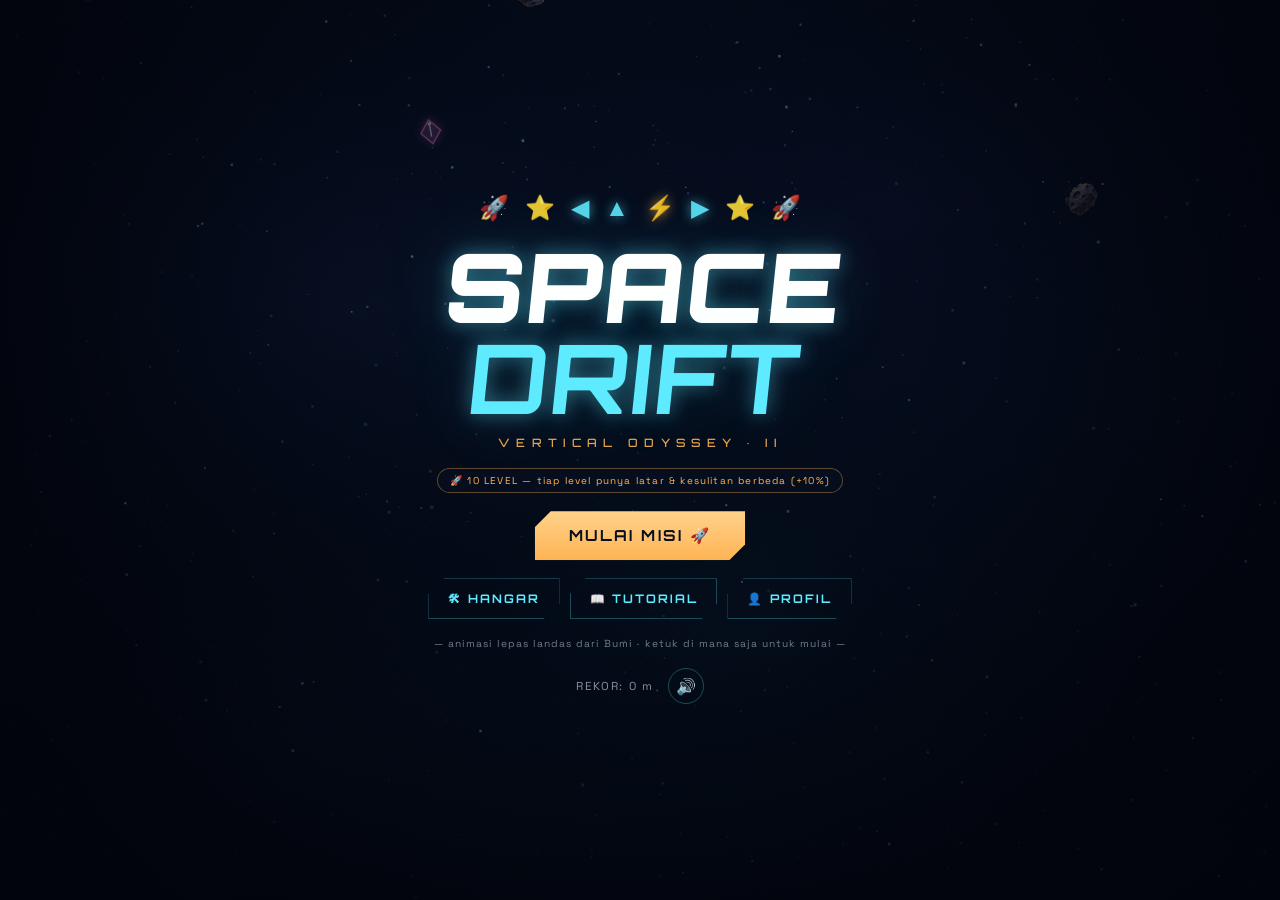
<file: src/index.html>
<!DOCTYPE html>
<html lang="id">
<head>
  <meta charset="utf-8"/>
  <meta name="viewport" content="width=device-width,initial-scale=1,maximum-scale=1,user-scalable=no,viewport-fit=cover"/>
  <meta name="theme-color" content="#030612"/>
  <meta name="mobile-web-app-capable" content="yes"/>
  <meta name="apple-mobile-web-app-capable" content="yes"/>
  <meta name="apple-mobile-web-app-status-bar-style" content="black-translucent"/>
  <title>SPACE DRIFT — Vertical Odyssey II</title>
  <link rel="manifest" href="manifest.json">
  <link rel="icon" type="image/png" href="assets/ic_launcher.png">
  
  <link rel="preconnect" href="https://fonts.googleapis.com">
  <link href="https://fonts.googleapis.com/css2?family=Orbitron:wght@500;700;900&family=Space+Grotesk:wght@400;500;700&display=swap" rel="stylesheet">
  
  <link rel="stylesheet" href="css/variables.css">
  <link rel="stylesheet" href="css/base.css">
  <link rel="stylesheet" href="css/hud.css">
  <link rel="stylesheet" href="css/overlays.css">
</head>
<body>
  <!-- Boot Splash Screen -->
  <div id="bootSplash">
    <div class="bootContent">
      <img src="assets/ships/SpaceShip_0.png" alt="Space Drift Logo" class="bootShip">
      <div class="bootTitle">SPACE<b>DRIFT</b></div>
      <div class="bootSub">MEMULAI SISTEM KOKPIT...</div>
      <div class="bootBar"><div class="bootFill"></div></div>
    </div>
  </div>

  <canvas id="cv"></canvas>
  <div id="vig"></div>

  <!-- HUD In-Game -->
  <div id="hud" class="hidden">
    <div id="hudTop">
      <div>
        <div id="pilotTag">PILOT-01</div>
        <div class="lab">KETINGGIAN</div>
        <div id="alt">0<small> m</small></div>
        <div id="vel">0 m/s</div>
        <div id="bestIn">REKOR 0 m</div>
        <div id="lvlBox">
          <span id="lvl">LEVEL 1/10</span>
          <div id="stageName">ORBIT BIRU</div>
          <div class="lvlBar"><div id="lvlFill"></div></div>
        </div>
      </div>
      <div id="hearts"></div>
      <div id="radBox">
        <div class="rl">☢ RADIASI</div>
        <div class="radBar"><div id="radFill"></div></div>
      </div>
      <div id="rightBox">
        <button id="btnPause">❚❚</button>
        <div class="lab">SKOR</div>
        <div id="score">0</div>
      </div>
    </div>
    <div id="hudBot">
      <div id="laserBox">
        <div class="ll">🔫 <span id="laserName">PULSE</span></div>
        <div class="lasBar"><div id="laserFill"></div></div>
      </div>
      <div id="energyWrap">
        <div id="energyFill"></div>
        <div id="energyTxt">⚡ 100</div>
      </div>
      <div id="hint">KIRI/KANAN: tahan = geser · ketuk = dodge · TENGAH: tahan = dorong ▲ · ketuk 2× = BOOST ⚡</div>
    </div>
    <!-- Visual Touch Zones Guide -->
    <div id="touchZonesGuide" class="touch-zones">
      <div class="zoneCol zoneLeft"><span>◀ BELOK KIRI</span></div>
      <div class="zoneCol zoneMid"><span>▲ DORONG / BOOST ⚡</span></div>
      <div class="zoneCol zoneRight"><span>BELOK KANAN ▶</span></div>
    </div>
  </div>

  <div id="comboTag"></div>
  <div id="zoneBanner"><h3></h3><p></p></div>
  <div id="errBox"></div>

  <!-- Menu Utama & Halaman (4 Halaman) -->
  <div id="menu" class="overlay">

    <!-- Halaman 1: Main Menu -->
    <div id="pgMain" class="mpage">
      <div class="strip">
        <span>🚀</span><span>⭐</span><span class="ctl">◀</span><span class="ctl">▲</span>
        <span class="bolt">⚡</span><span class="ctl">▶</span>
        <span>⭐</span><span>🚀</span>
      </div>
      <h1 class="logo">SPACE<b>DRIFT</b></h1>
      <div class="sub">Vertical Odyssey · II</div>
      <div class="chip gold">🚀 10 LEVEL — tiap level punya latar & kesulitan berbeda (+10%)</div>
      <button id="btnStart" class="btn start">MULAI MISI 🚀</button>
      <div class="menuBtns">
        <button id="btnHangar" class="btn ghost menuBtn">🛠 HANGAR</button>
        <button id="btnTut" class="btn ghost menuBtn">📖 TUTORIAL</button>
        <button id="btnProfile" class="btn ghost menuBtn">👤 PROFIL</button>
      </div>
      <div class="tap-hint">— animasi lepas landas dari Bumi · ketuk di mana saja untuk mulai —</div>
      <div class="menu-foot"><span id="bestLabel">REKOR: 0 m</span><button id="btnMute">🔊</button></div>
      <div id="loadErr" style="display:none">
        ⚠ Script game tidak termuat sempurna.<br>
        Pastikan modul JavaScript berhasil dimuat dengan benar.
      </div>
    </div>

    <!-- Halaman 2: Hangar -->
    <div id="pgHangar" class="mpage hidden">
      <div class="pgTitle">🛠 HANGAR</div>
      <div class="pgSub">Pilih pesawat tempurmu</div>
      <div class="shipRow" id="shipRow"></div>
      <div id="shipPerk"></div>
    </div>

    <!-- Halaman 3: Tutorial -->
    <div id="pgTut" class="mpage hidden">
      <div class="pgTitle">📖 TUTORIAL</div>
      <div class="pgSub">Kendali & panduan misi</div>
      <div class="secTitle">— KENDALI SENTUH —</div>
      <div class="cards">
        <div class="card"><span class="key">◀</span><b>JEMPOL KIRI</b><i>Tahan — geser ke kiri<br>Ketuk cepat — dodge kiri</i></div>
        <div class="card mid"><span class="key">▲⚡</span><b>ZONA TENGAH</b><i>Tahan = dorong lebih cepat<br>Ketuk 2× cepat = BOOST</i></div>
        <div class="card"><span class="key">▶</span><b>JEMPOL KANAN</b><i>Tahan — geser ke kanan<br>Ketuk cepat — dodge kanan</i></div>
      </div>
      <div class="kb">⌨ &nbsp;←/→ geser · ↑ dorong · SPASI boost · P jeda · pesawat selalu naik, tidak bisa mundur</div>
      <div class="secTitle">— POWER-UP —</div>
      <div class="legend">
        <div class="lgItem"><span class="ic" style="color:#5eeaff">⚡</span><span><b>Energi</b> — isi ulang tenaga boost (+32)</span></div>
        <div class="lgItem"><span class="ic" style="color:#7dffcf">🛡</span><span><b>Perisai</b> — pulihkan 1 holo-ring</span></div>
        <div class="lgItem"><span class="ic" style="color:#ffb454">⭐</span><span><b>Bintang</b> — bonus +150 skor</span></div>
        <div class="lgItem"><span class="ic" style="color:#ff7ae0">🔫</span><span><b>Laser</b> — warna = jenis laser; tembak otomatis 8 detik</span></div>
      </div>
      <div class="secTitle">— JENIS LASER —</div>
      <div class="legend">
        <div class="lgItem"><span class="ic" style="color:#ff7ae0">▮</span><span><b>PULSE</b> — 1 tembakan seimbang</span></div>
        <div class="lgItem"><span class="ic" style="color:#5eeaff">▮▮</span><span><b>TWIN</b> — 2 tembakan paralel, cepat</span></div>
        <div class="lgItem"><span class="ic" style="color:#ffb454">▮▮▮</span><span><b>SPREAD</b> — 3 tembakan melebar</span></div>
        <div class="lgItem"><span class="ic" style="color:#8dff5a">▮</span><span><b>PLASMA</b> — tebal, damage 3×, lebih lambat</span></div>
      </div>
      <div class="secTitle">— BAHAYA —</div>
      <div class="legend">
        <div class="lgItem"><span class="ic">🪨</span><span><b>Asteroid</b> — hancurkan lewat BOOST atau laser</span></div>
        <div class="lgItem"><span class="ic">💣</span><span><b>Ranjau</b> — meledak bila didekati; picu dari jauh dengan laser</span></div>
        <div class="lgItem"><span class="ic">🛰</span><span><b>Puing</b> — balok berputar; laser butuh 2 tembakan</span></div>
        <div class="lgItem"><span class="ic">🔦</span><span><b>Gerbang laser</b> — lewati celahnya saat berkas merah menyala</span></div>
        <div class="lgItem"><span class="ic">🪐</span><span><b>Planet</b> — gravitasi 360°; yang hijau ☢ memancarkan radiasi</span></div>
        <div class="lgItem"><span class="ic">🕳</span><span><b>Lubang hitam</b> — sedotan ekstrem; tahan dorong + BOOST untuk lolos</span></div>
        <div class="lgItem"><span class="ic">☄</span><span><b>Komet</b> — perhatikan tanda ⚠ di tepi layar</span></div>
        <div class="lgItem"><span class="ic">🗺</span><span><b>Radar</b> — peta kanan menampilkan semua bahaya di depan</span></div>
      </div>
      <div class="secTitle">— TIPS —</div>
      <div class="lgItem wide"><span class="ic">💡</span><span>Laser dibelokkan gravitasi planet. Latar berubah tiap level. Menyusup dekat rintangan = <b>NEAR MISS</b> (skor + energi). Selesaikan <b>10 level (12.000 m)</b> untuk menang!</span></div>
    </div>

    <!-- Halaman 4: Profil -->
    <div id="pgProfile" class="mpage hidden">
      <div class="pgTitle">👤 PROFIL</div>
      <div class="pgSub">Identitas & konfigurasi pilot</div>
      <div class="secTitle">— PILOT —</div>
      <div class="profRow">
        <label for="inName">NAMA PILOT</label>
        <input id="inName" maxlength="12" autocomplete="off" spellcheck="false" placeholder="PILOT-01"/>
      </div>
      <div class="secTitle">— REKOR —</div>
      <div class="stats">
        <div><b id="pfAlt">0 m</b><span>KETINGGIAN TERTINGGI</span></div>
        <div><b id="pfScore">0</b><span>SKOR TERBAIK</span></div>
        <div><b id="pfMissions">0</b><span>MISI DITERBANGKAN</span></div>
        <div><b id="pfSmash">0</b><span>RINTANGAN HANCUR</span></div>
        <div><b id="pfNear">0</b><span>NEAR MISS</span></div>
        <div><b id="pfShip">DRIFT-01</b><span>PESAWAT SAAT INI</span></div>
      </div>
      <div class="secTitle">— KONFIGURASI —</div>
      <div class="cfgList">
        <button class="cfgBtn" id="cfgSound"><span>🔊 EFEK SUARA</span><em id="cfgSoundV">AKTIF</em></button>
        <button class="cfgBtn" id="cfgMusic"><span>🎵 MUSIK LATAR</span><em id="cfgMusicV">SYNTH DINAMIS</em></button>
        <button class="cfgBtn" id="cfgMusicVol"><span>🎚 VOLUME MUSIK</span><em id="cfgMusicVolV">60%</em></button>
        <button class="cfgBtn" id="cfgVib"><span>📳 GETARAN</span><em id="cfgVibV">AKTIF</em></button>
        <button class="cfgBtn" id="cfgRadar"><span>🗺 RADAR</span><em id="cfgRadarV">AKTIF</em></button>
        <button class="cfgBtn" id="cfgSensi"><span>🎯 SENSITIVITAS KENDALI</span><em id="cfgSensiV">NORMAL</em></button>
      </div>
      <button id="btnWipe" class="btn ghost danger">🗑 HAPUS SEMUA DATA</button>
    </div>

    <!-- Floating Fixed Back Button (Thumb-Friendly, Fixed Bottom-Left) -->
    <button id="floatingBackBtn" class="floatingBackBtn hidden" aria-label="Kembali ke Menu Utama">
      <span class="fbIcon">◀</span>
      <span class="fbText">KEMBALI</span>
    </button>

  </div>

  <!-- Overlay Dialogs -->
  <div id="pauseOv" class="overlay hidden">
    <div class="panel">
      <h2>MISI DIJEDA</h2>
      <button id="btnResume" class="btn">LANJUT ▶</button>
      <button id="btnRestart2" class="btn ghost">ULANGI 🚀</button>
      <button id="btnPauseMenu" class="btn ghost menuBtn">KE MENU ◀</button>
      <button id="btnMute2" class="btn ghost" style="padding:12px 24px">🔊 SUARA</button>
    </div>
  </div>

  <div id="overOv" class="overlay hidden">
    <div class="blackBoxPanel">
      <div class="bbHeader">
        <span class="bbTag">KOTAK HITAM KOKPIT // DEBRIEFING PENERBANGAN</span>
        <span class="bbSerial" id="bbShipTag">DRIFT-01</span>
      </div>

      <div class="go-title">💥 MISI GAGAL</div>
      <div id="goReason" class="go-reason">Hancur menghantam rintangan</div>

      <!-- Visual Flight Progress vs Best Record -->
      <div class="flightProgressBox">
        <div class="fpLabels">
          <span id="fpCurAlt">0 m</span>
          <span id="fpTarget">REKOR: 0 m</span>
        </div>
        <div class="fpTrack">
          <div class="fpFill" id="fpFill" style="width: 0%"></div>
        </div>
      </div>

      <!-- Extended Telemetry Stats Grid -->
      <div class="stats bbStats">
        <div><b id="stAlt">0 m</b><span>KETINGGIAN</span></div>
        <div><b id="stScore">0</b><span>SKOR AKHIR</span></div>
        <div><b id="stMaxSpeed">0 m/s</b><span>KECEPATAN PUNCAK</span></div>
        <div><b id="stDuration">0 d</b><span>DURASI TERBANG</span></div>
        <div><b id="stSmash">0</b><span>RINTANGAN HANCUR</span></div>
        <div><b id="stNear">0</b><span>NEAR MISS</span></div>
      </div>

      <div id="newBest" class="hidden">⭐ REKOR BARU TERCAPAI! ⭐</div>

      <div class="instantHint">
        <span>⌨ Tekan <b>SPASI</b> atau ketuk untuk terbang lagi</span>
      </div>

      <div class="menuBtns bbBtns">
        <button id="btnRetry" class="btn">ULANGI MISI 🚀</button>
        <button id="btnMenu" class="btn ghost menuBtn">KE MENU ◀</button>
      </div>
    </div>
  </div>

  <div id="winOv" class="overlay hidden">
    <div class="go-title gold">🏆 MISI SELESAI</div>
    <div class="go-reason">SEMUA 10 LEVEL DITAKLUKKAN</div>
    <div class="stats">
      <div><b id="stAltW">0 m</b><span>KETINGGIAN</span></div>
      <div><b id="stScoreW">0</b><span>SKOR</span></div>
    </div>
    <div id="newBestW" class="hidden">⭐ REKOR BARU! ⭐</div>
    <button id="btnEndless" class="btn">LANJUT MODE BEBAS 🚀</button>
    <button id="btnRetry2" class="btn ghost">ULANGI MISI</button>
  </div>

  <!-- Main JavaScript ES Module -->
  <script type="module" src="js/main.js"></script>
</body>
</html>
</file>
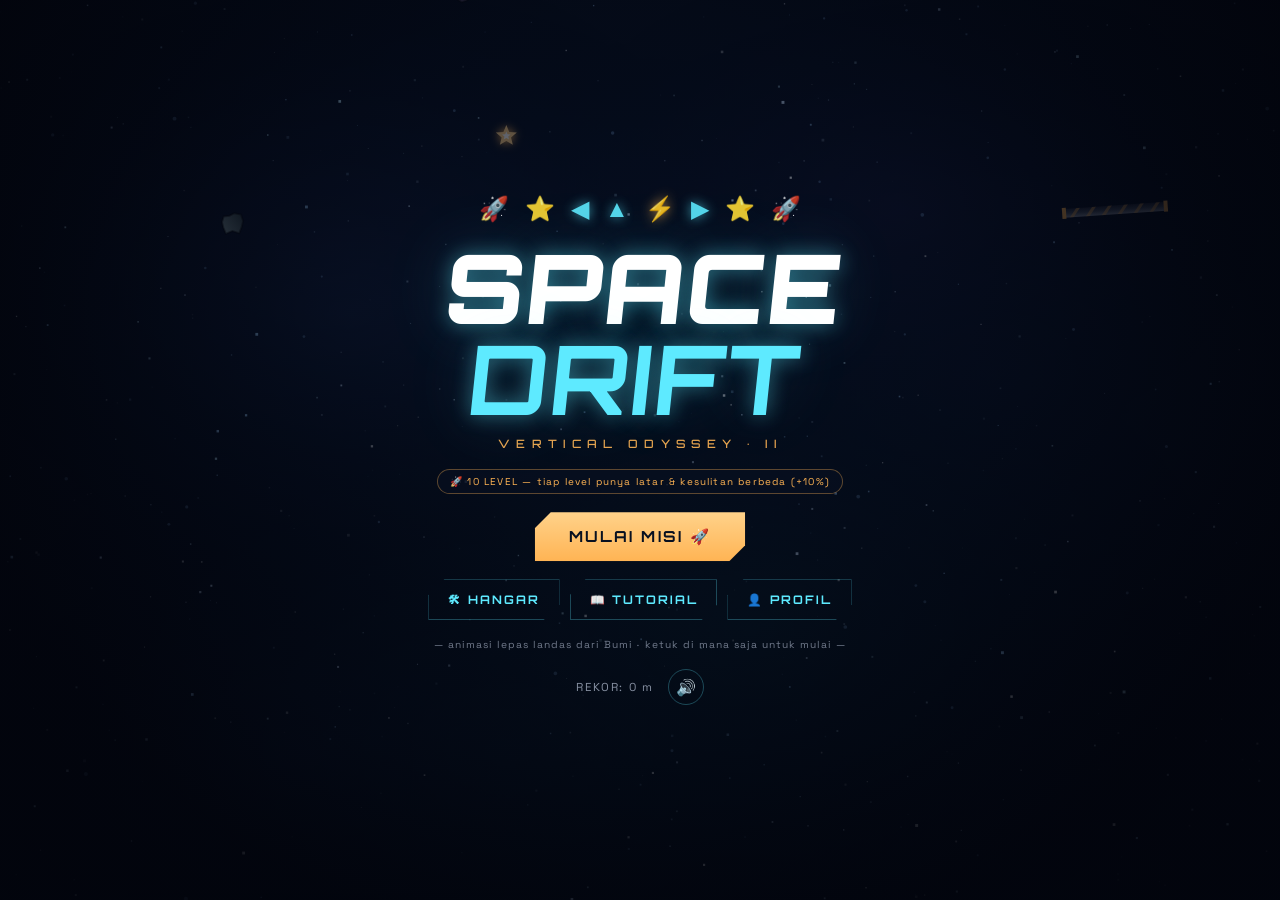
<file: docs/space_drift_v3.6.html>
<!DOCTYPE html>
<html lang="id">
<head>
<meta charset="utf-8"/>
<meta name="viewport" content="width=device-width,initial-scale=1,maximum-scale=1,user-scalable=no,viewport-fit=cover"/>
<meta name="theme-color" content="#030612"/>
<title>SPACE DRIFT — Vertical Odyssey II</title>
<link rel="preconnect" href="https://fonts.googleapis.com">
<link href="https://fonts.googleapis.com/css2?family=Orbitron:wght@500;700;900&family=Space+Grotesk:wght@400;500;700&display=swap" rel="stylesheet">
<style>
  :root{
    --cyan:#5eeaff; --cyan2:#26c6f2; --amber:#ffb454; --red:#ff5470; --rad:#8dff5a; --mag:#ff7ae0;
    --bg:#030612; --panel:rgba(8,16,34,.82); --line:rgba(94,234,255,.28);
  }
  *{margin:0;padding:0;box-sizing:border-box;-webkit-tap-highlight-color:transparent}
  html,body{height:100%;overflow:hidden;background:var(--bg);overscroll-behavior:none;touch-action:none;
    user-select:none;-webkit-user-select:none;font-family:'Space Grotesk',sans-serif;color:#dfeaff}
  body{position:fixed;inset:0}
  canvas{position:absolute;inset:0;display:block;touch-action:none}
  #vig{position:absolute;inset:0;pointer-events:none;z-index:1;
    background:radial-gradient(ellipse at 50% 45%,transparent 55%,rgba(1,3,10,.55) 100%)}
  .hidden{display:none!important}

  #hud{position:absolute;inset:0;z-index:2;pointer-events:none;
    padding:calc(10px + env(safe-area-inset-top)) 14px calc(14px + env(safe-area-inset-bottom))}
  #hudTop{display:flex;justify-content:space-between;align-items:flex-start}
  .lab{font-size:.58rem;letter-spacing:.32em;color:rgba(94,234,255,.75);font-weight:700}
  #pilotTag{font:700 .6rem Orbitron;color:var(--amber);letter-spacing:.2em;margin-bottom:3px;
    text-shadow:0 0 8px rgba(255,180,84,.4)}
  #alt{font:900 clamp(1.6rem,6vw,2.4rem)/1 Orbitron,sans-serif;color:#fff;text-shadow:0 0 16px rgba(94,234,255,.5)}
  #alt small{font-size:.45em;color:var(--cyan)}
  #vel{font:500 .7rem Orbitron;color:rgba(255,180,84,.9);margin-top:2px}
  #bestIn{font-size:.62rem;letter-spacing:.14em;color:rgba(223,234,255,.45);margin-top:4px}
  #lvlBox{margin-top:6px}
  #lvl{font:700 .62rem Orbitron;color:var(--amber);letter-spacing:.18em;text-shadow:0 0 8px rgba(255,180,84,.4)}
  #stageName{font:700 .55rem Orbitron;color:var(--cyan);letter-spacing:.18em;margin-top:2px;opacity:.85}
  .lvlBar{width:92px;height:5px;border:1px solid rgba(255,180,84,.4);background:rgba(5,10,24,.6);margin-top:3px}
  #lvlFill{height:100%;width:0;background:linear-gradient(90deg,#ffb454,#ffd28a);transition:width .2s}
  #hearts{position:absolute;left:50%;top:calc(12px + env(safe-area-inset-top));transform:translateX(-50%);display:flex;gap:7px}
  .heart{width:15px;height:17px;background:var(--cyan);box-shadow:0 0 10px var(--cyan);
    clip-path:polygon(50% 0,100% 25%,100% 75%,50% 100%,0 75%,0 25%);transition:.25s}
  .heart.off{background:transparent;box-shadow:inset 0 0 0 1.5px rgba(94,234,255,.35)}
  #radBox{position:absolute;left:50%;top:calc(46px + env(safe-area-inset-top));transform:translateX(-50%);
    text-align:center;opacity:0;transition:opacity .3s}
  #radBox .rl{font:700 .58rem Orbitron;color:var(--rad);letter-spacing:.32em;
    text-shadow:0 0 10px rgba(141,255,90,.8);animation:radBlink .5s steps(2) infinite}
  @keyframes radBlink{50%{opacity:.35}}
  .radBar{width:120px;height:6px;border:1px solid rgba(141,255,90,.5);margin:4px auto 0;background:rgba(5,10,24,.6)}
  #radFill{height:100%;width:0;background:linear-gradient(90deg,#8dff5a,#e6ff5a);transition:width .1s}
  #rightBox{text-align:right;display:flex;flex-direction:column;align-items:flex-end;gap:4px}
  #btnPause{pointer-events:auto;width:38px;height:38px;border-radius:50%;border:1px solid var(--line);
    background:rgba(8,16,34,.6);color:var(--cyan);font:700 .8rem Orbitron;cursor:pointer;transition:.2s}
  #btnPause:active{transform:scale(.9)}
  #score{font:700 clamp(1rem,4vw,1.4rem) Orbitron;color:var(--amber);text-shadow:0 0 12px rgba(255,180,84,.4)}
  #hudBot{position:absolute;left:0;right:0;bottom:calc(14px + env(safe-area-inset-bottom));
    display:flex;flex-direction:column;align-items:center;gap:8px}
  #laserBox{position:absolute;left:50%;transform:translateX(-50%);
    bottom:calc(64px + env(safe-area-inset-bottom));text-align:center;opacity:0;transition:opacity .3s}
  #laserBox .ll{font:700 .6rem Orbitron;color:var(--mag);letter-spacing:.3em;
    text-shadow:0 0 10px rgba(255,122,224,.8);animation:radBlink .6s steps(2) infinite}
  .lasBar{width:110px;height:5px;border:1px solid rgba(255,122,224,.5);margin:3px auto 0;background:rgba(5,10,24,.6)}
  #laserFill{height:100%;width:0;background:linear-gradient(90deg,#ff7ae0,#ffd0f2)}
  #energyWrap{position:relative;width:min(300px,64vw);height:16px;transform:skewX(-14deg);
    border:1px solid var(--line);background:rgba(5,10,24,.7);overflow:hidden}
  #energyWrap.ready{animation:ePulse 1.6s ease-in-out infinite}
  @keyframes ePulse{50%{box-shadow:0 0 16px rgba(94,234,255,.45)}}
  #energyFill{height:100%;width:100%;background:linear-gradient(90deg,var(--cyan2),var(--cyan));transition:width .15s}
  #energyWrap.low #energyFill{background:linear-gradient(90deg,#ff5470,#ff8f54)}
  #energyTxt{position:absolute;inset:0;display:flex;align-items:center;justify-content:center;
    font:700 .6rem Orbitron;color:#fff;mix-blend-mode:difference;letter-spacing:.2em;transform:skewX(14deg)}
  #hint{font-size:.66rem;letter-spacing:.08em;color:rgba(223,234,255,.5);transition:opacity 1s;text-align:center}

  #zoneBanner{position:absolute;inset:0;z-index:3;display:flex;flex-direction:column;align-items:center;
    justify-content:center;pointer-events:none;opacity:0;text-align:center}
  #zoneBanner.show h3{animation:zb 2.6s cubic-bezier(.2,.8,.2,1) forwards}
  #zoneBanner.show p{animation:zb2 2.6s ease forwards}
  #zoneBanner h3{font:900 clamp(1.5rem,7vw,3rem) Orbitron;color:#fff;letter-spacing:.2em;
    text-shadow:0 0 26px var(--cyan);opacity:0}
  #zoneBanner p{font-size:.72rem;letter-spacing:.4em;text-transform:uppercase;color:var(--cyan);opacity:0;margin-top:8px}
  @keyframes zb{0%{opacity:0;transform:scale(1.3);letter-spacing:.7em}14%{opacity:1}72%{opacity:1;transform:scale(1)}100%{opacity:0}}
  @keyframes zb2{0%,10%{opacity:0}22%{opacity:1}70%{opacity:1}100%{opacity:0}}
  #comboTag{position:absolute;top:34%;left:50%;transform:translateX(-50%);z-index:3;pointer-events:none;
    font:900 1.1rem Orbitron;color:var(--amber);text-shadow:0 0 14px rgba(255,180,84,.6);opacity:0}
  #comboTag.show{animation:cb 1.1s ease forwards}
  @keyframes cb{0%{opacity:0;transform:translateX(-50%) scale(1.5)}20%{opacity:1;transform:translateX(-50%) scale(1)}75%{opacity:1}100%{opacity:0}}

  .overlay{position:absolute;inset:0;z-index:4;display:flex;flex-direction:column;align-items:center;
    justify-content:center;gap:clamp(9px,2.2vh,20px);
    padding:calc(18px + env(safe-area-inset-top)) 24px calc(20px + env(safe-area-inset-bottom));
    overflow-y:auto;touch-action:pan-y;
    background:radial-gradient(ellipse at 50% 30%,rgba(6,14,32,.55),rgba(2,4,12,.88) 78%)}
  .mpage{display:flex;flex-direction:column;align-items:center;gap:clamp(9px,2vh,18px);width:100%;margin:auto}
  .pgTitle{font:900 clamp(1.3rem,5vw,2rem) Orbitron;color:#fff;letter-spacing:.28em;
    text-shadow:0 0 20px rgba(94,234,255,.5);transform:skewX(-5deg)}
  .pgSub{font:500 .62rem Orbitron;letter-spacing:.4em;color:rgba(255,180,84,.9);text-transform:uppercase}
  .secTitle{font:700 .64rem Orbitron;letter-spacing:.45em;color:var(--cyan);margin-top:4px}
  .backBtn{padding:11px 26px;font-size:.72rem;letter-spacing:.2em;margin-top:2px}
  .strip{display:flex;gap:clamp(8px,2.5vw,16px);font-size:clamp(1rem,3.6vw,1.5rem);opacity:.9}
  .strip span{animation:float 3.2s ease-in-out infinite}
  .strip span:nth-child(2n){animation-delay:.4s}.strip span:nth-child(3n){animation-delay:.9s}
  .strip .ctl{color:var(--cyan);text-shadow:0 0 12px rgba(94,234,255,.7);font-family:Orbitron}
  .strip .bolt{color:var(--amber);text-shadow:0 0 12px rgba(255,180,84,.8)}
  @keyframes float{50%{transform:translateY(-7px)}}
  .logo{font:900 clamp(2.8rem,14vw,6rem)/0.95 Orbitron;color:#fff;text-align:center;letter-spacing:.02em;
    transform:skewX(-6deg);text-shadow:0 0 20px rgba(94,234,255,.45),0 0 70px rgba(94,234,255,.2);
    animation:float 5s ease-in-out infinite}
  .logo b{display:block;color:var(--cyan)}
  .sub{font:500 .72rem Orbitron;letter-spacing:.55em;color:rgba(255,180,84,.9);text-transform:uppercase;margin-top:-6px}
  .chip{font-size:.62rem;letter-spacing:.12em;color:rgba(223,234,255,.55);border:1px solid rgba(94,234,255,.15);
    padding:5px 12px;border-radius:20px;background:rgba(8,16,34,.5);text-align:center;max-width:94vw}
  .chip.gold{color:var(--amber);border-color:rgba(255,180,84,.35)}
  .shipRow{display:grid;grid-template-columns:repeat(auto-fit,minmax(140px,1fr));gap:10px;width:min(720px,94vw)}
  .shipCard{pointer-events:auto;background:var(--panel);border:1px solid var(--line);padding:10px 8px;text-align:center;
    cursor:pointer;clip-path:polygon(12px 0,100% 0,100% calc(100% - 12px),calc(100% - 12px) 100%,0 100%,0 12px);
    transition:transform .2s,border-color .2s,filter .2s;position:relative}
  .shipCard:hover{transform:translateY(-3px)}
  .shipCard canvas{display:block;margin:0 auto 4px;animation:float 3.4s ease-in-out infinite}
  .shipCard b{display:block;font:700 .68rem Orbitron;letter-spacing:.1em;color:#fff}
  .shipCard i{display:block;font-style:normal;font-size:.58rem;line-height:1.4;color:rgba(223,234,255,.6);margin:3px 0 6px;min-height:2.6em}
  .shipCard.sel{border-color:var(--amber);filter:drop-shadow(0 0 12px rgba(255,180,84,.4))}
  .shipCard.sel::after{content:'✓ TERPILIH';position:absolute;top:6px;right:8px;
    font:700 .5rem Orbitron;color:var(--amber);letter-spacing:.1em}
  .pips{display:flex;align-items:center;gap:4px;justify-content:center;margin-top:3px}
  .pips .pl{font:600 .48rem Orbitron;color:rgba(223,234,255,.5);width:26px;text-align:left}
  .pip{width:7px;height:7px;background:rgba(94,234,255,.15);clip-path:polygon(50% 0,100% 50%,50% 100%,0 50%)}
  .pip.on{background:var(--cyan);box-shadow:0 0 5px var(--cyan)}
  #shipPerk{font-size:.72rem;letter-spacing:.05em;color:rgba(223,234,255,.75);text-align:center;
    line-height:1.6;max-width:min(680px,92vw);background:rgba(8,16,34,.6);
    border:1px solid rgba(255,180,84,.25);padding:10px 14px}
  #shipPerk b{color:var(--amber);font-family:Orbitron;letter-spacing:.1em}
  .cards{display:grid;grid-template-columns:repeat(auto-fit,minmax(150px,1fr));gap:10px;width:min(680px,94vw)}
  .card{background:var(--panel);border:1px solid var(--line);padding:12px;text-align:center;
    clip-path:polygon(12px 0,100% 0,100% calc(100% - 12px),calc(100% - 12px) 100%,0 100%,0 12px);
    transition:transform .2s,border-color .2s}
  .card:hover{transform:translateY(-3px);border-color:var(--cyan)}
  .card .key{display:block;font:900 1.4rem Orbitron;color:var(--amber);text-shadow:0 0 14px rgba(255,180,84,.5);margin-bottom:5px}
  .card.mid .key{color:var(--cyan);text-shadow:0 0 14px rgba(94,234,255,.5)}
  .card b{display:block;font:700 .7rem Orbitron;letter-spacing:.18em;color:#fff;margin-bottom:5px}
  .card i{font-style:normal;font-size:.7rem;line-height:1.6;color:rgba(223,234,255,.72)}
  .legend{display:grid;grid-template-columns:repeat(auto-fit,minmax(165px,1fr));gap:8px;width:min(680px,94vw)}
  .lgItem{display:flex;gap:9px;align-items:flex-start;background:rgba(8,16,34,.7);
    border:1px solid rgba(94,234,255,.15);padding:8px 10px;font-size:.66rem;line-height:1.45;
    color:rgba(223,234,255,.75)}
  .lgItem .ic{font-size:.95rem;line-height:1.2;flex:0 0 auto}
  .lgItem b{color:#fff;font-weight:700}
  .lgItem.wide{width:min(680px,94vw)}
  .profRow{display:flex;flex-direction:column;gap:7px;align-items:center}
  .profRow label{font:700 .6rem Orbitron;letter-spacing:.3em;color:var(--cyan)}
  #inName{pointer-events:auto;font:700 1rem Orbitron;letter-spacing:.15em;text-align:center;
    color:#fff;background:rgba(8,16,34,.85);border:1px solid var(--line);padding:10px 16px;
    width:min(280px,80vw);outline:none;text-transform:uppercase;touch-action:manipulation}
  #inName:focus{border-color:var(--cyan);box-shadow:0 0 12px rgba(94,234,255,.3)}
  .cfgList{display:flex;flex-direction:column;gap:8px;width:min(420px,94vw)}
  .cfgBtn{pointer-events:auto;display:flex;justify-content:space-between;align-items:center;gap:10px;
    background:rgba(8,16,34,.7);border:1px solid var(--line);color:#dfeaff;
    font:500 .72rem 'Space Grotesk';letter-spacing:.08em;padding:12px 14px;cursor:pointer;touch-action:manipulation;
    clip-path:polygon(10px 0,100% 0,100% calc(100% - 10px),calc(100% - 10px) 100%,0 100%,0 10px);
    transition:border-color .2s,transform .15s}
  .cfgBtn:active{transform:scale(.98)}
  .cfgBtn span{font-family:Orbitron;font-size:.64rem;letter-spacing:.14em;text-align:left}
  .cfgBtn em{font-style:normal;font:700 .64rem Orbitron;color:var(--cyan)}
  .btn.danger{color:#ff8fa5;box-shadow:inset 0 0 0 1px rgba(255,84,112,.4)}
  .btn.danger:hover{box-shadow:inset 0 0 0 1px var(--red);filter:drop-shadow(0 0 12px rgba(255,84,112,.35))}
  .btn{pointer-events:auto;font:700 .95rem Orbitron;letter-spacing:.14em;color:#081020;border:0;cursor:pointer;
    background:linear-gradient(180deg,#ffd28a,var(--amber));padding:15px 34px;touch-action:manipulation;
    clip-path:polygon(16px 0,100% 0,100% calc(100% - 16px),calc(100% - 16px) 100%,0 100%,0 16px);
    filter:drop-shadow(0 0 14px rgba(255,180,84,.35));transition:transform .18s,filter .18s}
  .btn:hover{transform:translateY(-2px) scale(1.03);filter:drop-shadow(0 4px 24px rgba(255,180,84,.6)) brightness(1.06)}
  .btn:active{transform:scale(.95)}
  .btn.ghost{background:transparent;color:var(--cyan);filter:none;box-shadow:inset 0 0 0 1px var(--line)}
  .btn.ghost:hover{box-shadow:inset 0 0 0 1px var(--cyan);filter:drop-shadow(0 0 14px rgba(94,234,255,.35))}
  .btn.start{animation:btnPulse 2s ease-in-out infinite}
  @keyframes btnPulse{50%{filter:drop-shadow(0 0 26px rgba(255,180,84,.7))}}
  .menuBtns{display:flex;gap:10px;flex-wrap:wrap;justify-content:center}
  .menuBtn{padding:13px 20px;font-size:.74rem;letter-spacing:.16em}
  .tap-hint{font-size:.64rem;letter-spacing:.1em;color:rgba(223,234,255,.5);text-align:center;max-width:92vw}
  .menu-foot{display:flex;align-items:center;gap:14px;font-size:.72rem;letter-spacing:.14em;color:rgba(223,234,255,.6)}
  #btnMute,#btnMute2{pointer-events:auto;background:none;border:1px solid var(--line);color:var(--cyan);
    width:36px;height:36px;border-radius:50%;font-size:1rem;cursor:pointer}
  .kb{font-size:.62rem;letter-spacing:.1em;color:rgba(223,234,255,.35)}
  .panel{display:flex;flex-direction:column;gap:12px;align-items:center;background:var(--panel);
    border:1px solid var(--line);padding:34px 40px;
    clip-path:polygon(20px 0,100% 0,100% calc(100% - 20px),calc(100% - 20px) 100%,0 100%,0 20px)}
  .panel h2{font:900 1.3rem Orbitron;letter-spacing:.3em;color:#fff}
  .go-title{font:900 clamp(2rem,9vw,3.4rem) Orbitron;color:var(--red);letter-spacing:.06em;
    text-shadow:0 0 30px rgba(255,84,112,.6);transform:skewX(-5deg)}
  .go-title.gold{color:var(--amber);text-shadow:0 0 30px rgba(255,180,84,.6)}
  .go-reason{font-size:.85rem;letter-spacing:.2em;text-transform:uppercase;color:rgba(223,234,255,.6)}
  .stats{display:grid;grid-template-columns:repeat(2,minmax(120px,1fr));gap:10px;width:min(420px,90vw)}
  .stats div{background:rgba(8,16,34,.7);border:1px solid rgba(94,234,255,.15);padding:12px;text-align:center}
  .stats b{display:block;font:700 1.15rem Orbitron;color:var(--cyan)}
  .stats span{font-size:.55rem;letter-spacing:.2em;color:rgba(223,234,255,.5)}
  #newBest{font:700 .85rem Orbitron;color:var(--amber);letter-spacing:.2em;animation:btnPulse 1.2s infinite}
  #loadErr{max-width:520px;text-align:center;background:rgba(120,20,30,.85);border:1px solid #ff5470;
    padding:12px 16px;font-size:.78rem;line-height:1.55}
  #errBox{display:none;position:fixed;left:8px;right:8px;bottom:8px;z-index:9;background:rgba(120,16,32,.92);
    border:1px solid var(--red);color:#ffd7de;font-size:.72rem;line-height:1.4;padding:8px 12px;letter-spacing:.03em}
</style>
</head>
<body>
<canvas id="cv"></canvas>
<div id="vig"></div>

<div id="hud" class="hidden">
  <div id="hudTop">
    <div>
      <div id="pilotTag">PILOT-01</div>
      <div class="lab">KETINGGIAN</div>
      <div id="alt">0<small> m</small></div>
      <div id="vel">0 m/s</div>
      <div id="bestIn">REKOR 0 m</div>
      <div id="lvlBox"><span id="lvl">LEVEL 1/10</span><div id="stageName">ORBIT BIRU</div><div class="lvlBar"><div id="lvlFill"></div></div></div>
    </div>
    <div id="hearts"></div>
    <div id="radBox">
      <div class="rl">☢ RADIASI</div>
      <div class="radBar"><div id="radFill"></div></div>
    </div>
    <div id="rightBox">
      <button id="btnPause">❚❚</button>
      <div class="lab">SKOR</div>
      <div id="score">0</div>
    </div>
  </div>
  <div id="hudBot">
    <div id="laserBox"><div class="ll">🔫 <span id="laserName">PULSE</span></div><div class="lasBar"><div id="laserFill"></div></div></div>
    <div id="energyWrap"><div id="energyFill"></div><div id="energyTxt">⚡ 100</div></div>
    <div id="hint">KIRI/KANAN: tahan = geser · ketuk = dodge · TENGAH: tahan = dorong ▲ · ketuk 2× = BOOST ⚡</div>
  </div>
</div>

<div id="comboTag"></div>
<div id="zoneBanner"><h3></h3><p></p></div>
<div id="errBox"></div>

<!-- ============ MENU (4 HALAMAN) ============ -->
<div id="menu" class="overlay">

  <div id="pgMain" class="mpage">
    <div class="strip">
      <span>🚀</span><span>⭐</span><span class="ctl">◀</span><span class="ctl">▲</span>
      <span class="bolt">⚡</span><span class="ctl">▶</span>
      <span>⭐</span><span>🚀</span>
    </div>
    <h1 class="logo">SPACE<b>DRIFT</b></h1>
    <div class="sub">Vertical Odyssey · II</div>
    <div class="chip gold">🚀 10 LEVEL — tiap level punya latar & kesulitan berbeda (+10%)</div>
    <button id="btnStart" class="btn start">MULAI MISI 🚀</button>
    <div class="menuBtns">
      <button id="btnHangar" class="btn ghost menuBtn">🛠 HANGAR</button>
      <button id="btnTut" class="btn ghost menuBtn">📖 TUTORIAL</button>
      <button id="btnProfile" class="btn ghost menuBtn">👤 PROFIL</button>
    </div>
    <div class="tap-hint">— animasi lepas landas dari Bumi · ketuk di mana saja untuk mulai —</div>
    <div class="menu-foot"><span id="bestLabel">REKOR: 0 m</span><button id="btnMute">🔊</button></div>
    <div id="loadErr" style="display:none">
      ⚠ Script game tidak termuat sempurna.<br>
      Pastikan Anda menyalin <b>seluruh</b> kode (baris pertama sampai terakhir), lalu simpan ulang sebagai file <b>.html</b>.
    </div>
  </div>

  <div id="pgHangar" class="mpage hidden">
    <button id="btnBackH" class="btn ghost backBtn">◀ KEMBALI</button>
    <div class="pgTitle">🛠 HANGAR</div>
    <div class="pgSub">Pilih pesawat tempurmu</div>
    <div class="shipRow" id="shipRow"></div>
    <div id="shipPerk"></div>
  </div>

  <div id="pgTut" class="mpage hidden">
    <button id="btnBackT" class="btn ghost backBtn">◀ KEMBALI</button>
    <div class="pgTitle">📖 TUTORIAL</div>
    <div class="pgSub">Kendali & panduan misi</div>
    <div class="secTitle">— KENDALI SENTUH —</div>
    <div class="cards">
      <div class="card"><span class="key">◀</span><b>JEMPOL KIRI</b><i>Tahan — geser ke kiri<br>Ketuk cepat — dodge kiri</i></div>
      <div class="card mid"><span class="key">▲⚡</span><b>ZONA TENGAH</b><i>Tahan = dorong lebih cepat<br>Ketuk 2× cepat = BOOST</i></div>
      <div class="card"><span class="key">▶</span><b>JEMPOL KANAN</b><i>Tahan — geser ke kanan<br>Ketuk cepat — dodge kanan</i></div>
    </div>
    <div class="kb">⌨ &nbsp;←/→ geser · ↑ dorong · SPASI boost · P jeda · pesawat selalu naik, tidak bisa mundur</div>
    <div class="secTitle">— POWER-UP —</div>
    <div class="legend">
      <div class="lgItem"><span class="ic" style="color:#5eeaff">⚡</span><span><b>Energi</b> — isi ulang tenaga boost (+32)</span></div>
      <div class="lgItem"><span class="ic" style="color:#7dffcf">🛡</span><span><b>Perisai</b> — pulihkan 1 holo-ring</span></div>
      <div class="lgItem"><span class="ic" style="color:#ffb454">⭐</span><span><b>Bintang</b> — bonus +150 skor</span></div>
      <div class="lgItem"><span class="ic" style="color:#ff7ae0">🔫</span><span><b>Laser</b> — warna = jenis laser; tembak otomatis 8 detik</span></div>
    </div>
    <div class="secTitle">— JENIS LASER —</div>
    <div class="legend">
      <div class="lgItem"><span class="ic" style="color:#ff7ae0">▮</span><span><b>PULSE</b> — 1 tembakan seimbang</span></div>
      <div class="lgItem"><span class="ic" style="color:#5eeaff">▮▮</span><span><b>TWIN</b> — 2 tembakan paralel, cepat</span></div>
      <div class="lgItem"><span class="ic" style="color:#ffb454">▮▮▮</span><span><b>SPREAD</b> — 3 tembakan melebar</span></div>
      <div class="lgItem"><span class="ic" style="color:#8dff5a">▮</span><span><b>PLASMA</b> — tebal, damage 3×, lebih lambat</span></div>
    </div>
    <div class="secTitle">— BAHAYA —</div>
    <div class="legend">
      <div class="lgItem"><span class="ic">🪨</span><span><b>Asteroid</b> — hancurkan lewat BOOST atau laser</span></div>
      <div class="lgItem"><span class="ic">💣</span><span><b>Ranjau</b> — meledak bila didekati; picu dari jauh dengan laser</span></div>
      <div class="lgItem"><span class="ic">🛰</span><span><b>Puing</b> — balok berputar; laser butuh 2 tembakan</span></div>
      <div class="lgItem"><span class="ic">🔦</span><span><b>Gerbang laser</b> — lewati celahnya saat berkas merah menyala</span></div>
      <div class="lgItem"><span class="ic">🪐</span><span><b>Planet</b> — gravitasi 360°; yang hijau ☢ memancarkan radiasi</span></div>
      <div class="lgItem"><span class="ic">🕳</span><span><b>Lubang hitam</b> — sedotan ekstrem; tahan dorong + BOOST untuk lolos</span></div>
      <div class="lgItem"><span class="ic">☄</span><span><b>Komet</b> — perhatikan tanda ⚠ di tepi layar</span></div>
      <div class="lgItem"><span class="ic">🗺</span><span><b>Radar</b> — peta kanan menampilkan semua bahaya di depan</span></div>
    </div>
    <div class="secTitle">— TIPS —</div>
    <div class="lgItem wide"><span class="ic">💡</span><span>Laser dibelokkan gravitasi planet. Latar berubah tiap level. Menyusup dekat rintangan = <b>NEAR MISS</b> (skor + energi). Selesaikan <b>10 level (12.000 m)</b> untuk menang!</span></div>
  </div>

  <div id="pgProfile" class="mpage hidden">
    <button id="btnBackP" class="btn ghost backBtn">◀ KEMBALI</button>
    <div class="pgTitle">👤 PROFIL</div>
    <div class="pgSub">Identitas & konfigurasi pilot</div>
    <div class="secTitle">— PILOT —</div>
    <div class="profRow">
      <label for="inName">NAMA PILOT</label>
      <input id="inName" maxlength="12" autocomplete="off" spellcheck="false" placeholder="PILOT-01"/>
    </div>
    <div class="secTitle">— REKOR —</div>
    <div class="stats">
      <div><b id="pfAlt">0 m</b><span>KETINGGIAN TERTINGGI</span></div>
      <div><b id="pfScore">0</b><span>SKOR TERBAIK</span></div>
      <div><b id="pfMissions">0</b><span>MISI DITERBANGKAN</span></div>
      <div><b id="pfSmash">0</b><span>RINTANGAN HANCUR</span></div>
      <div><b id="pfNear">0</b><span>NEAR MISS</span></div>
      <div><b id="pfShip">DRIFT-01</b><span>PESAWAT SAAT INI</span></div>
    </div>
    <div class="secTitle">— KONFIGURASI —</div>
    <div class="cfgList">
      <button class="cfgBtn" id="cfgSound"><span>🔊 SUARA</span><em id="cfgSoundV">AKTIF</em></button>
      <button class="cfgBtn" id="cfgVib"><span>📳 GETARAN</span><em id="cfgVibV">AKTIF</em></button>
      <button class="cfgBtn" id="cfgRadar"><span>🗺 RADAR</span><em id="cfgRadarV">AKTIF</em></button>
      <button class="cfgBtn" id="cfgSensi"><span>🎯 SENSITIVITAS KENDALI</span><em id="cfgSensiV">NORMAL</em></button>
    </div>
    <button id="btnWipe" class="btn ghost danger">🗑 HAPUS SEMUA DATA</button>
  </div>

</div>

<div id="pauseOv" class="overlay hidden">
  <div class="panel">
    <h2>MISI DIJEDA</h2>
    <button id="btnResume" class="btn">LANJUT ▶</button>
    <button id="btnRestart2" class="btn ghost">ULANGI 🚀</button>
    <button id="btnMute2" class="btn ghost" style="padding:12px 24px">🔊 SUARA</button>
  </div>
</div>

<div id="overOv" class="overlay hidden">
  <div class="go-title">💥 MISI GAGAL</div>
  <div id="goReason" class="go-reason">Tabrakan fatal</div>
  <div class="stats">
    <div><b id="stAlt">0 m</b><span>KETINGGIAN</span></div>
    <div><b id="stScore">0</b><span>SKOR</span></div>
    <div><b id="stSmash">0</b><span>RINTANGAN HANCUR</span></div>
    <div><b id="stNear">0</b><span>NEAR MISS</span></div>
  </div>
  <div id="newBest" class="hidden">⭐ REKOR BARU! ⭐</div>
  <div class="menuBtns">
    <button id="btnRetry" class="btn">ULANGI MISI 🚀</button>
    <button id="btnMenu" class="btn ghost menuBtn">KE MENU</button>
  </div>
</div>

<div id="winOv" class="overlay hidden">
  <div class="go-title gold">🏆 MISI SELESAI</div>
  <div class="go-reason">SEMUA 10 LEVEL DITAKLUKKAN</div>
  <div class="stats">
    <div><b id="stAltW">0 m</b><span>KETINGGIAN</span></div>
    <div><b id="stScoreW">0</b><span>SKOR</span></div>
  </div>
  <div id="newBestW" class="hidden">⭐ REKOR BARU! ⭐</div>
  <button id="btnEndless" class="btn">LANJUT MODE BEBAS 🚀</button>
  <button id="btnRetry2" class="btn ghost">ULANGI MISI</button>
</div>

<script>
window.addEventListener('error',function(e){
  var b=document.getElementById('errBox');
  if(b){b.textContent='ERROR: '+(e&&e.message?e.message:'tidak diketahui');b.style.display='block';}
});
setTimeout(function(){
  if(!window.__gameReady){
    var el=document.getElementById('loadErr');
    if(el)el.style.display='block';
  }
},1200);
</script>

<script>
"use strict";
/* ================= DASAR ================= */
const TAU=Math.PI*2;
const LEVELS=10, LEVEL_LEN=1200, WIN_ALT=LEVELS*LEVEL_LEN;
const levelOf=a=>Math.min(LEVELS,Math.floor(a/LEVEL_LEN)+1);
const levelMult=lv=>1+0.10*(lv-1);
const rand=(a,b)=>a+Math.random()*(b-a);
const clamp=(v,a,b)=>v<a?a:v>b?b:v;
const fmt=n=>Math.floor(n).toLocaleString('id-ID');
const ss=(a,b,x)=>{const t=clamp((x-a)/(b-a),0,1);return t*t*(3-2*t);};
const BULLET_GRAV=1.6;
const store={
  get(k,d){try{const v=localStorage.getItem(k);return v===null?d:v;}catch(e){return d;}},
  set(k,v){try{localStorage.setItem(k,v);}catch(e){}},
  del(k){try{localStorage.removeItem(k);}catch(e){}}};

/* ================= TEMA LATAR PER LEVEL ================= */
const THEMES=[
 {id:'t1',name:'ORBIT BIRU',base:'#030612',washHue:205,
  neb:['rgba(64,140,255,.22)','rgba(120,90,255,.16)','rgba(40,220,220,.14)','rgba(90,160,255,.10)'],
  star:['#ffffff','#bfe9ff','#cfe4ff','#9fd0ff'],
  amb:{type:'dust',col:'rgba(150,200,255,.55)',n:40,spd:8,size:1.4}},
 {id:'t2',name:'SABUK DEBU',base:'#04120f',washHue:160,
  neb:['rgba(60,200,160,.18)','rgba(120,180,90,.14)','rgba(40,160,180,.14)','rgba(90,200,140,.10)'],
  star:['#eafff4','#bfe9d8','#dff6e8','#a9e6cf'],
  amb:{type:'dust',col:'rgba(150,230,200,.55)',n:55,spd:16,size:1.6}},
 {id:'t3',name:'NEBULA UNGU',base:'#0a0418',washHue:280,
  neb:['rgba(170,80,255,.20)','rgba(255,80,200,.14)','rgba(120,80,255,.16)','rgba(200,120,255,.10)'],
  star:['#f3e6ff','#e0c9ff','#ffffff','#d9b3ff'],
  amb:{type:'sparkle',col:'rgba(225,185,255,.75)',n:38,spd:6,size:1.6}},
 {id:'t4',name:'MEDAN MERAH',base:'#140408',washHue:355,
  neb:['rgba(255,80,90,.18)','rgba(255,140,60,.14)','rgba(200,40,80,.14)','rgba(255,100,80,.10)'],
  star:['#ffe6e6','#ffc9c9','#ffffff','#ffb3b3'],
  amb:{type:'ember',col:'rgba(255,140,90,.65)',n:45,spd:26,size:1.8}},
 {id:'t5',name:'AURORA HIJAU',base:'#04140c',washHue:150,
  neb:['rgba(80,255,160,.16)','rgba(60,220,255,.12)','rgba(120,255,180,.12)','rgba(80,255,200,.10)'],
  star:['#e6fff2','#c9ffe6','#ffffff','#b3ffd9'],
  amb:{type:'aurora',col:'',n:0,spd:0,size:0}},
 {id:'t6',name:'KRISTAL ES',base:'#061020',washHue:200,
  neb:['rgba(150,210,255,.18)','rgba(200,240,255,.14)','rgba(120,180,255,.12)','rgba(180,230,255,.10)'],
  star:['#ffffff','#e6f4ff','#d0ecff','#bfe4ff'],
  amb:{type:'snow',col:'rgba(225,242,255,.75)',n:60,spd:30,size:1.8}},
 {id:'t7',name:'BADAI PETIR',base:'#050510',washHue:240,
  neb:['rgba(90,90,220,.18)','rgba(150,120,255,.14)','rgba(60,60,160,.14)','rgba(120,140,255,.10)'],
  star:['#e6e6ff','#ccccff','#ffffff','#b3b3ff'],
  amb:{type:'storm',col:'',n:0,spd:0,size:0}},
 {id:'t8',name:'MEDAN MAGMA',base:'#160803',washHue:25,
  neb:['rgba(255,120,40,.20)','rgba(255,60,30,.16)','rgba(200,80,20,.14)','rgba(255,160,60,.12)'],
  star:['#ffe6cc','#ffd0a3','#fff2e6','#ffbb88'],
  amb:{type:'ember',col:'rgba(255,120,50,.75)',n:60,spd:42,size:2.0}},
 {id:'t9',name:'VOID GELAP',base:'#020206',washHue:265,
  neb:['rgba(70,40,120,.12)','rgba(40,30,80,.10)','rgba(90,50,140,.10)','rgba(50,30,90,.08)'],
  star:['#cfcfe6','#9a9ac0','#e6e6f5','#7d7da8'],
  amb:{type:'dust',col:'rgba(140,120,200,.4)',n:24,spd:5,size:1.2}},
 {id:'t10',name:'INTI GALAKSI',base:'#0d0818',washHue:45,
  neb:['rgba(255,200,80,.18)','rgba(255,90,200,.16)','rgba(90,200,255,.14)','rgba(255,150,120,.12)'],
  star:['#fff6e0','#ffe6b3','#ffffff','#ffd9f0'],
  amb:{type:'sparkle',col:'rgba(255,230,160,.85)',n:52,spd:12,size:1.8}}
];
function hexToRgb(h){h=h.replace('#','');if(h.length===3)h=h[0]+h[0]+h[1]+h[1]+h[2]+h[2];
  return [parseInt(h.substr(0,2),16),parseInt(h.substr(2,2),16),parseInt(h.substr(4,2),16)];}
function lerpColor(a,b,t){const A=hexToRgb(a),B=hexToRgb(b);
  return 'rgb('+Math.round(A[0]+(B[0]-A[0])*t)+','+Math.round(A[1]+(B[1]-A[1])*t)+','+Math.round(A[2]+(B[2]-A[2])*t)+')';}
function lerpHue(a,b,t){let d=((b-a+540)%360)-180;return (a+d*t+360)%360;}
const nebCache={};
function getNeb(theme){
  if(nebCache[theme.id])return nebCache[theme.id];
  const c=document.createElement('canvas');c.width=c.height=512;
  const g=c.getContext('2d');
  const blob=(x,y,r,col)=>{const rg=g.createRadialGradient(x,y,0,x,y,r);
    rg.addColorStop(0,col);rg.addColorStop(1,'rgba(0,0,0,0)');g.fillStyle=rg;g.fillRect(0,0,512,512);};
  blob(140,180,190,theme.neb[0]);blob(360,120,150,theme.neb[1]);
  blob(300,360,200,theme.neb[2]);blob(120,430,130,theme.neb[3]);
  nebCache[theme.id]=c;return c;
}

/* ---- palet langit saat lepas landas ---- */
const SKY_KEYS=[
 {p:0,   c:['#20366e','#5d7fc7','#ff9d5c']},
 {p:.35, c:['#101d47','#2c4a8f','#c96a4a']},
 {p:.7,  c:['#060c24','#101d47','#2c4a8f']},
 {p:1,   c:['#030612','#030612','#050a18']}];
function skyColors(p){
  let i=0;while(i<SKY_KEYS.length-2&&p>SKY_KEYS[i+1].p)i++;
  const a=SKY_KEYS[i],b=SKY_KEYS[i+1];
  const t=clamp((p-a.p)/(b.p-a.p),0,1);
  return [lerpColor(a.c[0],b.c[0],t),lerpColor(a.c[1],b.c[1],t),lerpColor(a.c[2],b.c[2],t)];
}

const cfg={
  mute:store.get('sd_mute','0')==='1',
  vib:store.get('sd_vib','1')==='1',
  radar:store.get('sd_radar','1')==='1',
  sensi:store.get('sd_sensi','1')};

const stats={
  missions:+store.get('sd_missions',0)||0,
  smashT:+store.get('sd_smash_t',0)||0,
  nearT:+store.get('sd_near_t',0)||0,
  bestScore:+store.get('sd_best_score',0)||0};

/* ================= PESAWAT ================= */
const SHIPS=[
 {id:'drift', name:'DRIFT-01', tag:'Penjelajah seimbang — serba bisa di segala situasi', vr:0,
  hull:['#e8fbff','#8fb8d8','#26415f'],acc:'#5eeaff',
  hp:3,lat:340,climb:1.0,thrust:1.0,boostCost:35,radRes:1,gravRes:1,
  spd:3,shd:3,ctl:3,bst:3,
  perk:'Seimbang di semua aspek — pilihan aman untuk pemula.'},
 {id:'nova', name:'NOVA-X', tag:'Pemburu kecepatan — melesat cepat tapi rapuh', vr:1,
  hull:['#fff3d8','#ffb454','#5c3a14'],acc:'#ffb454',
  hp:2,lat:330,climb:1.3,thrust:1.2,boostCost:30,radRes:1,gravRes:1,
  spd:5,shd:2,ctl:3,bst:4,
  perk:'Naik +30% lebih cepat · dorongan +20% · boost hanya 30 energi — tapi cuma 2 perisai.'},
 {id:'aegis', name:'AEGIS-7', tag:'Benteng baja — tahan radiasi & gravitasi lubang hitam', vr:2,
  hull:['#e2fff0','#7ddfa8','#1c5237'],acc:'#7dffcf',
  hp:4,lat:285,climb:.85,thrust:.9,boostCost:40,radRes:.5,gravRes:.72,
  spd:2,shd:5,ctl:2,bst:2,
  perk:'4 perisai · radiasi hanya 50% · tarikan gravitasi -28% — lebih lambat & kurang lincah.'},
 {id:'phantom',name:'PHANTOM', tag:'Bayangan lincah — kendali ekstrem, boost termurah', vr:3,
  hull:['#f1e6ff','#b48cff','#33245e'],acc:'#c99aff',
  hp:3,lat:430,climb:1.0,thrust:1.05,boostCost:25,radRes:1,gravRes:.9,
  spd:3,shd:3,ctl:5,bst:5,
  perk:'Geser paling lincah · boost termurah (25 energi) · sedikit tahan gravitasi.'}];

/* ================= JENIS LASER ================= */
const LASER_TYPES=[
 {id:'pulse', name:'PULSE',  col:'#ff7ae0', col2:'#ffd0f2', rate:.20, dmg:1, speed:980, w:4,   shots:[{ox:0,ang:0}]},
 {id:'twin',  name:'TWIN',   col:'#5eeaff', col2:'#bff0ff', rate:.17, dmg:1, speed:1000,w:3.5, shots:[{ox:-8,ang:0},{ox:8,ang:0}]},
 {id:'spread',name:'SPREAD', col:'#ffb454', col2:'#ffe0a0', rate:.24, dmg:1, speed:950, w:3.5, shots:[{ox:-4,ang:-.24},{ox:0,ang:0},{ox:4,ang:.24}]},
 {id:'plasma',name:'PLASMA', col:'#8dff5a', col2:'#d0ff9a', rate:.32, dmg:3, speed:820, w:8,   shots:[{ox:0,ang:0}]}];
function pickLaserType(){const r=Math.random();return r<.40?0:r<.65?1:r<.85?2:3;}

const cv=document.getElementById('cv'),ctx=cv.getContext('2d');
let W=0,H=0,DPR=1;
function resize(){DPR=Math.min(window.devicePixelRatio||1,2);W=innerWidth;H=innerHeight;
  cv.width=W*DPR;cv.height=H*DPR;cv.style.width=W+'px';cv.style.height=H+'px';
  ctx.setTransform(DPR,0,0,DPR,0,0);buildStars();}
addEventListener('resize',resize);

const G={state:'menu',t:0,alt:0,best:+store.get('sd_best',0)||0,score:0,smashes:0,nearMisses:0,
  combo:0,comboT:0,zone:-1,level:1,won:false,camY:0,shake:0,flash:0,hurt:0,slowmo:1,deathT:0,
  overReason:'',boostUsed:false,radIn:false,geigerT:0,
  bgCur:0,bgPrev:0,bgBlend:1,boltT:2,bolt:null,
  launchT:0,launchV:0,launchP:0,clouds:[],
  pilot:(store.get('sd_pilot','PILOT-01')||'PILOT-01').toUpperCase(),
  shipSel:clamp(+store.get('sd_ship',0)||0,0,SHIPS.length-1)};
const ship={x:0,y:0,vx:0,vy:0,r:13,hp:3,maxHp:3,inv:0,energy:100,boostT:0,flame:0,rad:0,alive:true,
  lat:340,climb:1,thrustM:1,boostCost:35,radRes:1,gravRes:1,laserT:0,laserCd:0,laserType:0,shieldPulse:0};
const obs=[],parts=[],pops=[],shock=[],ripples=[],slines=[],gravBodies=[],bullets=[];
const starLayers=[[],[],[]],bgParts=[];
const SY=y=>y-G.camY+H*0.62;
let spawnY=-420;

const ZONES=[
  {a:0,   hue:205,name:'MEDAN ASTEROID',  tag:'batuan purba melayang bebas'},
  {a:800, hue:28, name:'PUING ORBITAL',   tag:'reruntuhan stasiun mengintai'},
  {a:1800,hue:355,name:'SABUK RANJAU',    tag:'jangan sentuh — jangan terlalu dekat'},
  {a:3000,hue:160,name:'GERBANG LASER',   tag:'lewati celahnya, ikuti iramanya'},
  {a:4500,hue:272,name:'MEDAN PLANET',    tag:'planet raksasa & lubang hitam menanti'},
  {a:6500,hue:320,name:'BADAI KOMET',     tag:'kecepatan adalah kunci'}];
const zoneIdx=a=>{let z=0;for(let i=0;i<ZONES.length;i++)if(a>=ZONES[i].a)z=i;return z;};
const altAt=wy=>Math.max(0,-wy/10);

/* ================= BINTANG & AMBIENT ================= */
function buildStars(){
  const sz=[1.1,1.5,2.1],cnt=[110,70,40];
  for(let l=0;l<3;l++){starLayers[l]=[];
    const n=clamp(Math.round(cnt[l]*(W*H)/(390*844)),20,200);
    for(let i=0;i<n;i++)starLayers[l].push({x:Math.random()*W,y:Math.random()*H,
      sz:sz[l]*(.6+Math.random()*.8),sp:.5+Math.random()*2.5,ph:Math.random()*TAU,ci:(Math.random()*4)|0});}
  seedAmbient(THEMES[G.bgCur]);
}
function seedAmbient(th){
  bgParts.length=0;
  const amb=th.amb,n=amb.n||0;
  for(let i=0;i<n;i++){
    const sp=(amb.spd||10)*(0.5+Math.random());
    let vx=0,vy=0;
    if(amb.type==='ember'){vy=-sp;vx=rand(-6,6);}
    else if(amb.type==='snow'){vy=sp;vx=rand(-9,9);}
    else if(amb.type==='dust'){vy=rand(-4,4);vx=rand(-7,7);}
    else{vy=rand(-2,2);vx=rand(-2,2);}
    bgParts.push({x:rand(0,W),y:rand(0,H),r:(amb.size||1.5)*(0.6+Math.random()*0.8),ph:rand(0,TAU),vx,vy});
  }
}
function updateAmbient(dt){
  for(const p of bgParts){
    p.x+=p.vx*dt;p.y+=p.vy*dt;
    if(p.y<-12)p.y=H+12;if(p.y>H+12)p.y=-12;
    if(p.x<-12)p.x=W+12;if(p.x>W+12)p.x=-12;
  }
}
function setBg(level){
  const idx=clamp(level-1,0,THEMES.length-1);
  if(idx===G.bgCur)return;
  G.bgPrev=G.bgCur;G.bgCur=idx;G.bgBlend=0;
  seedAmbient(THEMES[idx]);
}
function buildClouds(){
  G.clouds=[];
  for(let i=0;i<7;i++)G.clouds.push({x:rand(30,W-30),wy:-180-rand(0,1300),par:rand(.45,.85),s:rand(.7,1.5)});
}

/* ================= AUDIO ================= */
let AC=null,master=null,thrGain=null,thrSrc=null;
function audio(){try{
  if(!AC){AC=new (window.AudioContext||window.webkitAudioContext)();
    master=AC.createGain();master.gain.value=cfg.mute?0:.5;master.connect(AC.destination);}
  if(AC.state==='suspended')AC.resume();}catch(e){}return AC;}
function tone(f0,f1,dur,type,vol,delay){if(!audio()||cfg.mute)return;
  type=type||'sine';vol=vol||.2;delay=delay||0;
  const t=AC.currentTime+delay,o=AC.createOscillator(),g=AC.createGain();
  o.type=type;o.frequency.setValueAtTime(f0,t);
  o.frequency.exponentialRampToValueAtTime(Math.max(30,f1),t+dur);
  g.gain.setValueAtTime(0,t);g.gain.linearRampToValueAtTime(vol,t+.012);
  g.gain.exponentialRampToValueAtTime(.0001,t+dur);
  o.connect(g);g.connect(master);o.start(t);o.stop(t+dur+.05);}
function noiseBurst(dur,vol,fq,delay){if(!audio()||cfg.mute)return;
  dur=dur||.3;vol=vol||.3;fq=fq||800;delay=delay||0;
  const t=AC.currentTime+delay,n=AC.sampleRate*dur|0,b=AC.createBuffer(1,n,AC.sampleRate),d=b.getChannelData(0);
  for(let i=0;i<n;i++)d[i]=(Math.random()*2-1)*(1-i/n);
  const s=AC.createBufferSource();s.buffer=b;
  const f=AC.createBiquadFilter();f.type='lowpass';f.frequency.value=fq;
  const g=AC.createGain();g.gain.value=vol;
  s.connect(f);f.connect(g);g.connect(master);s.start(t);}
const sfxTable={
  boost(){tone(180,720,.5,'sawtooth',.22);noiseBurst(.4,.18,1600);},
  hit(){tone(220,60,.25,'square',.28);noiseBurst(.2,.22,500);},
  explode(){noiseBurst(.7,.45,320);tone(120,40,.6,'triangle',.3);},
  smash(){noiseBurst(.22,.28,900);tone(300,120,.18,'square',.18);},
  pick(){tone(660,660,.09,'sine',.18);tone(990,990,.12,'sine',.18,.09);},
  near(){tone(520,780,.12,'sine',.13);},
  deny(){tone(140,90,.15,'square',.18);},
  arm(){tone(880,880,.06,'square',.1);tone(880,880,.06,'square',.1,.13);},
  zone(){tone(392,392,.12,'sine',.16);tone(523,523,.12,'sine',.16,.12);tone(784,784,.22,'sine',.16,.24);},
  geiger(){tone(2600,2400,.018,'square',.045);},
  laserFire(){tone(920,280,.07,'square',.06);},
  laserHit(){tone(480,180,.06,'square',.09);noiseBurst(.06,.08,2000);},
  count(){tone(660,660,.1,'square',.15);},
  liftoff(){tone(90,420,1.2,'sawtooth',.25);noiseBurst(1.4,.3,600);},
  ui(){tone(440,540,.08,'sine',.14);}};
function sfx(name){try{if(sfxTable[name])sfxTable[name]();}catch(e){}}
function thrustLoop(){if(!audio()||thrSrc)return;
  const b=AC.createBuffer(1,AC.sampleRate,AC.sampleRate),d=b.getChannelData(0);
  for(let i=0;i<d.length;i++)d[i]=Math.random()*2-1;
  thrSrc=AC.createBufferSource();thrSrc.buffer=b;thrSrc.loop=true;
  const f=AC.createBiquadFilter();f.type='lowpass';f.frequency.value=420;
  thrGain=AC.createGain();thrGain.gain.value=0;
  thrSrc.connect(f);f.connect(thrGain);thrGain.connect(master);thrSrc.start();}
function thrustLoopUpdate(){if(!thrGain)return;
  const tgt=((G.state==='play'||G.state==='launch')&&ship.alive)?ship.flame*(ship.boostT>0?.2:.11):0;
  thrGain.gain.value+=((cfg.mute?0:tgt)-thrGain.gain.value)*.2;}
function vib(p){if(!cfg.vib)return;try{if(navigator.vibrate)navigator.vibrate(p);}catch(e){}}
function setMuteUI(){const ic=cfg.mute?'🔇':'🔊';btnMute.textContent=ic;btnMute2.textContent=ic+' SUARA';}
function toggleMute(){cfg.mute=!cfg.mute;store.set('sd_mute',cfg.mute?'1':'0');
  if(master)master.gain.value=cfg.mute?0:.5;setMuteUI();}

/* ================= INPUT ================= */
const input={left:false,right:false,thrust:false};
const keys={left:0,right:0,thrust:0};
const pointers=new Map();
let lastTapT=0;
const sensiMult=()=>cfg.sensi==='2'?1.5:1;

function updateInput(){
  input.left=!!keys.left;input.right=!!keys.right;input.thrust=!!keys.thrust;
  for(const p of pointers.values()){
    if(p.zone==='L')input.left=true;
    else if(p.zone==='R')input.right=true;
    else input.thrust=true;}
}
const zoneOf=x=>x<W/3?'L':(x>W*2/3?'R':'C');

cv.addEventListener('pointerdown',e=>{
  if(e.cancelable)e.preventDefault();
  if(G.state==='launch'){endLaunch();return;}
  try{cv.setPointerCapture(e.pointerId);}catch(err){}
  audio();
  const p={zone:zoneOf(e.clientX),x:e.clientX,y:e.clientY,y0:e.clientY,t0:performance.now()};
  pointers.set(e.pointerId,p);
  ripples.push({x:e.clientX,y:e.clientY,t:1});
  updateInput();
});
cv.addEventListener('pointermove',e=>{
  const p=pointers.get(e.pointerId);if(!p)return;
  p.x=e.clientX;p.y=e.clientY;
});
function endPointer(e){
  const p=pointers.get(e.pointerId);
  if(p){
    const now=performance.now(),dur=now-p.t0;
    if(p.zone==='C'&&dur<250&&Math.abs(p.y-p.y0)<20){
      if(now-lastTapT<300)doBoost();
      lastTapT=now;}
    else if(G.state==='play'&&ship.alive&&(p.zone==='L'||p.zone==='R')&&dur<220){
      ship.vx+=(p.zone==='L'?-1:1)*210*sensiMult();
      burst(ship.x,ship.y,6,'#5eeaff',120,.35,2);}
    pointers.delete(e.pointerId);}
  updateInput();
}
cv.addEventListener('pointerup',endPointer);
cv.addEventListener('pointercancel',endPointer);
addEventListener('contextmenu',e=>e.preventDefault());
document.addEventListener('gesturestart',e=>e.preventDefault());

addEventListener('keydown',e=>{
  if(e.target&&(e.target.tagName==='INPUT'||e.target.tagName==='TEXTAREA'))return;
  if(e.repeat)return;
  switch(e.code){
    case 'ArrowLeft':case 'KeyA':keys.left=1;break;
    case 'ArrowRight':case 'KeyD':keys.right=1;break;
    case 'ArrowUp':case 'KeyW':keys.thrust=1;break;
    case 'Space':
      if(G.state==='play')doBoost();
      else if(G.state==='launch')endLaunch();
      else if(G.state==='menu'||G.state==='over'||G.state==='win')startGame();
      e.preventDefault();break;
    case 'KeyP':togglePause();break;
    case 'KeyR':if(G.state==='over'||G.state==='win')startGame();break;
    case 'Enter':
      if(G.state==='launch')endLaunch();
      else if(G.state==='menu'||G.state==='over'||G.state==='win')startGame();
      break;
    case 'Escape':if(G.state==='menu')showPage('pgMain',true);break;
  }
  updateInput();
});
addEventListener('keyup',e=>{
  if(e.target&&(e.target.tagName==='INPUT'||e.target.tagName==='TEXTAREA'))return;
  switch(e.code){
    case 'ArrowLeft':case 'KeyA':keys.left=0;break;
    case 'ArrowRight':case 'KeyD':keys.right=0;break;
    case 'ArrowUp':case 'KeyW':keys.thrust=0;break;
  }
  updateInput();
});

function doBoost(){
  if(G.state!=='play'||!ship.alive||ship.boostT>0)return;
  if(ship.energy<ship.boostCost){sfx('deny');return;}
  ship.energy-=ship.boostCost;ship.boostT=.9;ship.inv=Math.max(ship.inv,.4);G.boostUsed=true;
  ship.vy-=420;
  G.flash=.55;G.shake=Math.max(G.shake,7);sfx('boost');vib(30);
  burst(ship.x,ship.y,18,'#ffd28a',240,.6,3);
}

/* ================= PARTIKEL & FX ================= */
function addP(p){if(parts.length<420)parts.push(p);}
function burst(x,y,n,col,spd,life,sz){
  sz=sz||2.4;
  for(let i=0;i<n;i++){const a=Math.random()*TAU,s=spd*(.3+Math.random()*.9);
    addP({x,y,vx:Math.cos(a)*s,vy:Math.sin(a)*s,t:0,
      life:life*(.6+Math.random()*.7),col,sz:sz*(.6+Math.random()*.9)});}}
function explosion(x,y,col,R){
  shock.push({x,y,R,col,t:1});
  burst(x,y,26,col,R*2.2,.9,3);burst(x,y,10,'#ffffff',R*1.4,.4,2);}
function popup(x,y,txt,col){pops.push({x,y,txt,col,t:1});}
function shake(v){G.shake=Math.max(G.shake,v);}

/* ================= SPAWN ================= */
const AST_COLS=[['#a3b0c2','#39434f'],['#b09a86','#453a30'],['#8fa8ad','#2e4147'],['#9d8fb5','#3a3050']];
const randX=()=>60+Math.random()*(W-120);
function mkAst(x,y,r,m){
  m=m||1;
  const n=8+(Math.random()*5|0),verts=[],c=AST_COLS[Math.random()*AST_COLS.length|0];
  for(let i=0;i<n;i++)verts.push({a:i/n*TAU,r:r*(.72+Math.random()*.5)});
  return {type:'ast',x,y,vx:rand(-22,22)*m,vy:rand(-10,18)*m,r,verts,c1:c[0],c2:c[1],
    hp:Math.max(1,Math.round(r/16)),
    rot:Math.random()*TAU,rv:rand(-1.3,1.3)*Math.sqrt(m),near:1e9,nm:false,hit:false,trail:null,tt:0};}
function mkBeam(x,y,m){
  m=m||1;const len=rand(90,180);
  return {type:'beam',x,y,len,thick:9,hp:2,ang:Math.random()*TAU,rv:rand(-1.1,1.1)*Math.sqrt(m),
    vx:rand(-16,16)*m,vy:rand(-4,10)*m,r:len/2,near:1e9,nm:false,hit:false};}
function mkMine(x,y){return {type:'mine',x,y,r:11,fuse:-1,ph:Math.random()*TAU,near:1e9,nm:false,hit:false};}
function mkLaser(y,m){return {type:'laser',y,t:Math.random()*4.2,spd:m||1,
    gapW:Math.max(150,215-G.alt*.008),gapX:rand(130,W-130),gapDir:Math.random()<.5?1:-1,
    state:0,cd:0,nm:false,hit:false};}
function mkWell(y){
  const R=380;
  return {type:'well',x:rand(100,W-100),y,r:30,R:R,gr:R,GM:5500000,
    spin:Math.random()*TAU,nm:true,hit:true};}
function mkPick(y){const r=Math.random();
  const kind=r<.38?'energy':(r<.68?'star':(r<.84?'shield':'weapon'));
  return {type:'pick',kind,wtype:pickLaserType(),x:randX(),y:y-70,ph:Math.random()*TAU,nm:true,hit:true};}
const astR=diff=>clamp(rand(11,26)*(0.7+diff*.35),10,54);

const PLANET_TYPES=[
  {id:'rock', w:3,  rMin:52,rMax:72, gm:1300,grM:4.6,rad:0,  radM:0,  c1:'#b8a894',c2:'#4a3f36',glow:'rgba(255,200,150,.3)'},
  {id:'toxic',w:3,  rMin:46,rMax:64, gm:1000,grM:4.2,rad:.55,radM:2.4,c1:'#9fd86a',c2:'#274d1e',glow:'rgba(141,255,90,.45)'},
  {id:'gas',  w:2.4,rMin:88,rMax:115,gm:2400,grM:5.6,rad:0,  radM:0,  c1:'#e8b06a',c2:'#6a3d2e',glow:'rgba(255,170,90,.35)'},
  {id:'magma',w:2.2,rMin:56,rMax:78, gm:1700,grM:4.8,rad:.32,radM:1.9,c1:'#ff9d5c',c2:'#5c1e14',glow:'rgba(255,120,60,.45)'}];
function mkPlanet(y){
  let tot=0;for(const t of PLANET_TYPES)tot+=t.w;
  let rr=Math.random()*tot,tt=PLANET_TYPES[0];
  for(const t of PLANET_TYPES){if((rr-=t.w)<=0){tt=t;break;}}
  const r=rand(tt.rMin,tt.rMax);
  let px=randX();
  if(W>2*r+80)px=clamp(px,r+30,W-r-30);else px=W/2;
  const craters=[];
  const nc=4+(Math.random()*3|0);
  for(let i=0;i<nc;i++)craters.push({a:Math.random()*TAU,d:rand(.15,.7),s:rand(.08,.2)});
  return {type:'planet',sub:tt.id,x:px,y,r,
    gr:r*tt.grM,GM:tt.gm*r*r,
    rad:tt.rad,radR:r*tt.radM,
    c1:tt.c1,c2:tt.c2,glow:tt.glow,craters,
    spin:Math.random()*TAU,spinV:rand(-.25,.25),
    ring:tt.id==='gas'&&Math.random()<.7,
    bandSeed:Math.random()*10,
    nm:true,hit:true,near:undefined};}

function pickKind(zi){
  const w=[['ast',10]];
  if(zi>=1)w.push(['beam',5]);
  if(zi>=2)w.push(['mine',6]);
  if(zi>=2)w.push(['planet',zi>=4?4.5:(zi>=3?2:1.3)]);
  if(zi>=3)w.push(['laser',3.2]);
  if(zi>=3)w.push(['well',zi>=4?2.4:1.0]);
  if(zi>=5)w.push(['comet',4.2]);
  let tot=0;for(const e of w)tot+=e[1];
  let r=Math.random()*tot;
  for(const e of w){if((r-=e[1])<=0)return e[0];}
  return 'ast';
}
function spawnLine(y){
  const alt=altAt(y);let zi,diff;
  if(G.state==='menu'){zi=Math.random()<.75?0:1;diff=.8;}
  else{zi=zoneIdx(alt);diff=levelMult(levelOf(alt));}
  const kind=pickKind(zi);
  if(kind==='laser'){
    if(obs.some(o=>o.type==='laser'&&Math.abs(o.y-y)<430)||
       obs.some(o=>o.type==='planet'&&Math.abs(o.y-y)<o.gr+140)||
       obs.some(o=>o.type==='well'&&Math.abs(o.y-y)<o.R+120)){
      obs.push(mkAst(randX(),y,astR(diff),diff));}
    else{obs.push(mkLaser(y,diff));if(Math.random()<.4)obs.push(mkPick(y));}
    return;}
  if(kind==='well'){
    if(obs.some(o=>(o.type==='well'&&Math.abs(o.y-y)<o.R+320)||
        (o.type==='laser'&&Math.abs(o.y-y)<430)||
        (o.type==='planet'&&Math.abs(o.y-y)<o.gr+150)))
      obs.push(mkAst(randX(),y,astR(diff),diff));
    else obs.push(mkWell(y));
    return;}
  if(kind==='planet'){
    const blocked=obs.some(o=>(o.type==='planet'&&Math.abs(o.y-y)<o.gr+280)||
      (o.type==='laser'&&Math.abs(o.y-y)<500)||
      (o.type==='well'&&Math.abs(o.y-y)<o.R+200));
    if(blocked){obs.push(mkAst(randX(),y,astR(diff),diff));return;}
    obs.push(mkPlanet(y));
    if(Math.random()<.5)obs.push(mkPick(y));
    return;}
  if(kind==='comet'){
    obs.push({type:'warn',side:Math.random()<.5?'L':'R',y,t:1.25,nm:true,hit:true});
    if(Math.random()<.4)obs.push(mkPick(y));return;}
  let n=(kind==='ast'&&Math.random()<.5)?2:(Math.random()<.35?2:1);
  if(Math.random()<(diff-1)*.55)n++;
  n=Math.min(n,3);
  for(let i=0;i<n;i++){
    const x=randX();
    if(kind==='beam'&&i===0)obs.push(mkBeam(x,y,diff));
    else if(kind==='mine'&&i===0)obs.push(mkMine(x,y));
    else obs.push(mkAst(x,y+rand(-26,26),astR(diff)*(i>0?.75:1),diff));}
  if(Math.random()<.45)obs.push(mkPick(y));
}
function ensureSpawns(){
  const topW=G.camY-H*.62-320;
  let guard=0;
  while(spawnY>topW&&guard++<40){
    spawnLine(spawnY);
    const mult=(G.state==='menu')?1:levelMult(levelOf(altAt(spawnY)));
    spawnY-=(150+Math.random()*120)/(.85+(mult-1)*.55);
  }
}

function shipControls(dt){
  const mult=levelMult(levelOf(G.alt));
  const sensi=sensiMult();

  let dir=0;
  if(input.left)dir-=1;
  if(input.right)dir+=1;
  if(dir!==0){
    ship.vx+=dir*950*sensi*dt;
    if(ship.vx>ship.lat)ship.vx=ship.lat;
    if(ship.vx<-ship.lat)ship.vx=-ship.lat;
  }else{
    ship.vx*=Math.pow(0.03,dt);
    if(Math.abs(ship.vx)<2)ship.vx=0;
  }

  const baseV=120*mult*ship.climb;
  let targetV=-baseV;
  const bm=ship.boostT>0?1.5:1;
  if(input.thrust)targetV=-(baseV+280*mult*ship.thrustM)*bm;
  ship.vy+=(targetV-ship.vy)*Math.min(1,dt*4);
  if(ship.vy>0)ship.vy=0;

  const bs=ship.boostT>0;
  const burning=input.thrust||bs;
  ship.flame+=((burning?1:.45)-ship.flame)*Math.min(1,dt*8);
  const n=bs?3:(input.thrust?2:1);
  for(let i=0;i<n;i++){
    const bx=ship.x+rand(-3,3),by=ship.y+14+rand(-2,2);
    addP({x:bx,y:by,vx:ship.vx*.3+rand(-25,25),
      vy:ship.vy*.3+rand(140,230),t:0,life:bs?.55:(input.thrust?.4:.25),
      col:bs?(Math.random()<.5?'#ffd28a':'#ff9d3c'):(Math.random()<.5?'#9ef2ff':'#3ec9ff'),
      sz:bs?3.4:(input.thrust?2.8:2)});}

  ship.x+=ship.vx*dt;ship.y+=ship.vy*dt;
  if(ship.x<-30)ship.x+=W+60;if(ship.x>W+30)ship.x-=W+60;
}

/* ================= SEKUENS LEPAS LANDAS ================= */
function launchStep(dt){
  G.t+=dt;G.launchT+=dt;
  const t=G.launchT;
  if(t<1.15){
    ship.flame=Math.min(1,Math.max(0,(t-.25)/.8));
    G.shake=Math.max(G.shake,1.5+3.5*Math.max(0,t-.4));
    if(Math.abs(t-.38)<dt||Math.abs(t-.76)<dt||Math.abs(t-1.14)<dt)sfx('count');
    if(t>.3){
      for(let i=0;i<3;i++)
        addP({x:ship.x+rand(-22,22),y:8+rand(-4,6),vx:rand(-160,160),vy:rand(10,70),
          t:0,life:rand(.9,1.6),col:Math.random()<.5?'rgba(212,217,227,.55)':'rgba(178,188,205,.4)',sz:rand(4,8)});}
  }else{
    if(t-dt<1.15){sfx('liftoff');vib([80,40,160]);G.shake=Math.max(G.shake,9);}
    ship.flame=1;
    G.launchV=Math.min(1080,G.launchV+(230+G.launchV*.35)*dt);
    G.camY-=G.launchV*dt;
    G.shake=Math.max(G.shake,1.1);
    if(G.launchV<520&&Math.random()<.7)
      addP({x:ship.x+rand(-10,10),y:ship.y+16,vx:rand(-45,45),vy:rand(60,150),
        t:0,life:rand(.6,1.2),col:'rgba(205,212,225,.4)',sz:rand(3,6)});
  }
  ship.x=W/2;ship.y=G.camY-14;ship.vx=0;ship.vy=-G.launchV;
  G.launchP=clamp(-G.camY/2600,0,1);
  const n=ship.flame>.5?3:1;
  for(let i=0;i<n;i++){
    addP({x:ship.x+rand(-3,3),y:ship.y+14+rand(-2,2),vx:rand(-25,25),vy:rand(150,260),
      t:0,life:.35,col:Math.random()<.5?'#9ef2ff':'#3ec9ff',sz:2.6});}
  updateFx(dt);
  G.shake*=Math.pow(.02,dt);if(G.shake<.2)G.shake=0;
  thrustLoopUpdate();
  if(G.launchP>=1)endLaunch();
}
function endLaunch(){
  if(G.state!=='launch')return;
  G.state='play';
  Object.assign(ship,{x:W/2,y:0,vx:0,vy:-120,flame:.6,inv:2,boostT:0,laserCd:0});
  G.camY=0;G.launchV=0;G.launchT=0;G.launchP=0;G.t=0;G.shake=0;
  parts.length=0;G.flash=.3;
  ensureSpawns();
  show(hudEl,true);
  sfx('boost');
}
function drawLaunchScene(){
  const p=G.launchP;
  const sky=skyColors(p);
  const g=ctx.createLinearGradient(0,0,0,H);
  g.addColorStop(0,sky[0]);g.addColorStop(.55,sky[1]);g.addColorStop(1,sky[2]);
  ctx.fillStyle=g;ctx.fillRect(0,0,W,H);
  const sa=ss(.3,.85,p);
  if(sa>.01)drawStarsPal(THEMES[0].star,sa);
  const sunA=1-ss(.55,.92,p);
  if(sunA>.02){
    const sy=-260-G.camY*.3+H*.62;
    if(sy>-140&&sy<H+140){
      const gg=ctx.createRadialGradient(W*.72,sy,4,W*.72,sy,95);
      gg.addColorStop(0,'rgba(255,232,175,'+(0.9*sunA)+')');
      gg.addColorStop(.3,'rgba(255,190,110,'+(0.4*sunA)+')');
      gg.addColorStop(1,'rgba(255,160,80,0)');
      ctx.fillStyle=gg;ctx.beginPath();ctx.arc(W*.72,sy,95,0,TAU);ctx.fill();
      ctx.fillStyle='rgba(255,242,214,'+sunA+')';
      ctx.beginPath();ctx.arc(W*.72,sy,20,0,TAU);ctx.fill();}
  }
  ctx.save();
  if(G.shake>0)ctx.translate((Math.random()*2-1)*G.shake,(Math.random()*2-1)*G.shake);
  const ca=1-ss(.45,.82,p);
  if(ca>.02&&G.clouds)for(const c of G.clouds){
    const sy=c.wy-G.camY*c.par+H*.62;
    if(sy<-70||sy>H+90)continue;
    ctx.fillStyle='rgba(232,239,250,'+(0.16*ca)+')';
    for(let k=0;k<4;k++){
      ctx.beginPath();
      ctx.ellipse(c.x+(k-1.5)*26*c.s,sy+Math.sin(k*2.3+c.x)*5,34*c.s,13*c.s,0,0,TAU);ctx.fill();}
  }
  const dk=ss(.25,.85,p);
  const mix=hex=>lerpColor(hex,'#02040c',dk);
  const ridge=(base,amp,seed,par,col)=>{
    ctx.fillStyle=col;
    ctx.beginPath();ctx.moveTo(-20,H+60);
    for(let x=-20;x<=W+20;x+=14){
      const wy=base+Math.sin(x*.008+seed)*amp+Math.sin(x*.021+seed*2.3)*amp*.5+Math.sin(x*.045+seed*4.1)*amp*.25;
      ctx.lineTo(x,wy-G.camY*par+H*.62);
    }
    ctx.lineTo(W+20,H+60);ctx.closePath();ctx.fill();
  };
  ridge(-120,58,3.1,.3,mix('#27406e'));
  ridge(-70,46,7.7,.55,mix('#1a2c50'));
  ridge(-28,32,12.3,.8,mix('#0e1a35'));
  const gy=10-G.camY+H*.62;
  if(gy<H+80){
    ctx.fillStyle=mix('#0a1226');
    ctx.fillRect(0,gy,W,H+100-gy);
    ctx.fillStyle=mix('#1c2a4a');
    ctx.fillRect(W/2-70,gy-6,140,10);
    ctx.fillStyle=mix('#111d38');
    ctx.fillRect(W/2-54,gy+4,10,26);ctx.fillRect(W/2+44,gy+4,10,26);
    const tx=W/2-108;
    ctx.strokeStyle=mix('#25375e');ctx.lineWidth=4;
    ctx.beginPath();ctx.moveTo(tx,gy-4);ctx.lineTo(tx,gy-100);ctx.stroke();
    ctx.lineWidth=1.5;
    for(let i=0;i<6;i++){const yy=gy-8-i*16;
      ctx.beginPath();ctx.moveTo(tx,yy);ctx.lineTo(tx+16,yy-8);ctx.moveTo(tx,yy-8);ctx.lineTo(tx+16,yy);ctx.stroke();}
    const bl=Math.sin(G.t*5)>0?1:.2;
    ctx.fillStyle='rgba(255,84,112,'+bl+')';
    ctx.beginPath();ctx.arc(tx,gy-104,3.2,0,TAU);ctx.fill();
    ctx.fillStyle=mix('#131f3c');
    ctx.fillRect(W/2+95,gy-22,46,22);ctx.fillRect(W/2+150,gy-14,30,14);
    ctx.fillStyle='rgba(255,200,120,.7)';
    ctx.fillRect(W/2+102,gy-16,5,4);ctx.fillRect(W/2+112,gy-16,5,4);ctx.fillRect(W/2+158,gy-9,4,3);
  }
  drawParts();
  drawShield(ship.x,SY(ship.y));drawShip();
  ctx.restore();
  ctx.textAlign='center';ctx.textBaseline='middle';
  const t=G.launchT;
  if(t<1.15){
    const n2=t<.38?'3':(t<.76?'2':'1');
    ctx.font='900 64px Orbitron';
    ctx.shadowColor='#5eeaff';ctx.shadowBlur=26;
    ctx.fillStyle='rgba(255,255,255,.94)';
    ctx.fillText(n2,W/2,H*.3);ctx.shadowBlur=0;
    ctx.font='700 12px Orbitron';ctx.fillStyle='rgba(223,234,255,.6)';
    ctx.fillText('P E L U N C U R A N',W/2,H*.3+54);
  }else if(t<2.7){
    const k=clamp((t-1.15)/.35,0,1),f=1-clamp((t-2.0)/.7,0,1);
    ctx.globalAlpha=f;
    ctx.font='900 '+(40+k*12)+'px Orbitron';
    ctx.fillStyle='#ffd28a';ctx.shadowColor='#ff9d3c';ctx.shadowBlur=28;
    ctx.fillText('MELUNCUR!',W/2,H*.28-(t-1.15)*16);
    ctx.shadowBlur=0;ctx.globalAlpha=1;
  }
  ctx.font='500 11px Orbitron';ctx.fillStyle='rgba(223,234,255,.45)';
  ctx.fillText('ketuk layar untuk melewati \u25B6',W/2,H*.93);
}

/* ================= TABRAKAN & EFEK ================= */
function damageShip(reason,nx,ny){
  nx=nx||0;ny=(ny===undefined)?-1:ny;
  if(!ship.alive||ship.inv>0)return;
  ship.hp--;ship.inv=1.7;G.hurt=1;shake(14);vib(90);sfx('hit');ship.shieldPulse=1;
  ship.vx+=nx*240;ship.vy+=ny*240;
  burst(ship.x,ship.y,16,'#ff5470',200,.6,3);
  updateHearts();
  if(ship.hp<=0)die(reason);
}
function radiationHit(){
  if(!ship.alive)return;
  ship.hp--;G.hurt=1;shake(10);vib(60);sfx('hit');ship.shieldPulse=1;
  burst(ship.x,ship.y,12,'#8dff5a',150,.5,2.5);
  popup(ship.x,ship.y,'RADIASI!','#8dff5a');
  updateHearts();
  if(ship.hp<=0)die('Keracunan radiasi');
}
function die(reason){
  ship.alive=false;G.overReason=reason;G.deathT=1.5;G.slowmo=.28;
  explosion(ship.x,ship.y,'#ffb454',150);explosion(ship.x,ship.y,'#5eeaff',90);
  G.shake=26;sfx('explode');vib([70,50,140]);
}
function smashAst(o){
  G.score+=Math.ceil(o.r*2);G.smashes++;
  burst(o.x,o.y,14,o.c1,160,.6,2.6);explosion(o.x,o.y,'#ffb454',o.r*1.4);
  popup(o.x,o.y,'+'+Math.ceil(o.r*2),'#ffb454');
  o.dead=true;shake(4);sfx('smash');
}
function rewardNearMiss(x,y){
  G.combo=(G.comboT>0)?G.combo+1:1;G.comboT=4;
  const pts=40*G.combo;G.score+=pts;G.nearMisses++;
  ship.energy=Math.min(100,ship.energy+6);
  popup(x,y,'NEAR MISS +'+pts,'#5eeaff');sfx('near');
  if(G.combo>=2){comboTag.textContent='NEAR MISS \u00D7'+G.combo;
    comboTag.classList.remove('show');void comboTag.offsetWidth;comboTag.classList.add('show');}
}
function checkNearMiss(o){
  if(o.nm||o.hit||o.near===undefined||!ship.alive)return;
  if(o.y>ship.y+70){o.nm=true;
    const th=o.type==='mine'?(o.fuse>=0?1e9:o.r+52):(o.r||12)+52;
    if(o.near<th)rewardNearMiss(o.x,o.y);}
}

function collideAst(o){
  if(!ship.alive)return;
  const dx=ship.x-o.x,dy=ship.y-o.y,d2=dx*dx+dy*dy,rr=o.r*.92+ship.r;
  if(d2>rr*rr)return;
  const d=Math.sqrt(d2)||1,nx=dx/d,ny=dy/d;
  o.near=Math.min(o.near,d);
  if(ship.boostT>0&&o.r<40){smashAst(o);return;}
  const m=Math.max(1,o.r*o.r/160);
  const rel=(ship.vx-o.vx)*nx+(ship.vy-o.vy)*ny;
  if(rel<0){const j=-1.55*rel/(1+1/m);
    ship.vx+=j*nx;ship.vy+=j*ny;o.vx-=j*nx/m*.6;o.vy-=j*ny/m*.6;}
  const pen=rr-d;ship.x+=nx*pen*.85;ship.y+=ny*pen*.85;
  o.x-=nx*pen*.15;o.y-=ny*pen*.15;
  if(ship.inv<=0)damageShip('Hancur menghantam asteroid',nx,ny);
}
function beamCollide(o){
  if(!ship.alive)return;
  const c=Math.cos(o.ang)*o.len/2,s=Math.sin(o.ang)*o.len/2;
  const ax=o.x-c,ay=o.y-s,bx=o.x+c,by=o.y+s;
  const dx=bx-ax,dy=by-ay;
  const t=clamp(((ship.x-ax)*dx+(ship.y-ay)*dy)/(o.len*o.len),0,1);
  const px=ax+dx*t,py=ay+dy*t;
  const ddx=ship.x-px,ddy=ship.y-py,d=Math.hypot(ddx,ddy)||1;
  o.near=Math.min(o.near,d);
  const rr=o.thick/2+ship.r;
  if(d<rr){const nx=ddx/d,ny=ddy/d,pen=rr-d;
    ship.x+=nx*pen;ship.y+=ny*pen;
    const rel=ship.vx*nx+ship.vy*ny;
    if(rel<0){ship.vx-=1.6*rel*nx;ship.vy-=1.6*rel*ny;}
    if(ship.inv<=0)damageShip('Terpotong puing orbital',nx,ny);}
}
function explodeMine(o){
  o.dead=true;o.hit=true;
  explosion(o.x,o.y,'#ff5470',130);shake(11);sfx('explode');vib(60);
  if(ship.alive){const d=Math.hypot(ship.x-o.x,ship.y-o.y)||1;
    if(d<130){const nx=(ship.x-o.x)/d,ny=(ship.y-o.y)/d,k=380*(1.3-d/130);
      ship.vx+=nx*k;ship.vy+=ny*k;
      if(ship.inv<=0)damageShip('Ledakan ranjau',nx,ny);}}
  for(const m of obs){if(m===o||m.dead)continue;
    const dd=Math.hypot(m.x-o.x,m.y-o.y);
    if(m.type==='mine'&&dd<150&&m.fuse<0){m.fuse=.12+Math.random()*.18;sfx('arm');}
    if(m.type==='ast'&&m.r<26&&dd<140){
      burst(m.x,m.y,8,'#ffb454',120,.5);m.dead=true;G.score+=Math.ceil(m.r);G.smashes++;}}
}
function laserUpd(o,dt){
  o.t+=dt*o.spd;
  const ph=o.t%4.2;
  o.state=ph<1.1?0:(ph<2.2?1:2);
  o.gapX+=o.gapDir*46*o.spd*dt;
  if(o.gapX<o.gapW/2+60){o.gapX=o.gapW/2+60;o.gapDir=1;}
  if(o.gapX>W-o.gapW/2-60){o.gapX=W-o.gapW/2-60;o.gapDir=-1;}
  o.cd-=dt;
  if(!ship.alive)return;
  if(o.state===2&&Math.abs(ship.y-o.y)<ship.r+5&&
     (ship.x<o.gapX-o.gapW/2||ship.x>o.gapX+o.gapW/2)&&o.cd<=0){
    damageShip('Terpanggang gerbang laser',0,1);o.cd=1;}
  if(!o.nm&&ship.y<o.y-50){o.nm=true;if(!o.hit)rewardNearMiss(ship.x,o.y);}
}
function wellUpd(o,dt){
  o.spin+=dt*1.6;
  if(Math.random()<.85){
    const an=Math.random()*TAU,rr2=o.R*(.7+Math.random()*.3);
    const tv=rand(-70,70);
    addP({x:o.x+Math.cos(an)*rr2,y:o.y+Math.sin(an)*rr2,
      vx:-Math.sin(an)*tv,vy:Math.cos(an)*tv,
      t:0,life:1.8,col:'rgba(200,160,255,.6)',sz:1.6});}
  for(const b of obs){
    if(b===o||b.dead)continue;
    if(b.type==='laser'||b.type==='warn'||b.type==='planet'||b.type==='well')continue;
    const dx=o.x-b.x,dy=o.y-b.y,d2=dx*dx+dy*dy;
    if(d2>o.R*o.R)continue;
    const d=Math.sqrt(d2)||1;
    const er=b.type==='beam'?10:(b.r||10);
    if(d<o.r+er){burst(b.x,b.y,12,'#a06bff',170,.6);b.dead=true;continue;}
    let a=o.GM/d2;if(a>1700)a=1700;
    b.vx+=(dx/d*a - dy/d*a*.25)*dt;
    b.vy+=(dy/d*a + dx/d*a*.25)*dt;
  }
  if(ship.alive&&G.state==='play'){
    const dx=o.x-ship.x,dy=o.y-ship.y,d2=dx*dx+dy*dy;
    const d=Math.sqrt(d2)||1;
    if(d2<o.R*o.R){
      let a=o.GM/d2*1.2*ship.gravRes;if(a>2000)a=2000;
      ship.vx+=(dx/d*a - dy/d*a*.25)*dt;
      ship.vy+=(dy/d*a + dx/d*a*.25)*dt;
      if(a>700)shake(1.2);}
    if(d<o.r+ship.r+4&&ship.inv<=0){
      damageShip('Tersedot singularitas',-dx/d,-dy/d);
      ship.vx+=-dx/d*380;ship.vy+=-dy/d*380;}
  }
}
function planetUpd(o,dt){
  o.spin+=o.spinV*dt;
  if(Math.random()<.7){
    const an=Math.random()*TAU,rr2=o.gr*(.8+Math.random()*.2);
    const tv=rand(-50,50);
    addP({x:o.x+Math.cos(an)*rr2,y:o.y+Math.sin(an)*rr2,
      vx:-Math.sin(an)*tv,vy:Math.cos(an)*tv,
      t:0,life:1.6,col:'rgba(160,200,255,.5)',sz:1.4});}
  for(const b of obs){
    if(b===o||b.dead)continue;
    if(b.type==='laser'||b.type==='warn'||b.type==='planet')continue;
    const dx=o.x-b.x,dy=o.y-b.y,d2=dx*dx+dy*dy;
    if(d2>o.gr*o.gr)continue;
    const d=Math.sqrt(d2)||1;
    const er=b.type==='beam'?10:(b.r||10);
    if(d<o.r+er){
      if(b.type==='pick')burst(b.x,b.y,6,'#8dff5a',80,.4);
      else if(b.type==='comet')burst(b.x,b.y,14,'#bff0ff',200,.6);
      else burst(b.x,b.y,10,o.c2,120,.5);
      b.dead=true;continue;}
    let a=o.GM/d2;
    if(a>1700)a=1700;
    if(b.type==='comet')a*=.8;
    b.vx+=dx/d*a*dt;b.vy+=dy/d*a*dt;
  }
  if(ship.alive&&G.state==='play'){
    const dx=o.x-ship.x,dy=o.y-ship.y,d2=dx*dx+dy*dy;
    const d=Math.sqrt(d2)||1;
    if(d2<o.gr*o.gr){
      let a=o.GM/d2*1.3*ship.gravRes;if(a>2000)a=2000;
      ship.vx+=dx/d*a*dt;ship.vy+=dy/d*a*dt;}
    if(d<o.r+ship.r){
      const nx=(ship.x-o.x)/d,ny=(ship.y-o.y)/d;
      const vn=ship.vx*nx+ship.vy*ny;
      if(vn<0){ship.vx-=1.7*vn*nx;ship.vy-=1.7*vn*ny;}
      ship.x=o.x+nx*(o.r+ship.r+1);ship.y=o.y+ny*(o.r+ship.r+1);
      if(ship.inv<=0)damageShip('Menghantam permukaan planet',nx,ny);}
    if(o.rad>0&&d<o.radR){
      G.radIn=true;
      ship.rad+=o.rad*dt*ship.radRes;
      if(ship.rad>=1){ship.rad-=1;radiationHit();}}
  }
}
function mineUpd(o,dt){
  const mult=levelMult(levelOf(G.alt));
  o.x+=Math.sin(G.t*1.2+o.ph)*8*mult*dt;
  if(!ship.alive)return;
  const d=Math.hypot(ship.x-o.x,ship.y-o.y);
  o.near=Math.min(o.near,d);
  if(o.fuse<0&&d<120){o.fuse=.8;sfx('arm');}
  if(d<o.r+ship.r)o.fuse=0;
  if(o.fuse>=0){o.fuse-=dt;if(o.fuse<=0)explodeMine(o);}
}
function pickUpd(o,dt){
  if(!ship.alive)return;
  const dx=ship.x-o.x,dy=ship.y-o.y,d=Math.hypot(dx,dy)||1;
  if(d<110){o.x+=dx/d*320*dt;o.y+=dy/d*320*dt;}
  if(d<ship.r+13){
    o.dead=true;sfx('pick');burst(o.x,o.y,10,'#5eeaff',90,.5);
    if(o.kind==='energy'){ship.energy=Math.min(100,ship.energy+32);popup(o.x,o.y,'+ENERGI \u26A1','#5eeaff');}
    if(o.kind==='shield'){ship.hp=Math.min(ship.maxHp,ship.hp+1);ship.shieldPulse=1;
      popup(o.x,o.y,'+PERISAI','#7dffcf');updateHearts();}
    if(o.kind==='star'){G.score+=150;popup(o.x,o.y,'+150','#ffb454');}
    if(o.kind==='weapon'){
      ship.laserType=o.wtype|0;
      ship.laserT=Math.min(12,ship.laserT+8);ship.laserCd=0;
      const LT=LASER_TYPES[ship.laserType];
      popup(o.x,o.y,LT.name+' ONLINE!',LT.col);
      burst(o.x,o.y,14,LT.col,130,.55);
      tone(520,1400,.25,'sawtooth',.18);}}
}
function cometCollide(o){
  if(!ship.alive)return;
  const d=Math.hypot(ship.x-o.x,ship.y-o.y);
  o.near=Math.min(o.near,d);
  if(d<o.r+ship.r){
    if(ship.boostT>0){G.score+=120;G.smashes++;popup(o.x,o.y,'+120','#ffb454');
      burst(o.x,o.y,20,'#bff0ff',260,.7,3);o.dead=true;sfx('smash');}
    else{damageShip('Tabrakan komet',(ship.x-o.x)/(d||1),(ship.y-o.y)/(d||1));
      burst(o.x,o.y,14,'#bff0ff',200,.6);o.dead=true;}}
}
function wrapX(o){if(o.x<-90)o.x+=W+180;if(o.x>W+90)o.x-=W+180;}

/* ================= LASER POWER-UP ================= */
function fireLaser(){
  const LT=LASER_TYPES[ship.laserType]||LASER_TYPES[0];
  for(const s of LT.shots){
    bullets.push({x:ship.x+s.ox,y:ship.y-18,
      vx:Math.sin(s.ang)*LT.speed+ship.vx*.25, vy:-Math.cos(s.ang)*LT.speed,
      dead:false,dmg:LT.dmg,col:LT.col,col2:LT.col2,w:LT.w,life:1.4});}
  addP({x:ship.x,y:ship.y-20,vx:rand(-30,30),vy:-70,t:0,life:.2,col:LT.col2,sz:2.2});
  sfx('laserFire');
}
function updateBullets(dt){
  for(let i=bullets.length-1;i>=0;i--){
    const b=bullets[i];
    for(const pl of gravBodies){
      const dx=pl.x-b.x,dy=pl.y-b.y,d2=dx*dx+dy*dy;
      if(d2<pl.gr*pl.gr&&d2>25){
        const d=Math.sqrt(d2);
        let a=pl.GM/d2;if(a>1800)a=1800;
        b.vx+=dx/d*a*dt*BULLET_GRAV;
        b.vy+=dy/d*a*dt*BULLET_GRAV;
      }
    }
    b.x+=b.vx*dt;b.y+=b.vy*dt;b.life-=dt;
    if(b.dead||b.life<=0||b.y<G.camY-H*.62-120||b.x<-60||b.x>W+60){bullets.splice(i,1);continue;}
    for(const o of obs){
      if(o.dead)continue;
      let hit=false;
      if(o.type==='ast'){
        if(Math.hypot(b.x-o.x,b.y-o.y)<o.r*.95){hit=true;
          o.hp-=(b.dmg||1);burst(b.x,b.y,5,b.col||'#ff9df0',140,.3,2);sfx('laserHit');
          if(o.hp<=0)smashAst(o);}
      }else if(o.type==='beam'){
        const c=Math.cos(o.ang)*o.len/2,s=Math.sin(o.ang)*o.len/2;
        const ax=o.x-c,ay=o.y-s,dx2=o.len*Math.cos(o.ang),dy2=o.len*Math.sin(o.ang);
        const t=clamp(((b.x-ax)*dx2+(b.y-ay)*dy2)/(o.len*o.len),0,1);
        const px=ax+dx2*t,py=ay+dy2*t;
        if(Math.hypot(b.x-px,b.y-py)<o.thick/2+4){hit=true;
          o.hp-=(b.dmg||1);burst(b.x,b.y,5,'#ffd28a',140,.3,2);sfx('laserHit');
          if(o.hp<=0){o.dead=true;G.score+=80;G.smashes++;
            popup(o.x,o.y,'+80','#ffb454');burst(o.x,o.y,12,'#ffb454',180,.6);}}
      }else if(o.type==='mine'){
        if(Math.hypot(b.x-o.x,b.y-o.y)<o.r+6){hit=true;explodeMine(o);}
      }else if(o.type==='comet'){
        if(Math.hypot(b.x-o.x,b.y-o.y)<o.r+5){hit=true;
          o.dead=true;G.score+=120;G.smashes++;popup(o.x,o.y,'+120','#bff0ff');
          burst(o.x,o.y,16,'#bff0ff',220,.6);}
      }else if(o.type==='planet'||o.type==='well'){
        if(Math.hypot(b.x-o.x,b.y-o.y)<o.r){hit=true;
          burst(b.x,b.y,4,b.col||'#ff9df0',100,.25,1.6);}
      }
      if(hit){b.dead=true;break;}
    }
  }
}

function updateObstacles(dt){
  gravBodies.length=0;
  for(const o of obs)if((o.type==='planet'||o.type==='well')&&!o.dead)gravBodies.push(o);
  for(const o of obs){
    switch(o.type){
      case 'ast':
        o.x+=o.vx*dt;o.y+=o.vy*dt;o.rot+=o.rv*dt;wrapX(o);
        o.tt+=dt;
        if(o.tt>0.045){o.tt=0;
          if(!o.trail)o.trail=[];
          o.trail.push(o.x,o.y);
          if(o.trail.length>14)o.trail.splice(0,2);}
        if(G.state==='play')collideAst(o);break;
      case 'beam':
        o.x+=o.vx*dt;o.y+=o.vy*dt;o.ang+=o.rv*dt;wrapX(o);
        if(G.state==='play')beamCollide(o);break;
      case 'mine':if(G.state==='play')mineUpd(o,dt);break;
      case 'laser':if(G.state==='play')laserUpd(o,dt);break;
      case 'well':wellUpd(o,dt);break;
      case 'planet':planetUpd(o,dt);break;
      case 'warn':
        o.t-=dt;
        if(o.t<=0){o.type='comet';o.x=o.side==='L'?-40:W+40;o.r=12;
          const m=levelMult(levelOf(G.alt));
          o.vx=(o.side==='L'?1:-1)*(520+Math.min(340,G.alt*.04))*m;
          o.near=1e9;o.nm=false;o.hit=false;}
        break;
      case 'comet':
        o.x+=o.vx*dt;
        if(Math.random()<.8)addP({x:o.x-Math.sign(o.vx)*10,y:o.y+rand(-4,4),
          vx:-Math.sign(o.vx)*rand(30,90),vy:rand(-15,15),t:0,life:.4,
          col:Math.random()<.5?'#bff0ff':'#7ad4ff',sz:2.2});
        if(G.state==='play')cometCollide(o);break;
      case 'pick':pickUpd(o,dt);break;
    }
    if(G.state==='play')checkNearMiss(o);
  }
  const cullY=G.camY+H*.38+300;
  for(let i=obs.length-1;i>=0;i--){const o=obs[i];
    if(o.dead){obs.splice(i,1);continue;}
    if(o.type==='comet'){if(o.x<-140||o.x>W+140)obs.splice(i,1);continue;}
    const margin=(o.type==='planet'||o.type==='well')?o.gr+100:0;
    if(o.y>cullY+margin)obs.splice(i,1);}
}

function step(dt){
  G.t+=dt;
  G.radIn=false;
  if(ship.alive){
    shipControls(dt);
    if(ship.laserT>0){
      ship.laserT-=dt;
      ship.laserCd-=dt;
      if(ship.laserCd<=0){ship.laserCd=(LASER_TYPES[ship.laserType]||LASER_TYPES[0]).rate;fireLaser();}
    }
    G.alt=Math.max(G.alt,-ship.y/10);
    const lv=levelOf(G.alt);
    if(lv>G.level){G.level=lv;setBg(lv);showLevel(lv);}
    else{
      const zi=zoneIdx(G.alt);
      if(zi!==G.zone){G.zone=zi;showZone(ZONES[zi]);}}
    if(!G.won&&G.alt>=WIN_ALT){winGame();return;}
    const tgt=clamp(ship.y+ship.vy*.18,ship.y-150,ship.y+90);
    G.camY+=(tgt-G.camY)*Math.min(1,dt*6);
  }else{
    G.deathT-=dt;
    if(G.deathT<=0)showGameOver();
  }
  ensureSpawns();
  updateObstacles(dt);
  if(G.state==='play')updateBullets(dt);
  updateFx(dt);
  ship.inv-=dt;ship.boostT-=dt;
  ship.shieldPulse=Math.max(0,ship.shieldPulse-dt*2);
  if(ship.alive)ship.energy=Math.min(100,ship.energy+5*dt);
  if(!G.radIn)ship.rad=Math.max(0,ship.rad-.22*dt);
  if(G.radIn&&ship.alive){
    G.geigerT-=dt;
    if(G.geigerT<=0){sfx('geiger');G.geigerT=.05+Math.random()*.14;}
  }else G.geigerT=0;
  G.comboT-=dt;if(G.comboT<=0)G.combo=0;
  G.hurt=Math.max(0,G.hurt-dt*1.6);
  G.flash=Math.max(0,G.flash-dt*2.2);
  G.shake*=Math.pow(.002,dt);if(G.shake<.3)G.shake=0;
  thrustLoopUpdate();
}
function updateFx(dt){
  for(let i=parts.length-1;i>=0;i--){const p=parts[i];p.t+=dt;
    if(p.t>p.life){parts.splice(i,1);continue;}
    for(const pl of gravBodies){
      const dx=pl.x-p.x,dy=pl.y-p.y,d2=dx*dx+dy*dy;
      if(d2<pl.gr*pl.gr&&d2>25){
        const d=Math.sqrt(d2);
        let a=pl.GM/d2;if(a>1800)a=1800;
        p.vx+=dx/d*a*dt;p.vy+=dy/d*a*dt;}}
    const dr=Math.pow(.35,dt);p.x+=p.vx*dt;p.y+=p.vy*dt;p.vx*=dr;p.vy*=dr;}
  for(let i=shock.length-1;i>=0;i--){shock[i].t-=dt*1.7;if(shock[i].t<=0)shock.splice(i,1);}
  for(let i=pops.length-1;i>=0;i--){pops[i].t-=dt*.85;if(pops[i].t<=0)pops.splice(i,1);}
}
function menuStep(dt){
  G.t+=dt;G.camY-=60*dt;
  ensureSpawns();updateObstacles(dt);updateFx(dt);
}

/* ================= GAMBAR ================= */
function shipPath(c,v){
  c.beginPath();
  if(v===1){
    c.moveTo(0,-19);c.lineTo(3,-7);c.lineTo(8,4);c.lineTo(6,12);
    c.lineTo(0,9);c.lineTo(-6,12);c.lineTo(-8,4);c.lineTo(-3,-7);
  }else if(v===2){
    c.moveTo(0,-15);c.lineTo(6,-7);c.lineTo(15,2);c.lineTo(15,9);c.lineTo(6,7);
    c.lineTo(3,12);c.lineTo(0,10);c.lineTo(-3,12);c.lineTo(-6,7);
    c.lineTo(-15,9);c.lineTo(-15,2);c.lineTo(-6,-7);
  }else if(v===3){
    c.moveTo(0,-18);c.lineTo(5,-4);c.lineTo(14,8);c.lineTo(2,6);
    c.lineTo(0,10);c.lineTo(-2,6);c.lineTo(-14,8);c.lineTo(-5,-4);
  }else{
    c.moveTo(0,-16);c.lineTo(4,-6);c.lineTo(13,6);c.lineTo(11,11);c.lineTo(4,8);
    c.lineTo(0,12);c.lineTo(-4,8);c.lineTo(-11,11);c.lineTo(-13,6);c.lineTo(-4,-6);
  }
  c.closePath();
}
function drawShield(sx,sy){
  if(!ship.alive)return;
  const sel=SHIPS[G.shipSel];
  const maxHp=ship.maxHp||3;
  const baseCol=ship.hp<=1?'#ff8fa5':sel.acc;
  const sp=ship.shieldPulse||0;
  for(let i=0;i<maxHp;i++){
    const active=i<ship.hp;
    const r=16+i*6;
    const dir=(i%2?-1:1);
    ctx.save();ctx.translate(sx,sy);ctx.rotate(G.t*0.9*dir+i);
    if(active){
      ctx.strokeStyle=ship.inv>0?'#ffffff':baseCol;
      ctx.globalAlpha=(ship.inv>0?0.55+0.35*Math.sin(G.t*24):0.30+0.12*Math.sin(G.t*2+i))+sp*0.5;
      ctx.shadowColor=baseCol;ctx.shadowBlur=9;ctx.lineWidth=1.8;
    }else{
      ctx.strokeStyle='#4a5a72';ctx.globalAlpha=0.16;ctx.shadowBlur=0;ctx.lineWidth=1;
    }
    ctx.setLineDash([r*0.55,r*0.30]);
    ctx.beginPath();ctx.arc(0,0,r,0,TAU);ctx.stroke();
    ctx.setLineDash([]);ctx.restore();
  }
  if(ship.hp>0){
    ctx.save();ctx.translate(sx,sy);ctx.rotate(-G.t*0.5);
    ctx.globalAlpha=0.10+sp*0.45+(ship.inv>0?0.25*Math.abs(Math.sin(G.t*20)):0);
    ctx.strokeStyle=ship.inv>0?'#ffffff':baseCol;ctx.lineWidth=1.2;
    const hr=13+ship.hp*3;
    ctx.beginPath();
    for(let i=0;i<6;i++){const a=i/6*TAU;const x=Math.cos(a)*hr,y=Math.sin(a)*hr;i?ctx.lineTo(x,y):ctx.moveTo(x,y);}
    ctx.closePath();ctx.stroke();ctx.restore();
  }
  ctx.globalAlpha=1;ctx.shadowBlur=0;
}
function drawShip(){
  if(!ship.alive)return;
  const sel=SHIPS[G.shipSel];
  const sx=ship.x,sy=SY(ship.y);
  const blink=ship.inv>0&&Math.floor(G.t*14)%2===0;
  ctx.save();
  if(blink)ctx.globalAlpha=.4;
  ctx.translate(sx,sy);
  if(ship.laserT>0){
    const LT=LASER_TYPES[ship.laserType]||LASER_TYPES[0];
    const lg=ctx.createRadialGradient(0,0,2,0,0,34);
    lg.addColorStop(0,LT.col+'66');lg.addColorStop(1,'rgba(0,0,0,0)');
    ctx.fillStyle=lg;ctx.beginPath();ctx.arc(0,0,34,0,TAU);ctx.fill();}
  if(ship.boostT>0){
    const g=ctx.createRadialGradient(0,0,2,0,0,36);
    g.addColorStop(0,'rgba(255,214,120,.5)');g.addColorStop(1,'rgba(255,214,120,0)');
    ctx.fillStyle=g;ctx.beginPath();ctx.arc(0,0,36,0,TAU);ctx.fill();}
  ctx.rotate(clamp(ship.vx*.00045,-.2,.2));
  const fl=ship.flame*(ship.boostT>0?30:16)*(.75+Math.random()*.5);
  if(fl>1){
    const fg=ctx.createLinearGradient(0,10,0,12+fl+8);
    fg.addColorStop(0,ship.boostT>0?'#ffd28a':'#9ef2ff');
    fg.addColorStop(.5,ship.boostT>0?'#ff9d3c':'#3ec9ff');
    fg.addColorStop(1,'rgba(0,0,0,0)');
    ctx.fillStyle=fg;ctx.beginPath();
    ctx.moveTo(-4.5,9);ctx.lineTo(0,12+fl+6);ctx.lineTo(4.5,9);ctx.closePath();ctx.fill();}
  const hg=ctx.createLinearGradient(0,-19,0,12);
  hg.addColorStop(0,sel.hull[0]);hg.addColorStop(.45,sel.hull[1]);hg.addColorStop(1,sel.hull[2]);
  ctx.fillStyle=hg;ctx.strokeStyle=sel.acc;ctx.lineWidth=1.2;
  shipPath(ctx,sel.vr);ctx.fill();ctx.stroke();
  ctx.save();ctx.shadowColor=sel.acc;ctx.shadowBlur=8;ctx.fillStyle='#f4ffff';
  ctx.beginPath();ctx.ellipse(0,-4,2.6,5,0,0,TAU);ctx.fill();ctx.restore();
  ctx.fillStyle=sel.acc;ctx.fillRect(-13,5,3,4);ctx.fillRect(10,5,3,4);
  ctx.restore();
}
function drawBullets(){
  for(const b of bullets){
    const sy=SY(b.y);if(sy<-40||sy>H+40)continue;
    const col=b.col||'#ff7ae0',w=b.w||4;
    const g=ctx.createLinearGradient(b.x,sy-8,b.x,sy+12);
    g.addColorStop(0,'#ffffff');g.addColorStop(.35,col);g.addColorStop(1,'rgba(0,0,0,0)');
    ctx.fillStyle=g;ctx.fillRect(b.x-w/2,sy-8,w,20);
    ctx.globalAlpha=.25;ctx.fillStyle=col;ctx.fillRect(b.x-w/2-2.5,sy-8,w+5,20);ctx.globalAlpha=1;}
}
function drawAstTrail(o){
  if(!o.trail||o.trail.length<4)return;
  if(Math.hypot(o.vx,o.vy)<50)return;
  ctx.strokeStyle='rgba(160,190,220,.28)';ctx.lineWidth=1.5;
  ctx.beginPath();
  for(let i=0;i<o.trail.length;i+=2){
    const x=o.trail[i],sy=SY(o.trail[i+1]);
    if(sy<-40||sy>H+40)continue;
    if(i===0)ctx.moveTo(x,sy);else ctx.lineTo(x,sy);}
  ctx.stroke();
}
function drawAst(o){
  const sy=SY(o.y);if(sy<-120||sy>H+120)return;
  ctx.save();ctx.translate(o.x,sy);ctx.rotate(o.rot);
  const g=ctx.createLinearGradient(-o.r,-o.r,o.r,o.r);
  g.addColorStop(0,o.c1);g.addColorStop(1,o.c2);
  ctx.fillStyle=g;ctx.strokeStyle='rgba(0,0,0,.45)';ctx.lineWidth=2;
  ctx.beginPath();
  o.verts.forEach((v,i)=>{const x=Math.cos(v.a)*v.r,y=Math.sin(v.a)*v.r;
    i?ctx.lineTo(x,y):ctx.moveTo(x,y);});
  ctx.closePath();ctx.fill();ctx.stroke();
  if(o.r>22){ctx.fillStyle='rgba(0,0,0,.25)';ctx.beginPath();
    ctx.arc(o.r*.3,-o.r*.15,o.r*.22,0,TAU);
    ctx.moveTo(-o.r*.1,o.r*.3);ctx.arc(-o.r*.25,o.r*.3,o.r*.15,0,TAU);ctx.fill();}
  ctx.restore();
}
function drawBeam(o){
  const sy=SY(o.y);if(sy<-160||sy>H+160)return;
  ctx.save();ctx.translate(o.x,sy);ctx.rotate(o.ang);
  const h=o.len/2,t=o.thick/2;
  const g=ctx.createLinearGradient(0,-t,0,t);
  g.addColorStop(0,'#8b93a6');g.addColorStop(.5,'#454f63');g.addColorStop(1,'#20263a');
  ctx.fillStyle=g;ctx.fillRect(-h,-t,o.len,o.thick);
  ctx.save();ctx.beginPath();ctx.rect(-h,-t,o.len,o.thick);ctx.clip();
  ctx.strokeStyle='rgba(255,180,84,.55)';ctx.lineWidth=3;
  for(let x=-h-10;x<h+10;x+=16){ctx.beginPath();ctx.moveTo(x,t+2);ctx.lineTo(x+10,-t-2);ctx.stroke();}
  ctx.restore();
  ctx.fillStyle='#ffb454';
  ctx.fillRect(-h-2,-t-1,4,o.thick+2);ctx.fillRect(h-2,-t-1,4,o.thick+2);
  ctx.restore();
}
function drawMine(o){
  const sy=SY(o.y);if(sy<-60||sy>H+60)return;
  const armed=o.fuse>=0;
  const blink=.3+.7*Math.abs(Math.sin(G.t*(armed?6+(0.8-o.fuse)*26:2)+o.ph));
  if(armed){ctx.strokeStyle='rgba(255,84,112,'+(.1+.08*blink)+')';
    ctx.beginPath();ctx.arc(o.x,sy,120,0,TAU);ctx.stroke();}
  ctx.save();ctx.translate(o.x,sy);ctx.rotate(G.t*.5+o.ph);
  ctx.strokeStyle='#5a6478';ctx.lineWidth=2.5;
  for(let i=0;i<6;i++){const a=i/6*TAU;
    ctx.beginPath();ctx.moveTo(Math.cos(a)*8,Math.sin(a)*8);
    ctx.lineTo(Math.cos(a)*16,Math.sin(a)*16);ctx.stroke();}
  const g=ctx.createRadialGradient(-3,-3,1,0,0,11);
  g.addColorStop(0,'#6a7488');g.addColorStop(1,'#181d2c');
  ctx.fillStyle=g;ctx.beginPath();ctx.arc(0,0,10,0,TAU);ctx.fill();
  ctx.fillStyle='rgba(255,84,112,'+blink+')';
  ctx.shadowColor='#ff5470';ctx.shadowBlur=armed?12:4;
  ctx.beginPath();ctx.arc(0,0,4,0,TAU);ctx.fill();
  ctx.restore();
}
function drawLaser(o){
  const sy=SY(o.y);if(sy<-60||sy>H+60)return;
  const gx=o.gapX,hw=o.gapW/2;
  ctx.fillStyle='#233250';
  ctx.fillRect(0,sy-6,10,12);ctx.fillRect(W-10,sy-6,10,12);
  ctx.fillStyle=o.state===2?'#ff5470':'rgba(255,84,112,.4)';
  ctx.beginPath();ctx.arc(10,sy,3,0,TAU);ctx.arc(W-10,sy,3,0,TAU);ctx.fill();
  const seg=[[0,gx-hw],[gx+hw,W]];
  if(o.state===0){
    ctx.globalAlpha=.1;ctx.strokeStyle='#ff5470';ctx.lineWidth=1.5;
    ctx.setLineDash([12,10]);
    for(const s of seg){ctx.beginPath();ctx.moveTo(s[0],sy);ctx.lineTo(s[1],sy);ctx.stroke();}
    ctx.setLineDash([]);ctx.globalAlpha=1;}
  if(o.state===1){
    const bl=.4+.6*Math.abs(Math.sin(G.t*14));
    ctx.globalAlpha=.35*bl;ctx.strokeStyle='#ff5470';ctx.lineWidth=2;
    ctx.setLineDash([14,8]);
    for(const s of seg){ctx.beginPath();ctx.moveTo(s[0],sy);ctx.lineTo(s[1],sy);ctx.stroke();}
    ctx.setLineDash([]);ctx.globalAlpha=1;}
  if(o.state===2){
    const fl2=.8+.2*Math.random();
    for(const s of seg){
      ctx.strokeStyle='rgba(255,84,112,'+(.28*fl2)+')';ctx.lineWidth=11;
      ctx.beginPath();ctx.moveTo(s[0],sy);ctx.lineTo(s[1],sy);ctx.stroke();
      ctx.strokeStyle='rgba(255,143,165,'+(.85*fl2)+')';ctx.lineWidth=3.5;
      ctx.beginPath();ctx.moveTo(s[0],sy);ctx.lineTo(s[1],sy);ctx.stroke();
      ctx.strokeStyle='rgba(255,255,255,'+(.9*fl2)+')';ctx.lineWidth=1.2;
      ctx.beginPath();ctx.moveTo(s[0],sy);ctx.lineTo(s[1],sy);ctx.stroke();}
    for(const ex of [gx-hw,gx+hw]){
      const g=ctx.createRadialGradient(ex,sy,1,ex,sy,14);
      g.addColorStop(0,'rgba(255,143,165,.8)');g.addColorStop(1,'rgba(255,84,112,0)');
      ctx.fillStyle=g;ctx.beginPath();ctx.arc(ex,sy,14,0,TAU);ctx.fill();}}
}
function drawWell(o){
  const sy=SY(o.y);
  if(sy<-o.R-40||sy>H+o.R+40)return;
  const g=ctx.createRadialGradient(o.x,sy,2,o.x,sy,o.R);
  g.addColorStop(0,'rgba(190,140,255,.42)');
  g.addColorStop(.3,'rgba(120,70,220,.14)');
  g.addColorStop(1,'rgba(120,70,220,0)');
  ctx.fillStyle=g;ctx.beginPath();ctx.arc(o.x,sy,o.R,0,TAU);ctx.fill();
  ctx.save();ctx.translate(o.x,sy);
  for(let i=0;i<3;i++){
    ctx.rotate(o.spin*(1.2+i*.5));
    ctx.strokeStyle='rgba(200,160,255,'+(.5-i*.13)+')';ctx.lineWidth=1.5;
    ctx.setLineDash([22-i*6,14]);
    ctx.beginPath();ctx.arc(0,0,o.r+18+i*30,0,TAU);ctx.stroke();}
  ctx.setLineDash([]);
  ctx.rotate(o.spin*1.4);
  ctx.strokeStyle='rgba(255,180,84,.55)';ctx.lineWidth=3;
  ctx.beginPath();ctx.ellipse(0,0,o.r*2.2,o.r*.72,0,0,TAU);ctx.stroke();
  ctx.strokeStyle='rgba(255,220,150,.28)';ctx.lineWidth=7;
  ctx.beginPath();ctx.ellipse(0,0,o.r*1.75,o.r*.55,0,0,TAU);ctx.stroke();
  ctx.restore();
  const cg=ctx.createRadialGradient(o.x,sy,1,o.x,sy,o.r);
  cg.addColorStop(0,'#000');cg.addColorStop(.7,'#12061f');
  cg.addColorStop(.92,'#3a1660');cg.addColorStop(1,'#c99aff');
  ctx.fillStyle=cg;ctx.beginPath();ctx.arc(o.x,sy,o.r,0,TAU);ctx.fill();
}
function drawPlanet(o){
  const sy=SY(o.y);
  if(sy<-o.gr-90||sy>H+o.gr+90)return;
  const gg=ctx.createRadialGradient(o.x,sy,o.r,o.x,sy,o.gr);
  gg.addColorStop(0,o.glow);gg.addColorStop(1,'rgba(0,0,0,0)');
  ctx.globalAlpha=.16;ctx.fillStyle=gg;
  ctx.beginPath();ctx.arc(o.x,sy,o.gr,0,TAU);ctx.fill();
  ctx.globalAlpha=1;
  if(o.rad>0){
    const pul=.5+.5*Math.sin(G.t*3+o.spin);
    const rg=ctx.createRadialGradient(o.x,sy,o.r,o.x,sy,o.radR);
    rg.addColorStop(0,'rgba(141,255,90,.17)');
    rg.addColorStop(1,'rgba(141,255,90,0)');
    ctx.fillStyle=rg;ctx.beginPath();ctx.arc(o.x,sy,o.radR,0,TAU);ctx.fill();
    ctx.strokeStyle='rgba(141,255,90,'+(.22+.2*pul)+')';
    ctx.setLineDash([10,12]);ctx.lineWidth=1.5;
    ctx.beginPath();ctx.arc(o.x,sy,o.radR,0,TAU);ctx.stroke();ctx.setLineDash([]);
    ctx.fillStyle='rgba(141,255,90,'+(.5+.3*pul)+')';
    ctx.font='700 12px Orbitron';ctx.textAlign='center';ctx.textBaseline='middle';
    ctx.fillText('\u2622',o.x,sy-o.radR+10);}
  ctx.save();ctx.translate(o.x,sy);ctx.rotate(o.spin*.6);
  ctx.strokeStyle=o.glow;ctx.lineWidth=1;
  ctx.setLineDash([4,18]);
  ctx.beginPath();ctx.arc(0,0,o.gr*.92,0,TAU);ctx.stroke();
  ctx.setLineDash([]);ctx.restore();
  if(o.ring){
    ctx.save();ctx.translate(o.x,sy);ctx.rotate(-.35);
    ctx.strokeStyle='rgba(232,190,140,.5)';ctx.lineWidth=5;
    ctx.beginPath();ctx.ellipse(0,0,o.r*1.9,o.r*.5,0,0,TAU);ctx.stroke();
    ctx.strokeStyle='rgba(232,190,140,.22)';ctx.lineWidth=9;
    ctx.beginPath();ctx.ellipse(0,0,o.r*1.65,o.r*.42,0,0,TAU);ctx.stroke();
    ctx.restore();}
  const g=ctx.createRadialGradient(o.x-o.r*.35,sy-o.r*.35,o.r*.1,o.x,sy,o.r);
  g.addColorStop(0,o.c1);g.addColorStop(1,o.c2);
  ctx.fillStyle=g;ctx.beginPath();ctx.arc(o.x,sy,o.r,0,TAU);ctx.fill();
  ctx.save();ctx.beginPath();ctx.arc(o.x,sy,o.r,0,TAU);ctx.clip();
  ctx.translate(o.x,sy);
  if(o.sub==='gas'){
    for(let i=0;i<6;i++){
      const by=-o.r+(i+.5)*(2*o.r/6)+Math.sin(o.bandSeed+i*1.7)*4;
      ctx.fillStyle=i%2?'rgba(255,255,255,.10)':'rgba(0,0,0,.15)';
      ctx.fillRect(-o.r,by-o.r*.09,o.r*2,o.r*.18);}}
  else{
    for(const c of o.craters){
      const a=c.a+o.spin,cx2=Math.cos(a)*c.d*o.r,cy2=Math.sin(a)*c.d*o.r;
      if(o.sub==='magma'){
        ctx.fillStyle='rgba(255,190,80,.55)';
        ctx.shadowColor='#ff9d3c';ctx.shadowBlur=6;}
      else if(o.sub==='toxic')ctx.fillStyle='rgba(200,255,150,.30)';
      else ctx.fillStyle='rgba(0,0,0,.24)';
      ctx.beginPath();ctx.arc(cx2,cy2,c.s*o.r,0,TAU);ctx.fill();
      ctx.shadowBlur=0;}}
  ctx.restore();
  ctx.strokeStyle=o.glow;ctx.lineWidth=3;
  ctx.beginPath();ctx.arc(o.x,sy,o.r+1.5,0,TAU);ctx.stroke();
}
function drawWarn(o){
  const sy=SY(o.y);if(sy<-40||sy>H+40)return;
  const bl=Math.sin(G.t*16)>0?1:.25;
  ctx.globalAlpha=bl;ctx.fillStyle='#ff5470';
  const x=o.side==='L'?16:W-16,dir=o.side==='L'?1:-1;
  ctx.font='900 15px Orbitron';ctx.textAlign='center';ctx.textBaseline='middle';
  ctx.fillText('\u2604',x,sy);
  ctx.beginPath();
  ctx.moveTo(x+dir*16,sy);ctx.lineTo(x+dir*8,sy-6);ctx.lineTo(x+dir*8,sy+6);ctx.closePath();ctx.fill();
  ctx.globalAlpha=1;
}
function drawComet(o){
  const sy=SY(o.y);if(sy<-60||sy>H+60)return;
  const tx=o.x-Math.sign(o.vx)*95;
  const g=ctx.createLinearGradient(o.x,sy,tx,sy);
  g.addColorStop(0,'rgba(190,240,255,.9)');g.addColorStop(1,'rgba(190,240,255,0)');
  ctx.strokeStyle=g;ctx.lineWidth=5;
  ctx.beginPath();ctx.moveTo(o.x,sy);ctx.lineTo(tx,sy);ctx.stroke();
  ctx.strokeStyle='rgba(255,255,255,.9)';ctx.lineWidth=1.6;
  ctx.beginPath();ctx.moveTo(o.x,sy);ctx.lineTo(o.x-Math.sign(o.vx)*50,sy);ctx.stroke();
  const hg=ctx.createRadialGradient(o.x,sy,1,o.x,sy,16);
  hg.addColorStop(0,'#ffffff');hg.addColorStop(.4,'#bff0ff');hg.addColorStop(1,'rgba(190,240,255,0)');
  ctx.fillStyle=hg;ctx.beginPath();ctx.arc(o.x,sy,16,0,TAU);ctx.fill();
}
function starPath(x,y,r){
  ctx.beginPath();
  for(let i=0;i<10;i++){const a=i/10*TAU-Math.PI/2,rr=i%2?r*.45:r;
    i?ctx.lineTo(x+Math.cos(a)*rr,y+Math.sin(a)*rr):ctx.moveTo(x+Math.cos(a)*rr,y+Math.sin(a)*rr);}
  ctx.closePath();
}
function drawPick(o){
  const sy=SY(o.y)+Math.sin(G.t*3+o.ph)*4;if(sy<-40||sy>H+40)return;
  ctx.save();ctx.translate(o.x,sy);
  ctx.shadowBlur=10;
  if(o.kind==='energy'){
    ctx.rotate(Math.sin(G.t*2+o.ph)*.2);
    ctx.shadowColor='#5eeaff';
    ctx.fillStyle='rgba(94,234,255,.15)';ctx.strokeStyle='#5eeaff';ctx.lineWidth=1.5;
    ctx.beginPath();ctx.moveTo(0,-12);ctx.lineTo(10,0);ctx.lineTo(0,12);ctx.lineTo(-10,0);
    ctx.closePath();ctx.fill();ctx.stroke();
    ctx.fillStyle='#eaffff';ctx.beginPath();
    ctx.moveTo(1.5,-6);ctx.lineTo(-3,.5);ctx.lineTo(-.5,.5);ctx.lineTo(-1.5,6);
    ctx.lineTo(3,-.5);ctx.lineTo(.5,-.5);ctx.closePath();ctx.fill();}
  else if(o.kind==='shield'){
    ctx.shadowColor='#7dffcf';
    ctx.strokeStyle='#7dffcf';ctx.lineWidth=1.8;ctx.fillStyle='rgba(125,255,207,.12)';
    ctx.beginPath();
    for(let i=0;i<6;i++){const a=i/6*TAU-Math.PI/2;
      i?ctx.lineTo(Math.cos(a)*11,Math.sin(a)*11):ctx.moveTo(Math.cos(a)*11,Math.sin(a)*11);}
    ctx.closePath();ctx.fill();ctx.stroke();
    ctx.fillStyle='#7dffcf';ctx.beginPath();ctx.arc(0,0,3,0,TAU);ctx.fill();}
  else if(o.kind==='weapon'){
    const LT=LASER_TYPES[o.wtype|0]||LASER_TYPES[0];
    ctx.rotate(Math.sin(G.t*2+o.ph)*.2);
    ctx.shadowColor=LT.col;
    ctx.fillStyle='rgba(255,255,255,.10)';ctx.strokeStyle=LT.col;ctx.lineWidth=1.5;
    ctx.beginPath();ctx.moveTo(0,-12);ctx.lineTo(10,0);ctx.lineTo(0,12);ctx.lineTo(-10,0);
    ctx.closePath();ctx.fill();ctx.stroke();
    ctx.fillStyle='#fff';
    const n=LT.shots.length;
    for(let i=0;i<n;i++){const bx=(i-(n-1)/2)*3.2;ctx.fillRect(bx-.7,-6,1.4,11);}
    ctx.beginPath();ctx.arc(0,-8,1.8,0,TAU);ctx.fill();}
  else{
    ctx.shadowColor='#ffb454';
    ctx.fillStyle='#ffd28a';starPath(0,0,11);ctx.fill();
    ctx.fillStyle='#fff';starPath(0,0,4.5);ctx.fill();}
  ctx.restore();
}
function drawParts(){
  for(const p of parts){
    const sy=SY(p.y);if(sy<-30||sy>H+30)continue;
    ctx.globalAlpha=1-p.t/p.life;ctx.fillStyle=p.col;
    ctx.beginPath();ctx.arc(p.x,sy,p.sz*(.5+(1-p.t/p.life)*.7),0,TAU);ctx.fill();}
  ctx.globalAlpha=1;
}
function drawShock(){
  for(const s of shock){
    const sy=SY(s.y);
    ctx.globalAlpha=s.t*.8;ctx.strokeStyle=s.col;ctx.lineWidth=2.5*s.t+.5;
    ctx.beginPath();ctx.arc(s.x,sy,s.R*(1-s.t)+8,0,TAU);ctx.stroke();}
  ctx.globalAlpha=1;
}
function drawPops(){
  ctx.textAlign='center';ctx.textBaseline='middle';
  for(const p of pops){
    ctx.globalAlpha=Math.min(1,p.t*1.6);
    ctx.font='700 13px Orbitron';ctx.fillStyle=p.col;
    ctx.fillText(p.txt,p.x,SY(p.y)-(1-p.t)*34);}
  ctx.globalAlpha=1;
}

/* ================= LATAR PER LEVEL ================= */
function drawNebLayer(cnv,par,alpha,mirror){
  if(alpha<=0.002||!cnv)return;
  const off=((G.camY*par)%H+H)%H;
  ctx.globalAlpha=alpha;
  if(mirror){ctx.save();ctx.translate(W,0);ctx.scale(-1,1);
    ctx.drawImage(cnv,-W*.1,off-H,W*1.2,H*1.2);ctx.drawImage(cnv,-W*.1,off,W*1.2,H*1.2);ctx.restore();}
  else{ctx.drawImage(cnv,0,off-H,W,H);ctx.drawImage(cnv,0,off,W,H);}
  ctx.globalAlpha=1;
}
function drawStarsPal(pal,master){
  master=master===undefined?1:master;
  if(master<=0.01)return;
  const boost=G.state==='play'&&ship.boostT>0;
  const pars=[.12,.3,.55],alph=[.5,.7,1];
  for(let l=0;l<3;l++){const p=pars[l];
    for(const s of starLayers[l]){
      const sy=((s.y-G.camY*p)%H+H)%H;
      ctx.globalAlpha=(.25+.75*(.5+.5*Math.sin(G.t*s.sp+s.ph)))*alph[l]*master;
      ctx.fillStyle=pal[s.ci];
      if(boost)ctx.fillRect(s.x,sy,s.sz*.7,s.sz*7);
      else ctx.fillRect(s.x,sy,s.sz,s.sz);
    }}
  ctx.globalAlpha=1;
}
function drawAurora(fade){
  const bands=[['120,255,180',0.22],['80,220,255',0.5],['170,255,210',0.78]];
  for(let i=0;i<3;i++){
    const bx=W*bands[i][1]+Math.sin(G.t*0.25+i*2.1)*W*0.07;
    const g=ctx.createLinearGradient(bx-90,0,bx+90,0);
    const a=(0.11*fade).toFixed(3);
    g.addColorStop(0,'rgba('+bands[i][0]+',0)');
    g.addColorStop(0.5,'rgba('+bands[i][0]+','+a+')');
    g.addColorStop(1,'rgba('+bands[i][0]+',0)');
    ctx.fillStyle=g;ctx.fillRect(bx-90,0,180,H);
  }
}
function drawStorm(fade){
  G.boltT-=dtG;
  if(G.boltT<=0){
    G.boltT=rand(1.8,4.5);
    const seg=[];let x=rand(W*0.15,W*0.85),y=-10;seg.push([x,y]);
    while(y<H*0.75){y+=rand(22,52);x+=rand(-34,34);seg.push([x,y]);}
    G.bolt={seg,life:0.22,max:0.22};
  }
  if(G.bolt&&G.bolt.life>0){
    G.bolt.life-=dtG;
    const k=Math.max(0,G.bolt.life/G.bolt.max);
    ctx.strokeStyle='rgba(200,220,255,'+(0.7*fade*k)+')';
    ctx.lineWidth=2;ctx.beginPath();
    for(let i=0;i<G.bolt.seg.length;i++){const p=G.bolt.seg[i];i?ctx.lineTo(p[0],p[1]):ctx.moveTo(p[0],p[1]);}
    ctx.stroke();
    ctx.fillStyle='rgba(170,190,255,'+(0.06*fade*k)+')';ctx.fillRect(0,0,W,H);
  }
}
function drawAmbient(){
  const th=THEMES[G.bgCur],amb=th.amb,fade=G.bgBlend;
  if(amb.type==='aurora'){drawAurora(fade);return;}
  if(amb.type==='storm'){drawStorm(fade);return;}
  if(!bgParts.length)return;
  ctx.fillStyle=amb.col;
  for(const p of bgParts){
    let a=fade*0.75;
    if(amb.type==='sparkle')a=fade*(0.25+0.75*Math.abs(Math.sin(G.t*2+p.ph)));
    ctx.globalAlpha=a;
    ctx.beginPath();ctx.arc(p.x,p.y,p.r,0,TAU);ctx.fill();
  }
  ctx.globalAlpha=1;
}
function drawBackground(){
  const cur=THEMES[G.bgCur],prev=THEMES[G.bgPrev],b=G.bgBlend;
  ctx.fillStyle=b>=1?cur.base:lerpColor(prev.base,cur.base,b);
  ctx.fillRect(0,0,W,H);
  drawNebLayer(getNeb(prev),0.05,(1-b)*0.55,false);
  drawNebLayer(getNeb(cur),0.05,b*0.55,false);
  drawNebLayer(getNeb(prev),0.11,(1-b)*0.28,true);
  drawNebLayer(getNeb(cur),0.11,b*0.28,true);
  const pal=[];
  for(let i=0;i<4;i++)pal.push(b>=1?cur.star[i]:lerpColor(prev.star[i],cur.star[i],b));
  drawStarsPal(pal,1);
  drawAmbient();
  const h=b>=1?cur.washHue:lerpHue(prev.washHue,cur.washHue,b);
  ctx.fillStyle='hsla('+h+',80%,55%,.045)';ctx.fillRect(0,0,W,H);
}

function drawMinimap(){
  if(!cfg.radar)return;
  if(G.state!=='play'&&G.state!=='pause')return;
  const mw=clamp(W*.11,34,64), mh=clamp(H*.28,140,220);
  const mx=W-mw-6, my=H*.5-mh/2;
  const range=2200;
  const kx=mw/W, ky=mh/range;
  const topY=ship.y-range*.86;
  ctx.save();
  ctx.fillStyle='rgba(4,10,24,.55)';
  ctx.strokeStyle='rgba(94,234,255,.3)';ctx.lineWidth=1;
  ctx.fillRect(mx,my,mw,mh);ctx.strokeRect(mx,my,mw,mh);
  ctx.font='700 7px Orbitron';ctx.fillStyle='rgba(94,234,255,.55)';
  ctx.textAlign='center';ctx.textBaseline='middle';
  ctx.fillText('RADAR',mx+mw/2,my-5);
  ctx.beginPath();ctx.rect(mx,my,mw,mh);ctx.clip();
  const MX=wx=>mx+wx*kx;
  const MY=wy=>my+(wy-topY)*ky;
  for(const o of obs){
    if(o.dead)continue;
    const oy=MY(o.y);
    if(oy<my-30||oy>my+mh+30)continue;
    if(o.type==='planet'){
      ctx.strokeStyle='rgba(160,200,255,.16)';ctx.lineWidth=1;
      ctx.beginPath();ctx.arc(MX(o.x),oy,o.gr*ky,0,TAU);ctx.stroke();
      if(o.rad>0){ctx.strokeStyle='rgba(141,255,90,.5)';
        ctx.beginPath();ctx.arc(MX(o.x),oy,Math.max(3,o.radR*ky),0,TAU);ctx.stroke();}
      ctx.fillStyle=o.rad>0?'#8dff5a':(o.sub==='gas'?'#e8b06a':(o.sub==='magma'?'#ff9d5c':'#b8a894'));
      ctx.beginPath();ctx.arc(MX(o.x),oy,Math.max(2,o.r*ky),0,TAU);ctx.fill();
    }
    else if(o.type==='well'){
      ctx.strokeStyle='rgba(160,107,255,.3)';ctx.lineWidth=1;
      ctx.beginPath();ctx.arc(MX(o.x),oy,o.R*ky,0,TAU);ctx.stroke();
      ctx.fillStyle='#a06bff';
      ctx.beginPath();ctx.arc(MX(o.x),oy,Math.max(2.5,o.r*ky),0,TAU);ctx.fill();}
    else if(o.type==='ast'){ctx.fillStyle='rgba(170,190,215,.8)';ctx.fillRect(MX(o.x)-1,oy-1,2,2);}
    else if(o.type==='beam'){ctx.fillStyle='rgba(255,180,84,.85)';ctx.fillRect(MX(o.x)-2,oy-1,4,2);}
    else if(o.type==='mine'){ctx.fillStyle='#ff5470';ctx.fillRect(MX(o.x)-1.5,oy-1.5,3,3);}
    else if(o.type==='laser'){ctx.strokeStyle='rgba(255,84,112,.7)';ctx.lineWidth=1;
      ctx.beginPath();ctx.moveTo(mx,oy);ctx.lineTo(mx+mw,oy);ctx.stroke();}
    else if(o.type==='comet'){ctx.fillStyle='#bff0ff';ctx.fillRect(MX(o.x)-1.5,oy-1,3,2);}
    else if(o.type==='warn'){ctx.fillStyle='#ff5470';
      const wx2=o.side==='L'?mx+2:mx+mw-2;ctx.fillRect(wx2-1,oy-1,3,3);}
    else if(o.type==='pick'){
      ctx.fillStyle=o.kind==='weapon'?(LASER_TYPES[o.wtype|0]||LASER_TYPES[0]).col:'rgba(255,255,255,.55)';
      ctx.fillRect(MX(o.x)-1,oy-1,2,2);}
  }
  const sx2=MX(ship.x),sy2=MY(ship.y);
  ctx.fillStyle='#5eeaff';
  ctx.beginPath();ctx.moveTo(sx2,sy2-4);ctx.lineTo(sx2-3,sy2+3);ctx.lineTo(sx2+3,sy2+3);ctx.closePath();ctx.fill();
  ctx.restore();
}
let dtG=0;
function drawScreenFx(){
  if(G.state==='play'){
    ctx.strokeStyle='rgba(94,234,255,.06)';ctx.lineWidth=1;ctx.setLineDash([6,16]);
    ctx.beginPath();ctx.moveTo(W/3,0);ctx.lineTo(W/3,H);
    ctx.moveTo(W*2/3,0);ctx.lineTo(W*2/3,H);ctx.stroke();ctx.setLineDash([]);
  }
  for(let i=ripples.length-1;i>=0;i--){const r=ripples[i];r.t-=dtG*2.4;
    if(r.t<=0){ripples.splice(i,1);continue;}
    ctx.strokeStyle='rgba(94,234,255,'+(r.t*.7)+')';ctx.lineWidth=2;
    ctx.beginPath();ctx.arc(r.x,r.y,(1-r.t)*46+8,0,TAU);ctx.stroke();}
  if(G.state==='play'){
    for(const p of pointers.values()){
      const g=p.zone==='L'?'\u25C0':p.zone==='R'?'\u25B6':'\u25B2';
      ctx.strokeStyle='rgba(94,234,255,.5)';ctx.lineWidth=1.5;
      ctx.beginPath();ctx.arc(p.x,p.y,26,0,TAU);ctx.stroke();
      ctx.fillStyle='rgba(94,234,255,.9)';
      ctx.font='900 20px Orbitron';ctx.textAlign='center';ctx.textBaseline='middle';
      ctx.fillText(g,p.x,p.y-46);}}
  if(G.state==='play'&&ship.boostT>0){
    if(Math.random()<.8)slines.push({x:Math.random()*W,y:-30,len:rand(60,200),v:rand(900,1500),t:.35,life:.35});
    for(let i=slines.length-1;i>=0;i--){const l=slines[i];
      l.y+=l.v*dtG;l.t-=dtG;
      if(l.t<=0||l.y>H+l.len){slines.splice(i,1);continue;}
      const g=ctx.createLinearGradient(l.x,l.y,l.x,l.y+l.len);
      g.addColorStop(0,'rgba(190,240,255,0)');
      g.addColorStop(.5,'rgba(190,240,255,'+(l.t/l.life*.5)+')');
      g.addColorStop(1,'rgba(190,240,255,0)');
      ctx.strokeStyle=g;ctx.lineWidth=1.5;
      ctx.beginPath();ctx.moveTo(l.x,l.y);ctx.lineTo(l.x,l.y+l.len);ctx.stroke();}}
  if(G.flash>0){ctx.fillStyle='rgba(160,240,255,'+(G.flash*.4)+')';ctx.fillRect(0,0,W,H);}
  let red=G.hurt*.24;
  if(G.state==='play'&&ship.hp===1&&ship.alive)red+= .06+.05*Math.sin(G.t*6);
  if(red>0){ctx.fillStyle='rgba(255,60,80,'+red+')';ctx.fillRect(0,0,W,H);}
  let green=ship.rad*.2;
  if(G.state==='play'&&G.radIn)green+=.04+.03*Math.sin(G.t*9);
  if(green>0){ctx.fillStyle='rgba(120,255,70,'+green+')';ctx.fillRect(0,0,W,H);}
}
function render(){
  ctx.setTransform(DPR,0,0,DPR,0,0);
  if(G.state==='launch'){drawLaunchScene();return;}
  drawBackground();
  ctx.save();
  if(G.shake>0)ctx.translate((Math.random()*2-1)*G.shake,(Math.random()*2-1)*G.shake);
  for(const o of obs)if(o.type==='planet')drawPlanet(o);
  for(const o of obs)if(o.type==='well')drawWell(o);
  for(const o of obs)if(o.type==='laser')drawLaser(o);
  for(const o of obs){
    if(o.type==='ast'){drawAstTrail(o);drawAst(o);}
    else if(o.type==='beam')drawBeam(o);
    else if(o.type==='mine')drawMine(o);
    else if(o.type==='warn')drawWarn(o);
    else if(o.type==='comet')drawComet(o);
    else if(o.type==='pick')drawPick(o);}
  drawBullets();
  drawShock();drawParts();
  if(G.state!=='menu'){drawShield(ship.x,SY(ship.y));drawShip();}
  drawPops();
  ctx.restore();
  drawMinimap();
  drawScreenFx();
}

/* ================= HUD & DOM ================= */
const $=id=>document.getElementById(id);
const altEl=$('alt'),velEl=$('vel'),scoreEl=$('score'),bestIn=$('bestIn'),
  energyFill=$('energyFill'),energyTxt=$('energyTxt'),energyWrap=$('energyWrap'),
  hintEl=$('hint'),comboTag=$('comboTag'),zoneBanner=$('zoneBanner'),
  hudEl=$('hud'),menuEl=$('menu'),pauseOv=$('pauseOv'),overOv=$('overOv'),winOv=$('winOv'),
  radBox=$('radBox'),radFill=$('radFill'),lvlEl=$('lvl'),lvlFill=$('lvlFill'),stageName=$('stageName'),
  laserBox=$('laserBox'),laserFill=$('laserFill'),laserName=$('laserName'),
  shipRow=$('shipRow'),shipPerk=$('shipPerk'),
  pilotTag=$('pilotTag'),inName=$('inName'),
  cfgSoundV=$('cfgSoundV'),cfgVibV=$('cfgVibV'),cfgRadarV=$('cfgRadarV'),cfgSensiV=$('cfgSensiV'),
  btnMute=$('btnMute'),btnMute2=$('btnMute2'),bestLabel=$('bestLabel');
const heartsEl=$('hearts');
function updateHearts(){
  const need=ship.maxHp||3;
  if(heartsEl.children.length!==need){
    heartsEl.innerHTML='';
    for(let i=0;i<need;i++){const s=document.createElement('span');s.className='heart';heartsEl.appendChild(s);}}
  for(let i=0;i<heartsEl.children.length;i++)heartsEl.children[i].classList.toggle('off',i>=ship.hp);
}
updateHearts();
let lastAlt=-1,lastScore=-1,lastEn=-1;
function hudUpdate(){
  if(G.state==='menu'||G.state==='launch')return;
  const a=Math.floor(G.alt);
  if(a!==lastAlt){lastAlt=a;altEl.innerHTML=fmt(a)+'<small> m</small>';
    velEl.textContent=Math.round(Math.hypot(ship.vx,ship.vy)/10)+' m/s';}
  const sc=Math.floor(G.score+G.alt*2);
  if(sc!==lastScore){lastScore=sc;scoreEl.textContent=fmt(sc);}
  const en=Math.floor(ship.energy);
  if(en!==lastEn){lastEn=en;energyFill.style.width=en+'%';energyTxt.textContent='\u26A1 '+en;
    energyWrap.classList.toggle('ready',en>=ship.boostCost);energyWrap.classList.toggle('low',en<ship.boostCost);}
  bestIn.textContent='REKOR '+fmt(G.best)+' m';
  hintEl.style.opacity=(G.t<9&&!G.boostUsed)?1:0;
  radBox.style.opacity=(G.state==='play'&&(G.radIn||ship.rad>.03))?1:0;
  radFill.style.width=Math.min(100,ship.rad*100)+'%';
  laserBox.style.opacity=(G.state==='play'&&ship.laserT>0)?1:0;
  laserFill.style.width=clamp(ship.laserT/12*100,0,100)+'%';
  if(ship.laserT>0)laserName.textContent=(LASER_TYPES[ship.laserType]||LASER_TYPES[0]).name;
  const lv=levelOf(G.alt);
  lvlEl.textContent=G.won?'LEVEL 10 \u00B7 BEBAS':'LEVEL '+lv+'/'+LEVELS;
  stageName.textContent=THEMES[clamp(lv-1,0,THEMES.length-1)].name;
  const prog=G.won?1:clamp((G.alt-(lv-1)*LEVEL_LEN)/LEVEL_LEN,0,1);
  lvlFill.style.width=(prog*100)+'%';
}
function showZone(z){
  zoneBanner.querySelector('h3').textContent=z.name;
  zoneBanner.querySelector('p').textContent=z.tag;
  zoneBanner.classList.remove('show');void zoneBanner.offsetWidth;
  zoneBanner.classList.add('show');sfx('zone');
}
function showLevel(lv){
  zoneBanner.querySelector('h3').textContent='LEVEL '+lv;
  zoneBanner.querySelector('p').textContent=THEMES[clamp(lv-1,0,THEMES.length-1)].name+' · +'+((lv-1)*10)+'%';
  zoneBanner.classList.remove('show');void zoneBanner.offsetWidth;
  zoneBanner.classList.add('show');sfx('zone');
}
function show(el,on){el.classList.toggle('hidden',!on);}
function showError(err){
  const b=$('errBox');
  if(b){b.style.display='block';b.textContent='ERROR: '+(err&&err.message?err.message:err);}
}
function saveBest(){
  const nb=G.alt>G.best;
  if(nb){G.best=Math.floor(G.alt);store.set('sd_best',G.best);}
  return nb;
}
function recordRun(finalScore){
  stats.missions++;stats.smashT+=G.smashes;stats.nearT+=G.nearMisses;
  if(finalScore>stats.bestScore)stats.bestScore=finalScore;
  store.set('sd_missions',stats.missions);
  store.set('sd_smash_t',stats.smashT);
  store.set('sd_near_t',stats.nearT);
  store.set('sd_best_score',stats.bestScore);
}

function showPage(id,silent){
  show($('pgMain'),id==='pgMain');
  show($('pgHangar'),id==='pgHangar');
  show($('pgTut'),id==='pgTut');
  show($('pgProfile'),id==='pgProfile');
  menuEl.scrollTop=0;
  if(id==='pgProfile')refreshProfile();
  if(!silent)sfx('ui');
}
function refreshProfile(){
  $('pfAlt').textContent=fmt(G.best)+' m';
  $('pfScore').textContent=fmt(stats.bestScore);
  $('pfMissions').textContent=fmt(stats.missions);
  $('pfSmash').textContent=fmt(stats.smashT);
  $('pfNear').textContent=fmt(stats.nearT);
  $('pfShip').textContent=SHIPS[G.shipSel].name;
  setCfgState();
}
function setCfgState(){
  cfgSoundV.textContent=cfg.mute?'MATI':'AKTIF';
  cfgVibV.textContent=cfg.vib?'AKTIF':'MATI';
  cfgRadarV.textContent=cfg.radar?'AKTIF':'MATI';
  cfgSensiV.textContent=cfg.sensi==='2'?'TINGGI':'NORMAL';
}

function drawShipPreview(cnv,s){
  const c=cnv.getContext('2d');
  c.clearRect(0,0,56,64);
  c.save();c.translate(28,34);c.scale(1.5,1.5);
  const hg=c.createLinearGradient(0,-19,0,12);
  hg.addColorStop(0,s.hull[0]);hg.addColorStop(.45,s.hull[1]);hg.addColorStop(1,s.hull[2]);
  c.fillStyle=hg;c.strokeStyle=s.acc;c.lineWidth=1.1;
  shipPath(c,s.vr);c.fill();c.stroke();
  c.fillStyle='#f4ffff';
  c.beginPath();c.ellipse(0,-4,2.3,4.4,0,0,TAU);c.fill();
  c.restore();
}
function updatePerk(){
  const s=SHIPS[G.shipSel];
  shipPerk.innerHTML='<b>'+s.name+'</b> \u2014 '+s.perk;
}
function buildShipSel(){
  SHIPS.forEach((s,i)=>{
    const d=document.createElement('div');
    d.className='shipCard'+(i===G.shipSel?' sel':'');
    d.innerHTML='<canvas width="56" height="64"></canvas><b>'+s.name+'</b><i>'+s.tag+'</i>';
    const stats2=[['SPD',s.spd],['SHD',s.shd],['CTL',s.ctl],['BST',s.bst]];
    for(const st of stats2){
      const row=document.createElement('div');row.className='pips';
      let h='<span class="pl">'+st[0]+'</span>';
      for(let k=0;k<5;k++)h+='<span class="pip'+(k<st[1]?' on':'')+'"></span>';
      row.innerHTML=h;d.appendChild(row);}
    const pick=e=>{
      e.preventDefault();e.stopPropagation();
      G.shipSel=i;store.set('sd_ship',String(i));
      const cards=shipRow.querySelectorAll('.shipCard');
      for(let j=0;j<cards.length;j++)cards[j].classList.toggle('sel',j===i);
      updatePerk();
      try{audio();sfx('ui');}catch(err){}};
    d.addEventListener('pointerdown',pick);
    d.addEventListener('click',e=>e.stopPropagation());
    shipRow.appendChild(d);
    drawShipPreview(d.querySelector('canvas'),s);
  });
  updatePerk();
}

function reset(){
  obs.length=0;parts.length=0;pops.length=0;shock.length=0;slines.length=0;
  gravBodies.length=0;bullets.length=0;
  const sel=SHIPS[G.shipSel];
  Object.assign(ship,{x:W/2,y:0,vx:0,vy:-120,hp:sel.hp,maxHp:sel.hp,inv:2,
    energy:100,boostT:0,flame:0,rad:0,alive:true,
    lat:sel.lat,climb:sel.climb,thrustM:sel.thrust,boostCost:sel.boostCost,
    radRes:sel.radRes,gravRes:sel.gravRes,laserT:0,laserCd:0,laserType:0,shieldPulse:0});
  Object.assign(G,{camY:0,alt:0,score:0,smashes:0,nearMisses:0,combo:0,comboT:0,
    zone:-1,level:1,won:false,deathT:0,slowmo:1,t:0,shake:0,hurt:0,flash:0,
    boostUsed:false,radIn:false,geigerT:0,bgCur:0,bgPrev:0,bgBlend:1,boltT:2,bolt:null});
  seedAmbient(THEMES[0]);
  spawnY=-420;lastAlt=-1;lastScore=-1;lastEn=-1;
  pilotTag.textContent=G.pilot;
  updateHearts();ensureSpawns();
}
function startGame(){
  if(G.state==='play'||G.state==='launch')return;
  try{
    audio();thrustLoop();sfx('ui');
    reset();
    buildClouds();
    Object.assign(G,{launchT:0,launchV:0,launchP:0});
    ship.x=W/2;ship.y=-14;ship.vx=0;ship.vy=0;ship.flame=0;
    G.state='launch';
  }catch(err){showError(err);return;}
  show(menuEl,false);show(overOv,false);show(winOv,false);show(pauseOv,false);show(hudEl,false);
}
function showGameOver(){
  G.state='over';G.slowmo=1;
  const final=Math.floor(G.score+G.alt*2);
  recordRun(final);
  $('stAlt').textContent=fmt(G.alt)+' m';
  $('stScore').textContent=fmt(final);
  $('stSmash').textContent=G.smashes;
  $('stNear').textContent=G.nearMisses;
  $('goReason').textContent=G.overReason||'Hancur';
  show($('newBest'),saveBest());
  show(hudEl,false);show(overOv,true);
  sfx('ui');
}
function winGame(){
  G.won=true;G.state='win';
  const final=Math.floor(G.score+G.alt*2);
  recordRun(final);
  explosion(ship.x,ship.y-20,'#ffd28a',160);
  explosion(ship.x-70,ship.y+30,'#5eeaff',120);
  explosion(ship.x+70,ship.y-60,'#8dff5a',120);
  G.shake=10;sfx('zone');vib([40,60,100]);
  $('stAltW').textContent=fmt(G.alt)+' m';
  $('stScoreW').textContent=fmt(final);
  show($('newBestW'),saveBest());
  show(hudEl,false);show(winOv,true);
}
function togglePause(){
  if(G.state==='play'){G.state='pause';pointers.clear();updateInput();
    show(pauseOv,true);sfx('ui');}
  else if(G.state==='pause'){G.state='play';show(pauseOv,false);sfx('ui');}
}
function toMenu(){
  G.state='menu';pointers.clear();updateInput();
  obs.length=0;bullets.length=0;spawnY=G.camY-200;
  G.bgCur=0;G.bgPrev=0;G.bgBlend=1;seedAmbient(THEMES[0]);
  show(overOv,false);show(winOv,false);show(pauseOv,false);show(hudEl,false);show(menuEl,true);
  showPage('pgMain',true);
  bestLabel.textContent='REKOR: '+fmt(G.best)+' m';
}

function bindTap(el,fn){
  let lastT=0;
  const h=e=>{
    if(e.cancelable)e.preventDefault();
    const n=performance.now();
    if(n-lastT<400)return;
    lastT=n;
    try{fn();}catch(err){showError(err);}
  };
  el.addEventListener('pointerdown',h);
  el.addEventListener('click',h);
}
bindTap($('btnStart'),startGame);
bindTap($('btnHangar'),()=>showPage('pgHangar'));
bindTap($('btnTut'),()=>showPage('pgTut'));
bindTap($('btnProfile'),()=>showPage('pgProfile'));
bindTap($('btnBackH'),()=>showPage('pgMain'));
bindTap($('btnBackT'),()=>showPage('pgMain'));
bindTap($('btnBackP'),()=>showPage('pgMain'));
bindTap($('btnRetry'),startGame);
bindTap($('btnRestart2'),startGame);
bindTap($('btnRetry2'),startGame);
bindTap($('btnMenu'),toMenu);
bindTap($('btnPause'),togglePause);
bindTap($('btnResume'),togglePause);
bindTap($('btnEndless'),()=>{if(G.state==='win'){G.state='play';show(winOv,false);show(hudEl,true);sfx('ui');}});
bindTap(btnMute,toggleMute);
bindTap(btnMute2,toggleMute);
bindTap($('cfgSound'),()=>{toggleMute();setCfgState();});
bindTap($('cfgVib'),()=>{cfg.vib=!cfg.vib;store.set('sd_vib',cfg.vib?'1':'0');setCfgState();sfx('ui');});
bindTap($('cfgRadar'),()=>{cfg.radar=!cfg.radar;store.set('sd_radar',cfg.radar?'1':'0');setCfgState();sfx('ui');});
bindTap($('cfgSensi'),()=>{cfg.sensi=cfg.sensi==='2'?'1':'2';store.set('sd_sensi',cfg.sensi);setCfgState();sfx('ui');});
inName.value=G.pilot==='PILOT-01'?'':G.pilot;
inName.addEventListener('input',()=>{
  const v=inName.value.toUpperCase().replace(/[^\w\s\-]/g,'').slice(0,12);
  if(v!==inName.value)inName.value=v;
  G.pilot=v.trim()||'PILOT-01';
  store.set('sd_pilot',G.pilot);});
inName.addEventListener('pointerdown',e=>e.stopPropagation());
let wipeArmed=false,wipeTimer=0;
bindTap($('btnWipe'),()=>{
  const b=$('btnWipe');
  if(!wipeArmed){
    wipeArmed=true;
    b.textContent='⚠ YAKIN? KETUK LAGI';
    sfx('deny');
    clearTimeout(wipeTimer);
    wipeTimer=setTimeout(()=>{wipeArmed=false;b.textContent='🗑 HAPUS SEMUA DATA';},3000);
  }else{
    ['sd_best','sd_ship','sd_mute','sd_vib','sd_radar','sd_sensi','sd_pilot',
     'sd_missions','sd_smash_t','sd_near_t','sd_best_score'].forEach(k=>store.del(k));
    try{location.reload();}catch(e){}
  }
});
menuEl.addEventListener('pointerdown',e=>{
  if(e.target&&e.target.tagName==='BUTTON')return;
  if(e.target&&e.target.tagName==='INPUT')return;
  if(e.target&&e.target.closest&&e.target.closest('.shipCard'))return;
  if($('pgMain').classList.contains('hidden'))return;
  try{startGame();}catch(err){showError(err);}
});
document.addEventListener('visibilitychange',()=>{
  if(document.hidden&&G.state==='play')togglePause();});
setMuteUI();
buildShipSel();
setCfgState();
bestLabel.textContent='REKOR: '+fmt(G.best)+' m';

/* ================= LOOP ================= */
resize();
let last=performance.now(),loopErr=0;
function frame(now){
  requestAnimationFrame(frame);
  let dt=(now-last)/1000;last=now;dt=Math.min(dt,.033);dtG=dt;
  try{
    if(G.state==='play'){
      step(dt*G.slowmo);
      if(ship.alive)G.slowmo+=(1-G.slowmo)*Math.min(1,dt*2);
    }else if(G.state==='launch')launchStep(dt);
    else if(G.state==='menu')menuStep(dt);
    else if(G.state==='over'||G.state==='win')updateFx(dt);
    G.bgBlend=Math.min(1,G.bgBlend+dt/1.6);
    updateAmbient(dt);
    render();hudUpdate();
    loopErr=0;
  }catch(err){
    if(loopErr++<3)showError(err);
  }
}
requestAnimationFrame(frame);
window.__gameReady=true;
</script>
</body>
</html>
</file>
<file: src/css/variables.css>
:root {
  /* Neon Palette & Semantic Tokens */
  --cyan: #5eeaff;
  --cyan2: #26c6f2;
  --amber: #ffb454;
  --red: #ff5470;
  --rad: #8dff5a;
  --mag: #ff7ae0;

  /* Surfaces & Borders */
  --bg: #030612;
  --panel: rgba(8, 16, 34, 0.82);
  --line: rgba(94, 234, 255, 0.28);
}

/* Animations */
@keyframes radBlink {
  50% { opacity: 0.35; }
}

@keyframes ePulse {
  50% { box-shadow: 0 0 16px rgba(94, 234, 255, 0.45); }
}

@keyframes zb {
  0% { opacity: 0; transform: scale(1.3); letter-spacing: 0.7em; }
  14% { opacity: 1; }
  72% { opacity: 1; transform: scale(1); }
  100% { opacity: 0; }
}

@keyframes zb2 {
  0%, 10% { opacity: 0; }
  22% { opacity: 1; }
  70% { opacity: 1; }
  100% { opacity: 0; }
}

@keyframes cb {
  0% { opacity: 0; transform: translateX(-50%) scale(1.5); }
  20% { opacity: 1; transform: translateX(-50%) scale(1); }
  75% { opacity: 1; }
  100% { opacity: 0; }
}

@keyframes float {
  50% { transform: translateY(-7px); }
}

@keyframes btnPulse {
  50% { filter: drop-shadow(0 0 26px rgba(255, 180, 84, 0.7)); }
}
</file>
<file: src/css/base.css>
* {
  margin: 0;
  padding: 0;
  box-sizing: border-box;
  -webkit-tap-highlight-color: transparent;
}

html,
body {
  height: 100%;
  overflow: hidden;
  background: var(--bg);
  overscroll-behavior: none;
  touch-action: none;
  user-select: none;
  -webkit-user-select: none;
  font-family: 'Space Grotesk', sans-serif;
  color: #dfeaff;
}

body {
  position: fixed;
  inset: 0;
}

canvas {
  position: absolute;
  inset: 0;
  display: block;
  touch-action: none;
}

#vig {
  position: absolute;
  inset: 0;
  pointer-events: none;
  z-index: 1;
  background: radial-gradient(ellipse at 50% 45%, transparent 55%, rgba(1, 3, 10, 0.55) 100%);
}

.hidden {
  display: none !important;
}

#errBox {
  display: none;
  position: fixed;
  left: 8px;
  right: 8px;
  bottom: 8px;
  z-index: 9;
  background: rgba(120, 16, 32, 0.92);
  border: 1px solid var(--red);
  color: #ffd7de;
  font-size: 0.72rem;
  line-height: 1.4;
  padding: 8px 12px;
  letter-spacing: 0.03em;
}
</file>
<file: src/css/hud.css>
#hud {
  position: absolute;
  inset: 0;
  z-index: 2;
  pointer-events: none;
  padding: calc(10px + env(safe-area-inset-top)) 14px calc(14px + env(safe-area-inset-bottom));
}

#hudTop {
  display: flex;
  justify-content: space-between;
  align-items: flex-start;
}

.lab {
  font-size: 0.58rem;
  letter-spacing: 0.32em;
  color: rgba(94, 234, 255, 0.75);
  font-weight: 700;
}

#pilotTag {
  font: 700 0.6rem Orbitron, sans-serif;
  color: var(--amber);
  letter-spacing: 0.2em;
  margin-bottom: 3px;
  text-shadow: 0 0 8px rgba(255, 180, 84, 0.4);
}

#alt {
  font: 900 clamp(1.6rem, 6vw, 2.4rem)/1 Orbitron, sans-serif;
  color: #fff;
  text-shadow: 0 0 16px rgba(94, 234, 255, 0.5);
}

#alt small {
  font-size: 0.45em;
  color: var(--cyan);
}

#vel {
  font: 500 0.7rem Orbitron, sans-serif;
  color: rgba(255, 180, 84, 0.9);
  margin-top: 2px;
}

#bestIn {
  font-size: 0.62rem;
  letter-spacing: 0.14em;
  color: rgba(223, 234, 255, 0.45);
  margin-top: 4px;
}

#lvlBox {
  margin-top: 6px;
}

#lvl {
  font: 700 0.62rem Orbitron, sans-serif;
  color: var(--amber);
  letter-spacing: 0.18em;
  text-shadow: 0 0 8px rgba(255, 180, 84, 0.4);
}

#stageName {
  font: 700 0.55rem Orbitron, sans-serif;
  color: var(--cyan);
  letter-spacing: 0.18em;
  margin-top: 2px;
  opacity: 0.85;
}

.lvlBar {
  width: 92px;
  height: 5px;
  border: 1px solid rgba(255, 180, 84, 0.4);
  background: rgba(5, 10, 24, 0.6);
  margin-top: 3px;
}

#lvlFill {
  height: 100%;
  width: 0;
  background: linear-gradient(90deg, #ffb454, #ffd28a);
  transition: width 0.2s;
}

#hearts {
  position: absolute;
  left: 50%;
  top: calc(12px + env(safe-area-inset-top));
  transform: translateX(-50%);
  display: flex;
  gap: 7px;
}

.heart {
  width: 15px;
  height: 17px;
  background: var(--cyan);
  box-shadow: 0 0 10px var(--cyan);
  clip-path: polygon(50% 0, 100% 25%, 100% 75%, 50% 100%, 0 75%, 0 25%);
  transition: 0.25s;
}

.heart.off {
  background: transparent;
  box-shadow: inset 0 0 0 1.5px rgba(94, 234, 255, 0.35);
}

#radBox {
  position: absolute;
  left: 50%;
  top: calc(46px + env(safe-area-inset-top));
  transform: translateX(-50%);
  text-align: center;
  opacity: 0;
  transition: opacity 0.3s;
}

#radBox .rl {
  font: 700 0.58rem Orbitron, sans-serif;
  color: var(--rad);
  letter-spacing: 0.32em;
  text-shadow: 0 0 10px rgba(141, 255, 90, 0.8);
  animation: radBlink 0.5s steps(2) infinite;
}

.radBar {
  width: 120px;
  height: 6px;
  border: 1px solid rgba(141, 255, 90, 0.5);
  margin: 4px auto 0;
  background: rgba(5, 10, 24, 0.6);
}

#radFill {
  height: 100%;
  width: 0;
  background: linear-gradient(90deg, #8dff5a, #e6ff5a);
  transition: width 0.1s;
}

#rightBox {
  text-align: right;
  display: flex;
  flex-direction: column;
  align-items: flex-end;
  gap: 4px;
}

#btnPause {
  pointer-events: auto;
  width: 38px;
  height: 38px;
  border-radius: 50%;
  border: 1px solid var(--line);
  background: rgba(8, 16, 34, 0.6);
  color: var(--cyan);
  font: 700 0.8rem Orbitron, sans-serif;
  cursor: pointer;
  transition: 0.2s;
}

#btnPause:active {
  transform: scale(0.9);
}

#score {
  font: 700 clamp(1rem, 4vw, 1.4rem) Orbitron, sans-serif;
  color: var(--amber);
  text-shadow: 0 0 12px rgba(255, 180, 84, 0.4);
}

#hudBot {
  position: absolute;
  left: 0;
  right: 0;
  bottom: calc(14px + env(safe-area-inset-bottom));
  display: flex;
  flex-direction: column;
  align-items: center;
  gap: 8px;
}

#laserBox {
  position: absolute;
  left: 50%;
  transform: translateX(-50%);
  bottom: calc(64px + env(safe-area-inset-bottom));
  text-align: center;
  opacity: 0;
  transition: opacity 0.3s;
}

#laserBox .ll {
  font: 700 0.6rem Orbitron, sans-serif;
  color: var(--mag);
  letter-spacing: 0.3em;
  text-shadow: 0 0 10px rgba(255, 122, 224, 0.8);
  animation: radBlink 0.6s steps(2) infinite;
}

.lasBar {
  width: 110px;
  height: 5px;
  border: 1px solid rgba(255, 122, 224, 0.5);
  margin: 3px auto 0;
  background: rgba(5, 10, 24, 0.6);
}

#laserFill {
  height: 100%;
  width: 0;
  background: linear-gradient(90deg, #ff7ae0, #ffd0f2);
}

#energyWrap {
  position: relative;
  width: min(300px, 64vw);
  height: 16px;
  transform: skewX(-14deg);
  border: 1px solid var(--line);
  background: rgba(5, 10, 24, 0.7);
  overflow: hidden;
}

#energyWrap.ready {
  animation: ePulse 1.6s ease-in-out infinite;
}

#energyFill {
  height: 100%;
  width: 100%;
  background: linear-gradient(90deg, var(--cyan2), var(--cyan));
  transition: width 0.15s;
}

#energyWrap.low #energyFill {
  background: linear-gradient(90deg, #ff5470, #ff8f54);
}

#energyTxt {
  position: absolute;
  inset: 0;
  display: flex;
  align-items: center;
  justify-content: center;
  font: 700 0.6rem Orbitron, sans-serif;
  color: #fff;
  mix-blend-mode: difference;
  letter-spacing: 0.2em;
  transform: skewX(14deg);
}

#hint {
  font-size: 0.66rem;
  letter-spacing: 0.08em;
  color: rgba(223, 234, 255, 0.5);
  transition: opacity 1s;
  text-align: center;
}

#zoneBanner {
  position: absolute;
  inset: 0;
  z-index: 3;
  display: flex;
  flex-direction: column;
  align-items: center;
  justify-content: center;
  pointer-events: none;
  opacity: 0;
  text-align: center;
}

#zoneBanner.show h3 {
  animation: zb 2.6s cubic-bezier(0.2, 0.8, 0.2, 1) forwards;
}

#zoneBanner.show p {
  animation: zb2 2.6s ease forwards;
}

#zoneBanner h3 {
  font: 900 clamp(1.5rem, 7vw, 3rem) Orbitron, sans-serif;
  color: #fff;
  letter-spacing: 0.2em;
  text-shadow: 0 0 26px var(--cyan);
  opacity: 0;
}

#zoneBanner p {
  font-size: 0.72rem;
  letter-spacing: 0.4em;
  text-transform: uppercase;
  color: var(--cyan);
  opacity: 0;
  margin-top: 8px;
}

#comboTag {
  position: absolute;
  top: 34%;
  left: 50%;
  transform: translateX(-50%);
  z-index: 3;
  pointer-events: none;
  font: 900 1.1rem Orbitron, sans-serif;
  color: var(--amber);
  text-shadow: 0 0 14px rgba(255, 180, 84, 0.6);
  opacity: 0;
}

#comboTag.show {
  animation: cb 1.1s ease forwards;
}

/* Ergonomic Touch Zone Boundary Guides */
.touch-zones {
  position: absolute;
  inset: 0;
  display: flex;
  pointer-events: none;
  z-index: 1;
  opacity: 1;
  transition: opacity 1.6s cubic-bezier(0.2, 0.8, 0.2, 1);
}

.touch-zones.fade-out {
  opacity: 0;
}

.zoneCol {
  flex: 1;
  height: 100%;
  display: flex;
  align-items: flex-end;
  justify-content: center;
  padding-bottom: calc(88px + env(safe-area-inset-bottom));
}

.zoneCol span {
  font: 700 0.52rem Orbitron, sans-serif;
  color: rgba(94, 234, 255, 0.38);
  letter-spacing: 0.12em;
  text-shadow: 0 0 8px rgba(94, 234, 255, 0.25);
  background: rgba(3, 8, 22, 0.35);
  padding: 4px 8px;
  border-radius: 4px;
  border: 1px solid rgba(94, 234, 255, 0.1);
  transform: skewX(-4deg);
}

.zoneLeft {
  border-right: 1px dashed rgba(94, 234, 255, 0.14);
}

.zoneMid {
  background: radial-gradient(ellipse at 50% 100%, rgba(94, 234, 255, 0.03) 0%, transparent 70%);
}

.zoneRight {
  border-left: 1px dashed rgba(94, 234, 255, 0.14);
}
</file>
<file: src/css/overlays.css>
.overlay {
  position: absolute;
  inset: 0;
  z-index: 4;
  display: flex;
  flex-direction: column;
  align-items: center;
  justify-content: flex-start;
  gap: clamp(9px, 2.2vh, 20px);
  padding: max(28px, calc(16px + env(safe-area-inset-top))) 20px max(32px, calc(24px + env(safe-area-inset-bottom)));
  overflow-y: auto;
  -webkit-overflow-scrolling: touch;
  touch-action: pan-y;
  background: radial-gradient(ellipse at 50% 30%, rgba(6, 14, 32, 0.55), rgba(2, 4, 12, 0.88) 78%);
}

.mpage {
  display: flex;
  flex-direction: column;
  align-items: center;
  gap: clamp(9px, 2vh, 18px);
  width: 100%;
  margin: 0 auto;
  padding-bottom: calc(88px + env(safe-area-inset-bottom, 0px));
}

#pgMain {
  margin: auto 0;
  padding-bottom: 0;
  min-height: calc(100% - 20px);
  justify-content: center;
}

.pgTitle {
  font: 900 clamp(1.3rem, 5vw, 2rem) Orbitron, sans-serif;
  color: #fff;
  letter-spacing: 0.28em;
  text-shadow: 0 0 20px rgba(94, 234, 255, 0.5);
  transform: skewX(-5deg);
}

.pgSub {
  font: 500 0.62rem Orbitron, sans-serif;
  letter-spacing: 0.4em;
  color: rgba(255, 180, 84, 0.9);
  text-transform: uppercase;
}

.secTitle {
  font: 700 0.64rem Orbitron, sans-serif;
  letter-spacing: 0.45em;
  color: var(--cyan);
  margin-top: 4px;
}

.backBtn {
  padding: 11px 26px;
  font-size: 0.72rem;
  letter-spacing: 0.2em;
  margin-top: 2px;
}

.strip {
  display: flex;
  gap: clamp(8px, 2.5vw, 16px);
  font-size: clamp(1rem, 3.6vw, 1.5rem);
  opacity: 0.9;
}

.strip span {
  animation: float 3.2s ease-in-out infinite;
}

.strip span:nth-child(2n) {
  animation-delay: 0.4s;
}

.strip span:nth-child(3n) {
  animation-delay: 0.9s;
}

.strip .ctl {
  color: var(--cyan);
  text-shadow: 0 0 12px rgba(94, 234, 255, 0.7);
  font-family: Orbitron, sans-serif;
}

.strip .bolt {
  color: var(--amber);
  text-shadow: 0 0 12px rgba(255, 180, 84, 0.8);
}

.logo {
  font: 900 clamp(2.8rem, 14vw, 6rem)/0.95 Orbitron, sans-serif;
  color: #fff;
  text-align: center;
  letter-spacing: 0.02em;
  transform: skewX(-6deg);
  text-shadow: 0 0 20px rgba(94, 234, 255, 0.45), 0 0 70px rgba(94, 234, 255, 0.2);
  animation: float 5s ease-in-out infinite;
}

.logo b {
  display: block;
  color: var(--cyan);
}

.sub {
  font: 500 0.72rem Orbitron, sans-serif;
  letter-spacing: 0.55em;
  color: rgba(255, 180, 84, 0.9);
  text-transform: uppercase;
  margin-top: -6px;
}

.chip {
  font-size: 0.62rem;
  letter-spacing: 0.12em;
  color: rgba(223, 234, 255, 0.55);
  border: 1px solid rgba(94, 234, 255, 0.15);
  padding: 5px 12px;
  border-radius: 20px;
  background: rgba(8, 16, 34, 0.5);
  text-align: center;
  max-width: 94vw;
}

.chip.gold {
  color: var(--amber);
  border-color: rgba(255, 180, 84, 0.35);
}

/* Ship Selection in Hangar */
.shipRow {
  display: grid;
  grid-template-columns: repeat(auto-fit, minmax(140px, 1fr));
  gap: 10px;
  width: min(720px, 94vw);
}

.shipCard {
  pointer-events: auto;
  background: var(--panel);
  border: 1px solid var(--line);
  padding: 10px 8px;
  text-align: center;
  cursor: pointer;
  clip-path: polygon(12px 0, 100% 0, 100% calc(100% - 12px), calc(100% - 12px) 100%, 0 100%, 0 12px);
  transition: transform 0.2s, border-color 0.2s, filter 0.2s;
  position: relative;
}

.shipCard:hover {
  transform: translateY(-3px);
}

.shipCard canvas {
  position: relative;
  inset: auto;
  display: block;
  margin: 0 auto 6px;
  animation: float 3.4s ease-in-out infinite;
}

.shipCard b {
  display: block;
  font: 700 0.68rem Orbitron, sans-serif;
  letter-spacing: 0.1em;
  color: #fff;
}

.shipCard i {
  display: block;
  font-style: normal;
  font-size: 0.58rem;
  line-height: 1.4;
  color: rgba(223, 234, 255, 0.6);
  margin: 3px 0 6px;
  min-height: 2.6em;
}

.shipCard.sel {
  border-color: var(--amber);
  filter: drop-shadow(0 0 12px rgba(255, 180, 84, 0.4));
}

.shipCard.sel::after {
  content: '✓ TERPILIH';
  position: absolute;
  top: 6px;
  right: 8px;
  font: 700 0.5rem Orbitron, sans-serif;
  color: var(--amber);
  letter-spacing: 0.1em;
}

.pips {
  display: flex;
  align-items: center;
  gap: 4px;
  justify-content: center;
  margin-top: 3px;
}

.pips .pl {
  font: 600 0.48rem Orbitron, sans-serif;
  color: rgba(223, 234, 255, 0.5);
  width: 26px;
  text-align: left;
}

.pip {
  width: 7px;
  height: 7px;
  background: rgba(94, 234, 255, 0.15);
  clip-path: polygon(50% 0, 100% 50%, 50% 100%, 0 50%);
}

.pip.on {
  background: var(--cyan);
  box-shadow: 0 0 5px var(--cyan);
}

#shipPerk {
  font-size: 0.72rem;
  letter-spacing: 0.05em;
  color: rgba(223, 234, 255, 0.75);
  text-align: center;
  line-height: 1.6;
  max-width: min(680px, 92vw);
  background: rgba(8, 16, 34, 0.6);
  border: 1px solid rgba(255, 180, 84, 0.25);
  padding: 10px 14px;
}

#shipPerk b {
  color: var(--amber);
  font-family: Orbitron, sans-serif;
  letter-spacing: 0.1em;
}

/* Cards (Tutorial, etc) */
.cards {
  display: grid;
  grid-template-columns: repeat(auto-fit, minmax(150px, 1fr));
  gap: 10px;
  width: min(680px, 94vw);
}

.card {
  background: var(--panel);
  border: 1px solid var(--line);
  padding: 12px;
  text-align: center;
  clip-path: polygon(12px 0, 100% 0, 100% calc(100% - 12px), calc(100% - 12px) 100%, 0 100%, 0 12px);
  transition: transform 0.2s, border-color 0.2s;
}

.card:hover {
  transform: translateY(-3px);
  border-color: var(--cyan);
}

.card .key {
  display: block;
  font: 900 1.4rem Orbitron, sans-serif;
  color: var(--amber);
  text-shadow: 0 0 14px rgba(255, 180, 84, 0.5);
  margin-bottom: 5px;
}

.card.mid .key {
  color: var(--cyan);
  text-shadow: 0 0 14px rgba(94, 234, 255, 0.5);
}

.card b {
  display: block;
  font: 700 0.7rem Orbitron, sans-serif;
  letter-spacing: 0.18em;
  color: #fff;
  margin-bottom: 5px;
}

.card i {
  font-style: normal;
  font-size: 0.7rem;
  line-height: 1.6;
  color: rgba(223, 234, 255, 0.72);
}

/* Legend lists */
.legend {
  display: grid;
  grid-template-columns: repeat(auto-fit, minmax(165px, 1fr));
  gap: 8px;
  width: min(680px, 94vw);
}

.lgItem {
  display: flex;
  gap: 9px;
  align-items: flex-start;
  background: rgba(8, 16, 34, 0.7);
  border: 1px solid rgba(94, 234, 255, 0.15);
  padding: 8px 10px;
  font-size: 0.66rem;
  line-height: 1.45;
  color: rgba(223, 234, 255, 0.75);
}

.lgItem .ic {
  font-size: 0.95rem;
  line-height: 1.2;
  flex: 0 0 auto;
}

.lgItem b {
  color: #fff;
  font-weight: 700;
}

.lgItem.wide {
  width: min(680px, 94vw);
}

/* Profile Form */
.profRow {
  display: flex;
  flex-direction: column;
  gap: 7px;
  align-items: center;
}

.profRow label {
  font: 700 0.6rem Orbitron, sans-serif;
  letter-spacing: 0.3em;
  color: var(--cyan);
}

#inName {
  pointer-events: auto;
  font: 700 1rem Orbitron, sans-serif;
  letter-spacing: 0.15em;
  text-align: center;
  color: #fff;
  background: rgba(8, 16, 34, 0.85);
  border: 1px solid var(--line);
  padding: 10px 16px;
  width: min(280px, 80vw);
  outline: none;
  text-transform: uppercase;
  touch-action: manipulation;
}

#inName:focus {
  border-color: var(--cyan);
  box-shadow: 0 0 12px rgba(94, 234, 255, 0.3);
}

.cfgList {
  display: flex;
  flex-direction: column;
  gap: 8px;
  width: min(420px, 94vw);
}

.cfgBtn {
  pointer-events: auto;
  display: flex;
  justify-content: space-between;
  align-items: center;
  gap: 10px;
  background: rgba(8, 16, 34, 0.7);
  border: 1px solid var(--line);
  color: #dfeaff;
  font: 500 0.72rem 'Space Grotesk', sans-serif;
  letter-spacing: 0.08em;
  padding: 12px 14px;
  cursor: pointer;
  touch-action: manipulation;
  clip-path: polygon(10px 0, 100% 0, 100% calc(100% - 10px), calc(100% - 10px) 100%, 0 100%, 0 10px);
  transition: border-color 0.2s, transform 0.15s;
}

.cfgBtn:active {
  transform: scale(0.98);
}

.cfgBtn span {
  font-family: Orbitron, sans-serif;
  font-size: 0.64rem;
  letter-spacing: 0.14em;
  text-align: left;
}

.cfgBtn em {
  font-style: normal;
  font: 700 0.64rem Orbitron, sans-serif;
  color: var(--cyan);
}

/* Button variants */
.btn {
  pointer-events: auto;
  font: 700 0.95rem Orbitron, sans-serif;
  letter-spacing: 0.14em;
  color: #081020;
  border: 0;
  cursor: pointer;
  background: linear-gradient(180deg, #ffd28a, var(--amber));
  padding: 15px 34px;
  touch-action: manipulation;
  clip-path: polygon(16px 0, 100% 0, 100% calc(100% - 16px), calc(100% - 16px) 100%, 0 100%, 0 16px);
  filter: drop-shadow(0 0 14px rgba(255, 180, 84, 0.35));
  transition: transform 0.18s, filter 0.18s;
}

.btn:hover {
  transform: translateY(-2px) scale(1.03);
  filter: drop-shadow(0 4px 24px rgba(255, 180, 84, 0.6)) brightness(1.06);
}

.btn:active {
  transform: scale(0.95);
}

.btn.ghost {
  background: transparent;
  color: var(--cyan);
  filter: none;
  box-shadow: inset 0 0 0 1px var(--line);
}

.btn.ghost:hover {
  box-shadow: inset 0 0 0 1px var(--cyan);
  filter: drop-shadow(0 0 14px rgba(94, 234, 255, 0.35));
}

.btn.danger {
  color: #ff8fa5;
  box-shadow: inset 0 0 0 1px rgba(255, 84, 112, 0.4);
}

.btn.danger:hover {
  box-shadow: inset 0 0 0 1px var(--red);
  filter: drop-shadow(0 0 12px rgba(255, 84, 112, 0.35));
}

.btn.start {
  animation: btnPulse 2s ease-in-out infinite;
}

.menuBtns {
  display: flex;
  gap: 10px;
  flex-wrap: wrap;
  justify-content: center;
}

.menuBtn {
  padding: 13px 20px;
  font-size: 0.74rem;
  letter-spacing: 0.16em;
}

.tap-hint {
  font-size: 0.64rem;
  letter-spacing: 0.1em;
  color: rgba(223, 234, 255, 0.5);
  text-align: center;
  max-width: 92vw;
}

.menu-foot {
  display: flex;
  align-items: center;
  gap: 14px;
  font-size: 0.72rem;
  letter-spacing: 0.14em;
  color: rgba(223, 234, 255, 0.6);
}

#btnMute,
#btnMute2 {
  pointer-events: auto;
  background: none;
  border: 1px solid var(--line);
  color: var(--cyan);
  width: 36px;
  height: 36px;
  border-radius: 50%;
  font-size: 1rem;
  cursor: pointer;
}

.kb {
  font-size: 0.62rem;
  letter-spacing: 0.1em;
  color: rgba(223, 234, 255, 0.35);
}

.panel {
  display: flex;
  flex-direction: column;
  gap: 12px;
  align-items: center;
  background: var(--panel);
  border: 1px solid var(--line);
  padding: 34px 40px;
  clip-path: polygon(20px 0, 100% 0, 100% calc(100% - 20px), calc(100% - 20px) 100%, 0 100%, 0 20px);
}

.panel h2 {
  font: 900 1.3rem Orbitron, sans-serif;
  letter-spacing: 0.3em;
  color: #fff;
}

.go-title {
  font: 900 clamp(1.8rem, 8vw, 3rem) Orbitron, sans-serif;
  color: var(--red);
  letter-spacing: 0.06em;
  text-shadow: 0 0 30px rgba(255, 84, 112, 0.6);
  transform: skewX(-5deg);
}

.go-title.gold {
  color: var(--amber);
  text-shadow: 0 0 30px rgba(255, 180, 84, 0.6);
}

.go-reason {
  font-size: 0.82rem;
  letter-spacing: 0.16em;
  text-transform: uppercase;
  color: rgba(223, 234, 255, 0.75);
}

/* Black Box Flight Log Panel */
.blackBoxPanel {
  display: flex;
  flex-direction: column;
  gap: 12px;
  align-items: center;
  background: rgba(8, 14, 30, 0.94);
  border: 1px solid rgba(94, 234, 255, 0.28);
  box-shadow: 0 0 50px rgba(4, 8, 20, 0.8), 0 0 25px rgba(94, 234, 255, 0.12);
  padding: 22px 26px;
  width: min(520px, 92vw);
  clip-path: polygon(18px 0, 100% 0, 100% calc(100% - 18px), calc(100% - 18px) 100%, 0 100%, 0 18px);
  backdrop-filter: blur(10px);
}

.bbHeader {
  display: flex;
  justify-content: space-between;
  align-items: center;
  width: 100%;
  border-bottom: 1px solid rgba(94, 234, 255, 0.15);
  padding-bottom: 6px;
}

.bbTag {
  font: 700 0.58rem Orbitron, sans-serif;
  letter-spacing: 0.16em;
  color: var(--cyan);
  opacity: 0.85;
}

.bbSerial {
  font: 700 0.58rem Orbitron, sans-serif;
  letter-spacing: 0.12em;
  color: var(--amber);
  background: rgba(255, 180, 84, 0.12);
  padding: 2px 8px;
  border-radius: 4px;
}

.flightProgressBox {
  width: 100%;
  margin: 2px 0;
  display: flex;
  flex-direction: column;
  gap: 5px;
}

.fpLabels {
  display: flex;
  justify-content: space-between;
  font: 600 0.64rem Orbitron, sans-serif;
  letter-spacing: 0.12em;
  color: rgba(223, 234, 255, 0.7);
}

.fpTrack {
  width: 100%;
  height: 8px;
  background: rgba(14, 22, 44, 0.85);
  border: 1px solid rgba(94, 234, 255, 0.25);
  position: relative;
  overflow: hidden;
}

.fpFill {
  height: 100%;
  background: linear-gradient(90deg, #3ec9ff, #5eeaff, #ffb454);
  box-shadow: 0 0 12px rgba(94, 234, 255, 0.6);
  transition: width 0.8s cubic-bezier(0.16, 1, 0.3, 1);
}

.stats {
  display: grid;
  grid-template-columns: repeat(2, minmax(120px, 1fr));
  gap: 10px;
  width: min(420px, 90vw);
}

.bbStats {
  width: 100%;
  grid-template-columns: repeat(3, 1fr);
  gap: 8px;
}

@media (max-width: 480px) {
  .bbStats {
    grid-template-columns: repeat(2, 1fr);
  }
}

.stats div {
  background: rgba(8, 16, 34, 0.7);
  border: 1px solid rgba(94, 234, 255, 0.15);
  padding: 10px 8px;
  text-align: center;
}

.stats b {
  display: block;
  font: 700 1.05rem Orbitron, sans-serif;
  color: var(--cyan);
}

.stats span {
  font-size: 0.52rem;
  letter-spacing: 0.16em;
  color: rgba(223, 234, 255, 0.5);
}

.instantHint {
  font-size: 0.62rem;
  letter-spacing: 0.08em;
  color: rgba(223, 234, 255, 0.55);
  text-align: center;
  margin-top: 2px;
}

.instantHint b {
  color: var(--cyan);
}

.bbBtns {
  display: flex;
  gap: 12px;
  width: 100%;
  justify-content: center;
}

#newBest {
  font: 700 0.85rem Orbitron, sans-serif;
  color: var(--amber);
  letter-spacing: 0.2em;
  animation: btnPulse 1.2s infinite;
}

#loadErr {
  max-width: 520px;
  text-align: center;
  background: rgba(120, 20, 30, 0.85);
  border: 1px solid #ff5470;
  padding: 12px 16px;
  font-size: 0.78rem;
  line-height: 1.55;
}

/* Boot Splash Screen */
#bootSplash {
  position: fixed;
  inset: 0;
  z-index: 9999;
  background: radial-gradient(circle at 50% 45%, #081226 0%, #030612 85%);
  display: flex;
  align-items: center;
  justify-content: center;
  opacity: 1;
  transition: opacity 0.5s cubic-bezier(0.2, 0.8, 0.2, 1);
  pointer-events: auto;
}

#bootSplash.fade-out {
  opacity: 0;
  pointer-events: none;
}

.bootContent {
  display: flex;
  flex-direction: column;
  align-items: center;
  text-align: center;
  gap: 12px;
}

.bootShip {
  width: 76px;
  height: 76px;
  object-fit: contain;
  animation: float 2.8s ease-in-out infinite;
  filter: drop-shadow(0 0 20px rgba(94, 234, 255, 0.65));
}

.bootTitle {
  font: 900 clamp(2.2rem, 9vw, 3.4rem)/1 Orbitron, sans-serif;
  color: #fff;
  letter-spacing: 0.12em;
  text-shadow: 0 0 24px rgba(94, 234, 255, 0.5);
  transform: skewX(-4deg);
}

.bootTitle b {
  color: var(--cyan);
}

.bootSub {
  font: 700 0.62rem Orbitron, sans-serif;
  color: var(--amber);
  letter-spacing: 0.28em;
  text-transform: uppercase;
  text-shadow: 0 0 8px rgba(255, 180, 84, 0.4);
}

.bootBar {
  width: 150px;
  height: 4px;
  background: rgba(94, 234, 255, 0.15);
  border-radius: 2px;
  overflow: hidden;
  position: relative;
  margin-top: 8px;
}

.bootFill {
  width: 45%;
  height: 100%;
  background: var(--cyan);
  box-shadow: 0 0 10px var(--cyan);
  animation: bootLoad 1.4s infinite cubic-bezier(0.4, 0, 0.2, 1);
  border-radius: 2px;
}

@keyframes bootLoad {
  0% { transform: translateX(-120%); }
  50% { transform: translateX(80%); }
  100% { transform: translateX(260%); }
}

/* Thumb-friendly sub-menu bottom back buttons */
.subBackBtn {
  width: 100%;
  max-width: 320px;
  margin-top: 14px;
  padding: 13px 20px;
  font-size: 0.74rem;
  letter-spacing: 0.2em;
  border-color: rgba(94, 234, 255, 0.35);
}

/* Floating Fixed Back Button (Sci-Fi Capsule, Fixed Bottom-Left) */
.floatingBackBtn {
  position: fixed;
  left: calc(18px + env(safe-area-inset-left, 0px));
  bottom: calc(20px + env(safe-area-inset-bottom, 0px));
  z-index: 99;
  display: inline-flex;
  align-items: center;
  gap: 8px;
  padding: 11px 20px 11px 16px;
  background: rgba(4, 10, 24, 0.88);
  border: 1.5px solid rgba(94, 234, 255, 0.45);
  border-radius: 28px;
  color: #fff;
  font: 700 0.76rem Orbitron, sans-serif;
  letter-spacing: 0.16em;
  text-shadow: 0 0 10px rgba(94, 234, 255, 0.5);
  box-shadow: 0 6px 20px rgba(0, 0, 0, 0.65), 0 0 14px rgba(94, 234, 255, 0.25);
  backdrop-filter: blur(12px);
  -webkit-backdrop-filter: blur(12px);
  cursor: pointer;
  pointer-events: auto;
  user-select: none;
  touch-action: manipulation;
  transition: transform 0.15s ease, border-color 0.2s ease, box-shadow 0.2s ease, opacity 0.25s ease;
  transform: translateZ(0);
}

.floatingBackBtn:active {
  transform: scale(0.94) translateZ(0);
  border-color: var(--amber);
  box-shadow: 0 2px 10px rgba(0, 0, 0, 0.8), 0 0 16px rgba(255, 180, 84, 0.5);
}

.floatingBackBtn .fbIcon {
  font-size: 0.85rem;
  color: var(--cyan);
  display: inline-block;
  transition: transform 0.2s ease;
}

.floatingBackBtn:hover .fbIcon {
  transform: translateX(-2px);
}

.floatingBackBtn.hidden {
  display: none !important;
}

.floatingBackBtn * {
  pointer-events: none;
}
</file>
